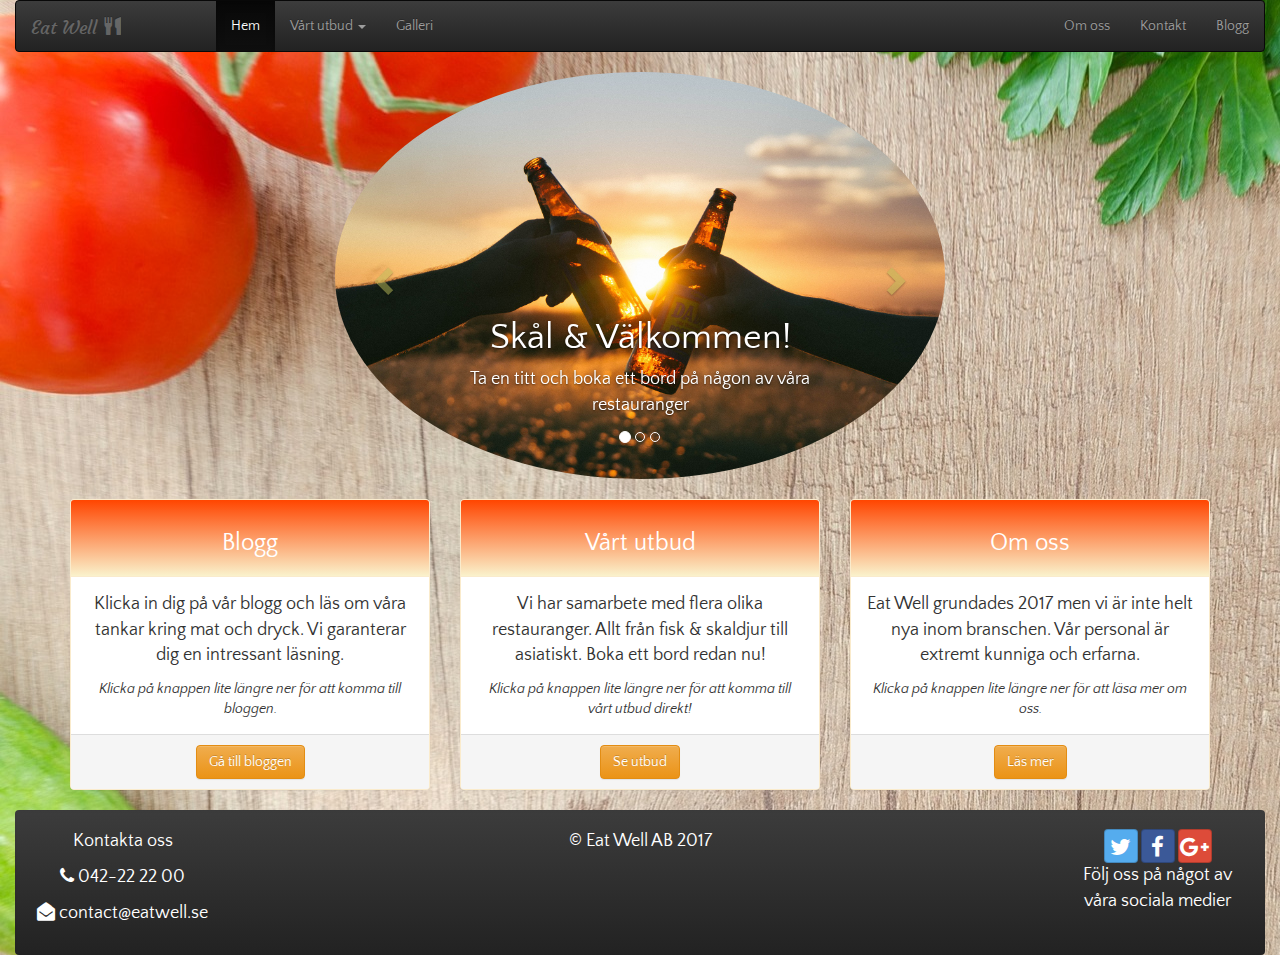
<file: Website/index.html>
<!doctype html>
<html lang="sv">
<head>
    <meta charset="UTF-8">
    <meta name="viewport"
          content="width=device-width, initial-scale=1.0, maximum-scale=1.0, minimum-scale=1.0">
    <meta http-equiv="X-UA-Compatible" content="ie=edge">
    <link rel="stylesheet" href="./css/bootstrap.min.css">
    <link rel="stylesheet" href="./css/bootstrap-theme.min.css">
    <link rel="stylesheet" href="css/font-awesome.css">
    <link rel="stylesheet" href="css/boostrap-social.css">
    <link rel="stylesheet" href="https://cdnjs.cloudflare.com/ajax/libs/font-awesome/4.7.0/css/font-awesome.min.css">
    <link href="https://fonts.googleapis.com/css?family=Courgette|Quattrocento+Sans" rel="stylesheet">
    <link rel="stylesheet" href="./css/style.css">
    <script src="./js/jquery-3.2.1.min.js"></script>
    <script src="./js/bootstrap.min.js"></script>
    <meta name="description" content="Välkomna till Eat Well. En hemsida som hjälper dig att hitta den bästa maten i Helsingborg">
    <meta name="keywords" content="Eat Well, Blogg, Utbud, Om oss">
    <meta name="author" content="Hilda, Marcus, Hamed">
    <title>Home - Eat Well</title>
</head>
<body>

<div class="container-fluid">
    <nav class="navbar navbar-inverse">
        <div class="navbar-header">
                <button type="button" class="navbar-toggle collapsed"
                        data-toggle="collapse"
                        data-target="#navbar-collapse-container"
                        aria-expanded="false">
                    <span class="sr-only">Toggle navigation</span>
                    <span class="icon-bar"></span>
                    <span class="icon-bar"></span>
                    <span class="icon-bar"></span>
                </button>
                <a href="index.html" class="navbar-brand resizing">Eat Well <span class="glyphicon glyphicon-cutlery"></span></a>
            </div>
            <div class="collapse navbar-collapse" id="navbar-collapse-container">
                <ul class="nav navbar-nav">
                    <li class="active"><a href="index.html">Hem<span class="sr-only">(current)</span></a></li>
                    <li>
                        <a href="#" type="button" data-toggle="dropdown">Vårt utbud <span class="caret"></span></a>
                        <ul class="dropdown-menu">
                            <li class="dropdown-header">Visa hela utbudet</li>
                            <li><a href="services.html">Alla restauranger</a></li>
                            <li class="divider"></li>
                            <li class="dropdown-header">Gå till specifik restaurang</li>
                            <li><a href="pizza.html">Pizza - Prego</a></li>
                            <li><a href="asian.html">Asiatiskt - Big Buddha</a></li>
                            <li><a href="bbq.html">BBQ - Holy Smoke</a></li>
                            <li><a href="kebab.html">Kebab - Kebabkungen</a></li>
                            <li><a href="veg.html">Vegetariskt - Vegeriet</a></li>
                            <li><a href="fish.html">Fisk & Skaldjur - Sillen & Makrillen</a></li>
                        </ul>
                    </li>
                    <li><a href="gallery.html">Galleri</a></li>
                </ul>
                <ul class="nav navbar-nav navbar-right">
                    <li><a href="about.html">Om oss</a></li>
                    <li><a href="contact.html">Kontakt</a></li>
                    <li><a href="blog.html">Blogg</a></li>
                </ul>
            </div>

    </nav>
    <div class="row">
        <div class="col-sm-6 col-sm-offset-3 hidden-xs">
            <div id="carouselId" class="carousel slide" data-ride="carousel" data-interval="6000">
                <div class="carousel-inner">
                    <div class="item active">
                        <img class="img-responsive img-circle" src="../Images/carousel3.jpg" alt="Skål bild" title="Skål">
                        <div class="carousel-caption">
                            <h1>Skål & Välkommen!</h1>
                            <p>Ta en titt och boka ett bord på någon av våra restauranger</p>
                        </div>
                    </div>
                    <div class="item">
                        <img class="img-responsive img-circle" src="../Images/carousel2.jpg" alt="Charmiga restauranger bild" title="Charmiga restauranger">
                        <div class="carousel-caption">
                            <h1>Charmiga restauranger</h1>
                            <p>Var restaurang har sin charm</p>
                        </div>
                    </div>
                    <div class="item">
                        <img class="img-responsive img-circle" src="../Images/carousel1.jpg" alt="Sillen & Makrillen restaurang bild" title="Sillen & Makrillen restaurang ">
                        <div class="carousel-caption">
                            <h1>Sillen & Makrillen</h1>
                            <p>Fisk & skaldjur till ett bra pris och i en trevlig miljö!</p>
                        </div>
                    </div>
                </div>
                <a class="carousel-control left" href="#carouselId" data-slide="prev">
                    <span class="glyphicon glyphicon-chevron-left text-success"></span>
                    <span class="sr-only">Previous</span>
                </a>
                <a class="carousel-control right" href="#carouselId" data-slide="next">
                    <span class="glyphicon glyphicon-chevron-right"></span>
                    <span class="sr-only">Next</span>
                </a>
                <ol class="carousel-indicators">
                    <li data-target="#carouselId" data-slide-to="0" class="active"></li>
                    <li data-target="#carouselId" data-slide-to="1"></li>
                    <li data-target="#carouselId" data-slide-to="2"></li>
                </ol>
            </div>
        </div>
        <div class="col-xs-12 visible-xs">
            <img class="img-responsive img-rounded" src="../Images/carousel1.jpg" alt="Sillen & Makrillen restaurang bild" title="Sillen & Makrillen restaurang">
        </div>
    </div>
    <div class="container">
        <div class="row">
            <div class="col-sm-4">
                <div class="panel panel-warning">
                    <div class="panel-heading">
                        <div class="panel-title text-center">
                            <h3>Blogg</h3>
                        </div>
                    </div>
                    <div class="panel-body text-center">
                        <p>Klicka in dig på vår blogg och läs om våra tankar kring mat och dryck. Vi garanterar dig en intressant läsning.</p>
                        <em>Klicka på knappen lite längre ner för att komma till bloggen.</em>
                    </div>
                    <div class="panel-footer text-center">
                        <a class="btn btn-warning" href="blog.html">Gå till bloggen</a>
                    </div>
                </div>
            </div>
            <div class="col-sm-4">
                <div class="panel panel-warning">
                    <div class="panel-heading">
                        <div class="panel-title text-center">
                            <h3>Vårt utbud</h3>
                        </div>
                    </div>
                    <div class="panel-body text-center">
                        <p>Vi har samarbete med flera olika restauranger. Allt från fisk & skaldjur till asiatiskt. Boka ett bord redan nu!</p>
                        <em>Klicka på knappen lite längre ner för att komma till vårt utbud direkt!</em>
                    </div>
                    <div class="panel-footer text-center">
                        <a class="btn btn-warning" href="services.html">Se utbud</a>
                    </div>
                </div>
            </div>
            <div class="col-sm-4">
                <div class="panel panel-warning">
                    <div class="panel-heading">
                        <div class="panel-title text-center">
                            <h3>Om oss</h3>
                        </div>
                    </div>
                    <div class="panel-body text-center">
                        <p>Eat Well grundades 2017 men vi är inte helt nya inom branschen. Vår personal är extremt kunniga och erfarna.</p>
                        <em>Klicka på knappen lite längre ner för att läsa mer om oss.</em>
                    </div>
                    <div class="panel-footer text-center">
                        <a class="btn btn-warning" href="about.html">Läs mer</a>
                    </div>
                </div>
            </div>
        </div>
    </div>


    <footer class="well">
            <div class="row">
                <div class="col-sm-2 text-center hidden-xs">
                    <p>Kontakta oss</p>
                    <p><span class="fa fa-phone"></span> 042-22 22 00</p>
                    <p><span class="fa fa-envelope-open"></span> contact@eatwell.se</p>
                </div>
                <div class="col-sm-8 text-center">
                    <p>&copy; Eat Well AB 2017</p>
                </div>
                <div class="col-sm-2 text-center">
                    <a class="btn btn-social-icon btn-twitter">
                        <span class="fa fa-twitter"></span>
                    </a>
                    <a class="btn btn-social-icon btn-facebook">
                        <span class="fa fa-facebook"></span>
                    </a>
                    <a class="btn btn-social-icon btn-google">
                        <span class="fa fa-google-plus"></span>
                    </a>
                    <p>Följ oss på något av våra sociala medier</p>
                </div>
            </div>
    </footer>
</div>
</body>
</html>
</file>
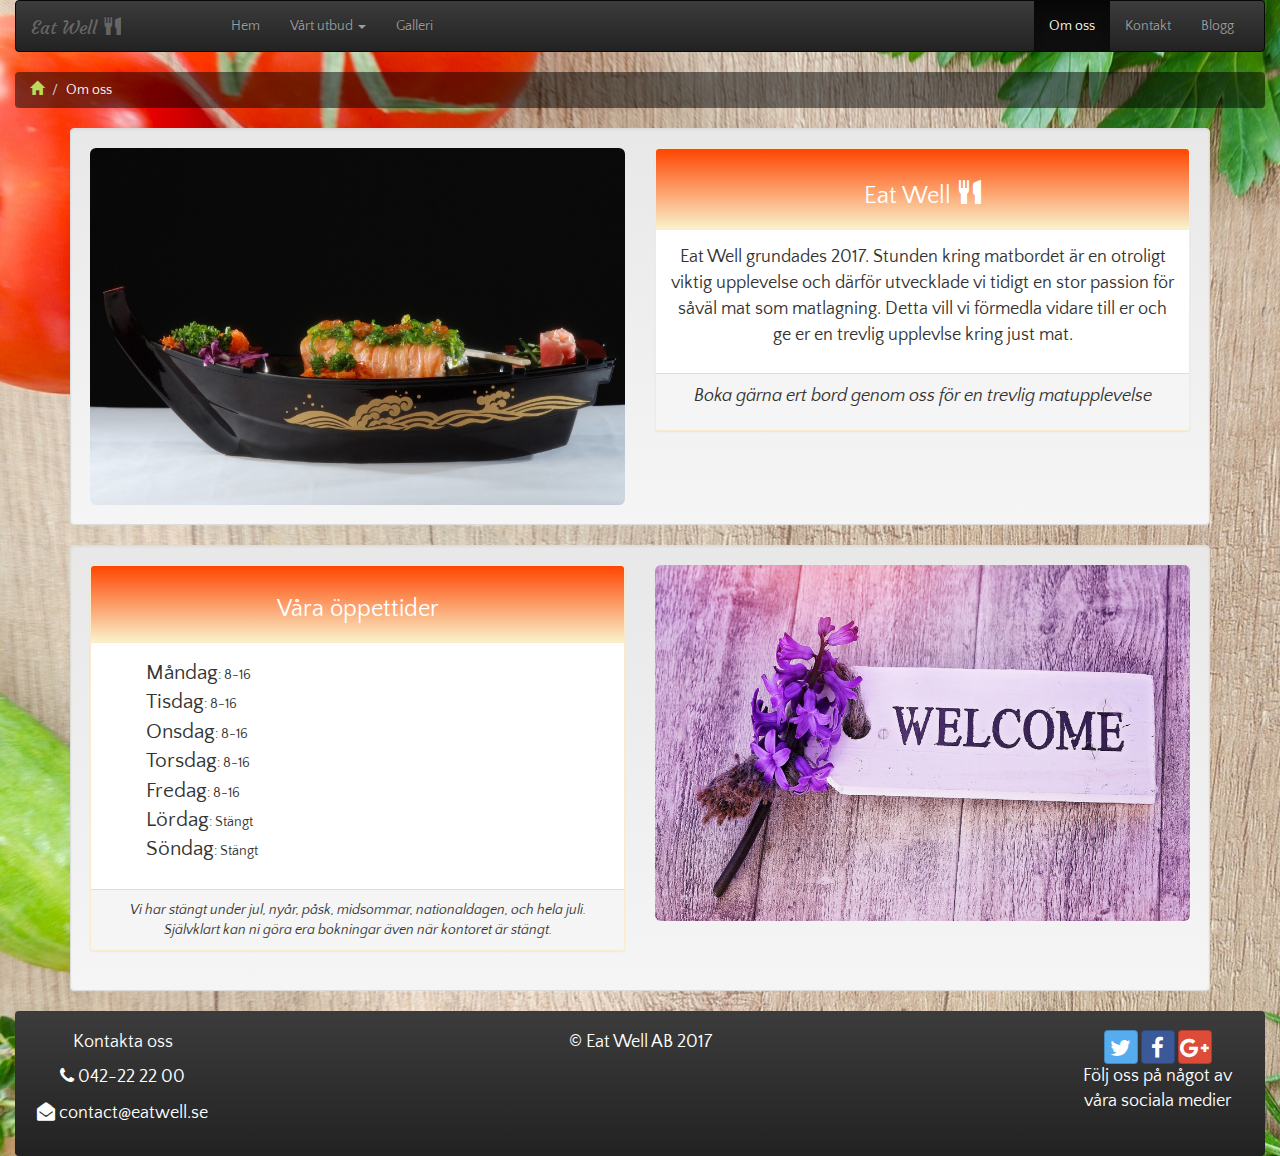
<file: Website/about.html>
<!doctype html>
<html lang="sv" xmlns="http://www.w3.org/1999/html">
<head>
    <meta charset="UTF-8">
    <meta name="viewport"
          content="width=device-width, initial-scale=1.0, maximum-scale=1.0, minimum-scale=1.0">
    <meta http-equiv="X-UA-Compatible" content="ie=edge">
    <script src="./js/jquery-3.2.1.min.js"></script>
    <link rel="stylesheet" href="./css/bootstrap.min.css">
    <link rel="stylesheet" href="./css/bootstrap-theme.min.css">
    <link rel="stylesheet" href="css/font-awesome.css">
    <link rel="stylesheet" href="css/boostrap-social.css">
    <link rel="stylesheet" href="https://cdnjs.cloudflare.com/ajax/libs/font-awesome/4.7.0/css/font-awesome.min.css">
    <link href="https://fonts.googleapis.com/css?family=Courgette|Quattrocento+Sans" rel="stylesheet">
    <link rel="stylesheet" href="./css/style.css">
    <script src="./js/bootstrap.min.js"></script>
    <meta name="description" content="Information om vårt företag och öppettider">
    <meta name="keywords" content="Eat Well, matbordet, grundades, 2017">
    <meta name="author" content="Hilda, Marcus, Hamed">
    <title>Om oss - Eat Well</title>
</head>

<body>
<div class="container-fluid">
    <nav class="navbar navbar-inverse">
        <div class="container-fluid">
            <div class="navbar-header">
                <button type="button" class="navbar-toggle collapsed"
                        data-toggle="collapse"
                        data-target="#navbar-collapse-container"
                        aria-expanded="false">
                    <span class="sr-only">Toggle navigation</span>
                    <span class="icon-bar"></span>
                    <span class="icon-bar"></span>
                    <span class="icon-bar"></span>
                </button>
                <a href="index.html" class="navbar-brand resizing">Eat Well <span class="glyphicon glyphicon-cutlery"></span></a>
            </div>
            <div class="collapse navbar-collapse" id="navbar-collapse-container">
                <ul class="nav navbar-nav">
                    <li><a href="index.html">Hem</a></li>
                    <li>
                        <a href="#" type="button" data-toggle="dropdown">Vårt utbud <span class="caret"></span></a>
                        <ul class="dropdown-menu">
                            <li class="dropdown-header">Visa hela utbudet</li>
                            <li><a href="services.html">Alla restauranger</a></li>
                            <li class="divider"></li>
                            <li class="dropdown-header">Gå till specifik restaurang</li>
                            <li><a href="pizza.html">Pizza - Prego</a></li>
                            <li><a href="asian.html">Asiatiskt - Big Buddha</a></li>
                            <li><a href="bbq.html">BBQ - Holy Smoke</a></li>
                            <li><a href="kebab.html">Kebab - Kebabkungen</a></li>
                            <li><a href="veg.html">Vegetariskt - Vegeriet</a></li>
                            <li><a href="fish.html">Fisk & Skaldjur - Sillen & Makrillen</a></li>
                        </ul>
                    </li>
                    <li><a href="gallery.html">Galleri</a></li>
                </ul>
                <ul class="nav navbar-nav navbar-right">
                    <li class="active"><a href="about.html">Om oss <span class="sr-only">(Current)</span></a></li>
                    <li><a href="contact.html">Kontakt</a></li>
                    <li><a href="blog.html">Blogg</a></li>
                </ul>
            </div>
        </div>
    </nav>
    <ol class="breadcrumb">
        <li><a href="index.html"><span class="glyphicon glyphicon-home"></span></a></li>
        <li class="active">Om oss</li>
    </ol>

<div class="container">
    <div class="well">
        <div class="row">
           <div class="col-sm-6">
                <img class="img-responsive img-rounded" src="../Images/about1.jpg" alt="Thaibåt" title="Thaibåt">
            </div>
            <div class="col-sm-6">
                <div class="panel panel-warning">
                    <div class="panel-heading">
                        <div class="panel-title">
                            <h3 class="text-center">Eat Well <span class="glyphicon glyphicon-cutlery"></span></h3>
                        </div>
            </div>
                    <div class="panel-body">
                        <p class="text-center">Eat Well grundades 2017. Stunden kring matbordet är en otroligt viktig upplevelse och därför
                            utvecklade vi tidigt en stor passion för såväl mat som matlagning. Detta vill vi förmedla vidare till er och ge
                            er en trevlig upplevlse kring just mat.
                            </p>
                    </div>
                    <div class="panel-footer text-center">
                       <p> <em class="text-center">Boka gärna ert bord genom oss för en trevlig matupplevelse</em> </p>
                    </div>
                </div>
            </div>
        </div>
    </div>





<div class="well">
   <div class="row">
      <div class="col-sm-6 col-sm-push-6">
         <img class="img-responsive img-rounded" src="../Images/about2.jpg" alt="välkomna" title="Välkomna">
      </div>
         <div class="col-sm-6 col-sm-pull-6">
                <div class="panel panel-warning">
                    <div class="panel-heading">
                        <div class="panel-title">
                            <h3 class="text-center">Våra öppettider</h3>
                        </div>
                    </div>
                    <div class="panel-body">
                        <ul style="list-style-type: none;">
                            <li><span class="lead">Måndag</span>: 8-16</li>
                            <li><span class="lead">Tisdag</span>: 8-16</li>
                            <li><span class="lead">Onsdag</span>: 8-16</li>
                            <li><span class="lead">Torsdag</span>: 8-16</li>
                            <li><span class="lead">Fredag</span>: 8-16</li>
                            <li><span class="lead">Lördag</span>: Stängt</li>
                            <li><span class="lead">Söndag</span>: Stängt</li>
                        </ul>
                    </div>
                    <div class="panel-footer text-center">
                        <em class="text-center">Vi har stängt under jul, nyår, påsk, midsommar, nationaldagen, och hela juli.
                            Självklart kan ni göra era bokningar även när kontoret är stängt.</em>
                    </div>
                </div>
            </div>
        </div>
    </div>
    </div>

    <footer class="well">
        <div class="row">
            <div class="col-sm-2 text-center hidden-xs">
                <p>Kontakta oss</p>
                <p><span class="fa fa-phone"></span> 042-22 22 00</p>
                <p><span class="fa fa-envelope-open"></span> contact@eatwell.se</p>
            </div>
            <div class="col-sm-8 text-center">
                <p>&copy; Eat Well AB 2017</p>
            </div>
            <div class="col-sm-2 text-center">
                <a class="btn btn-social-icon btn-twitter">
                    <span class="fa fa-twitter"></span>
                </a>
                <a class="btn btn-social-icon btn-facebook">
                    <span class="fa fa-facebook"></span>
                </a>
                <a class="btn btn-social-icon btn-google">
                    <span class="fa fa-google-plus"></span>
                </a>
                <p>Följ oss på något av våra sociala medier</p>
            </div>
        </div>
    </footer>
</div>
</body>

</html>
</file>
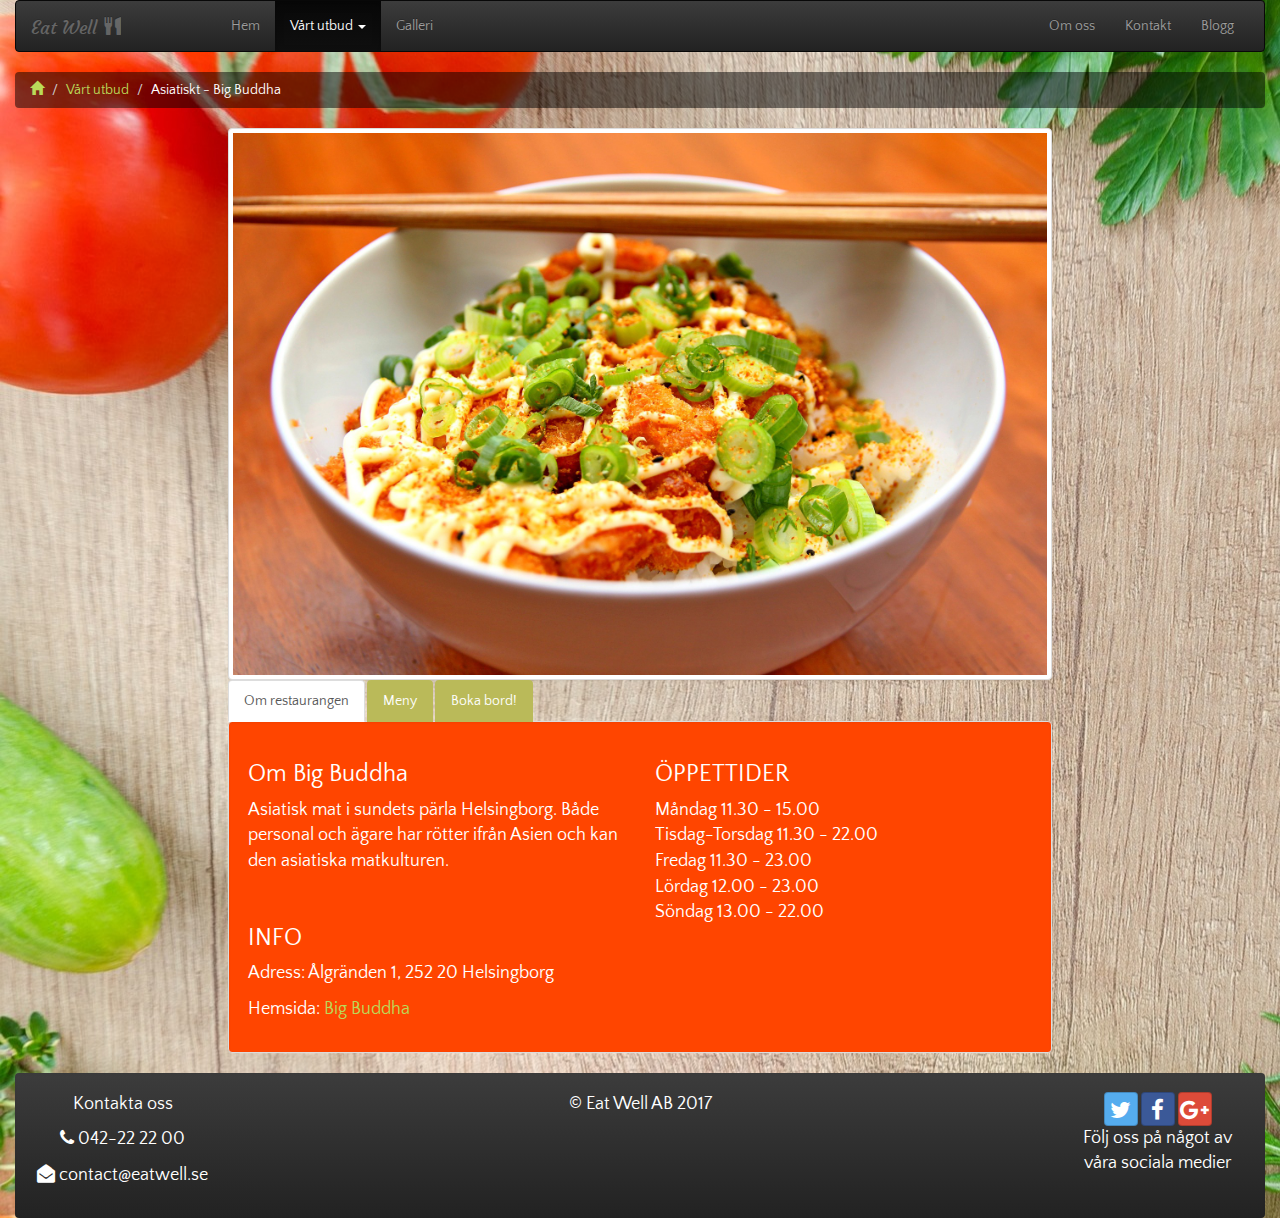
<file: Website/asian.html>
<!doctype html>
<html lang="sv">
<head>
    <meta charset="UTF-8">
    <meta name="viewport"
          content="width=device-width, initial-scale=1.0, maximum-scale=1.0, minimum-scale=1.0">
    <meta http-equiv="X-UA-Compatible" content="ie=edge">
    <script src="./js/jquery-3.2.1.min.js"></script>
    <link rel="stylesheet" href="./css/bootstrap.min.css">
    <link rel="stylesheet" href="./css/bootstrap-theme.min.css">
    <link rel="stylesheet" href="css/font-awesome.css">
    <link rel="stylesheet" href="css/boostrap-social.css">
    <link rel="stylesheet" href="https://cdnjs.cloudflare.com/ajax/libs/font-awesome/4.7.0/css/font-awesome.min.css">
    <link href="https://fonts.googleapis.com/css?family=Courgette|Quattrocento+Sans" rel="stylesheet">
    <link rel="stylesheet" href="./css/style.css">
    <script src="./js/bootstrap.min.js"></script>
    <meta name="description" content="Här finns den bästa asiatiska maten i Helsingborg">
    <meta name="keywords" content="Eat Well, Bid Buddha, boka bord, meny">
    <meta name="author" content="Hilda, Marcus, Hamed">
    <title>Asiatiskt - Eat Well</title>
</head>
<body>
<div class="container-fluid">
    <nav class="navbar navbar-inverse">
        <div class="container-fluid">
            <div class="navbar-header">
                <button type="button" class="navbar-toggle collapsed"
                        data-toggle="collapse"
                        data-target="#navbar-collapse-container"
                        aria-expanded="false">
                    <span class="sr-only">Toggle navigation</span>
                    <span class="icon-bar"></span>
                    <span class="icon-bar"></span>
                    <span class="icon-bar"></span>
                </button>
                <a href="index.html" class="navbar-brand resizing">Eat Well <span class="glyphicon glyphicon-cutlery"></span></a>
            </div>
            <div class="collapse navbar-collapse" id="navbar-collapse-container">
                <ul class="nav navbar-nav">
                    <li><a href="index.html">Hem</a></li>
                    <li class="active">
                        <a href="#" type="button" data-toggle="dropdown">Vårt utbud <span class="caret"></span><span class="sr-only">(current)</span></a>
                        <ul class="dropdown-menu">
                            <li class="dropdown-header">Visa hela utbudet</li>
                            <li><a href="services.html">Alla restauranger</a></li>
                            <li class="divider"></li>
                            <li class="dropdown-header">Gå till specifik restaurang</li>
                            <li><a href="pizza.html">Pizza - Prego</a></li>
                            <li class="active"><a href="asian.html">Asiatiskt - Big Buddha <span class="sr-only">(current)</span></a></li>
                            <li><a href="bbq.html">BBQ - Holy Smoke</a></li>
                            <li><a href="kebab.html">Kebab - Kebabkungen</a></li>
                            <li><a href="veg.html">Vegetariskt - Vegeriet</a></li>
                            <li><a href="fish.html">Fisk & Skaldjur - Sillen & Makrillen</a></li>
                        </ul>
                    </li>
                    <li><a href="gallery.html">Galleri</a></li>
                </ul>
                <ul class="nav navbar-nav navbar-right">
                    <li><a href="about.html">Om oss</a></li>
                    <li><a href="contact.html">Kontakt</a></li>
                    <li><a href="blog.html">Blogg</a></li>
                </ul>
            </div>
        </div>
    </nav>
    <ol class="breadcrumb">
        <li><a href="index.html"><span class="glyphicon glyphicon-home"></span></a></li>
        <li><a href="services.html">Vårt utbud</a></li>
        <li class="active">Asiatiskt - Big Buddha</li>
    </ol>
    <div class="row">
        <div class="col-sm-8 col-sm-offset-2">
            <img class="img-responsive img-thumbnail" src="../Images/thai.jpg" alt="Thailändsk mat" title="Big Buddha - Asiatisk mat">
        </div>
    </div>
    <div class="row">
        <div class="col-sm-8 col-sm-offset-2">
            <ul class="nav nav-tabs">
                <li class="active"><a href="#about" data-toggle="tab">Om restaurangen</a></li>
                <li><a href="#menu" data-toggle="tab">Meny</a></li>
                <li><a href="#reservation" data-toggle="tab">Boka bord!</a></li>
            </ul>

            <div class="tab-content">
                <div class="tab-pane active" id="about">
                            <div class="well">
                                <div class="row">
                                    <div class="col-xs-12 col-sm-6">
                                        <h3>Om Big Buddha</h3>
                                        <p>Asiatisk mat i sundets pärla Helsingborg. Både personal och ägare har rötter ifrån Asien och kan den asiatiska matkulturen.</p>
                                        <br>
                                        <h3>INFO</h3>
                                        <p>Adress: Ålgränden 1, 252 20 Helsingborg</p>
                                        <p>Hemsida: <a href="http://bigbuddha.se/">Big Buddha</a></p>
                                    </div>
                                    <div class="col-xs-12 col-sm-6">
                                        <h3>ÖPPETTIDER</h3>
                                        <p>Måndag 11.30 - 15.00 <br>
                                            Tisdag-Torsdag 11.30 - 22.00<br>
                                            Fredag 11.30 - 23.00<br>
                                            Lördag 12.00 - 23.00<br>
                                            Söndag 13.00 - 22.00</p>
                                    </div>
                                </div>
                            </div>
                </div>
                <div class="tab-pane" id="menu">
                            <div class="well">
                                <div class="row">
                                    <div class="col-xs-12">
                                        <h3 class="text-uppercase">Utdrag ur meny</h3>
                                        <dl>
                                            <dt>FÖRRÄTTER</dt>
                                            <dt>Pohpiah	65:-</dt>
                                            <dd><em>- Vårrullar med sweet chilisås (fläskkött eller veg.)</em></dd>
                                            <dt>Gai/Goong Chup Pang Tod	65:-</dt>
                                            <dd><em>- Friterad kycklingfilé (eller räkor) med sweet chilisås.</em></dd>
                                        </dl>
                                        <dl>
                                            <dt>HUVUDRÄTTER</dt>
                                            <dd><em>Kan fås med Kyckling, biff, fläsk (120:-), jätteräkor (135:-) eller vegetariskt (105:-)</em></dd>
                                            <dt>Gaeng Ped</dt>
                                            <dd><em>- Röd curry. Söt basilika, bambuskott, grönsaker i kokosmjölk.</em></dd>
                                            <dt>Pad Sos Thoa</dt>
                                            <dd><em>- Wokade grönsaker med ananas i jordnötssås.</em></dd>
                                        </dl>
                                        <dl>
                                            <dt>DESSERTER</dt>
                                            <dt>Friterad banan 49:-</dt>
                                            <dd><em>- Friterad banan med vaniljglass, nötter och kokos.</em></dd>
                                            <dt>Khao Tom Mad 55:-</dt>
                                            <dd><em>- Thailändsk riskaka med tarofyllning. Serveras med vaniljglass, nötter och kokos.</em></dd>
                                        </dl>
                                    </div>
                                </div>
                            </div>
                </div>
                <div class="tab-pane" id="reservation">
                            <div class="well">
                                <div class="row">
                                    <div class="col-sm-4">
                                        <h3 class="text-uppercase">Boka bord</h3>
                                        <em>Bordsbokning måste ske senast 24 timmar innan önskad tid annars kan vi inte garantera att er bokning bekräftas av restaurangen</em>
                                    </div>
                                    <div class="col-sm-8">
                                        <div class="panel panel-warning">
                                            <div class="panel-heading">
                                                <div class="panel-title">
                                                    <h3 class="text-center text-uppercase">Bokningsformulär</h3>
                                                </div>
                                            </div>
                                            <div class="panel-body">
                                                <form action="#">
                                                    <div class="form-group">
                                                        <label for="name">Namn</label>
                                                        <input type="text" id="name" placeholder="För- & Efternamn" class="form-control" required>
                                                    </div>
                                                    <div class="form-group">
                                                        <label for="email">E-post</label>
                                                        <input type="email" id="email" placeholder="ex. fornamn.efternamn@hotmail.com" class="form-control" required>
                                                    </div>
                                                    <div class="form-group">
                                                        <label for="phone">Telefon</label>
                                                        <input type="number" id="phone" placeholder="Endast siffror, inga andra tecken..." class="form-control" required>
                                                    </div>
                                                    <div class="form-group">
                                                        <label for="date">Datum</label>
                                                        <div class="input-group">
                                                            <input type="date" id="date" class="form-control" required>
                                                            <div class="input-group-addon"><span class="glyphicon glyphicon-th"></span>
                                                            </div>
                                                        </div>
                                                    </div>
                                                    <div class="form-group">
                                                        <label for="time">Tid</label>
                                                        <div class="input-group">
                                                            <input type="time" id="time" class="form-control" required>
                                                            <div class="input-group-addon"><span class="glyphicon glyphicon-time"></span></div>
                                                        </div>
                                                    </div>
                                                    <div class="form-group">
                                                        <label for="amountpers">Antal personer</label>
                                                        <div class="input-group">
                                                            <input type="number" id="amountpers" class="form-control" placeholder="Endast siffror, inga andra tecken..." required>
                                                            <div class="input-group-addon"><span class="glyphicon glyphicon-user"></span></div>
                                                        </div>
                                                    </div>
                                                    <div class="form-group">
                                                        <label for="msg">Meddelande</label>
                                                        <textarea class="form-control" name="msg" id="msg" cols="30" rows="5" placeholder="Meddela om ni har några särskilda önskemål, även bra om ni meddelar eventuella allergier."></textarea>
                                                    </div>
                                                    <div class="form-group">
                                                        <input type="button" value="Boka mitt bord!" class="btn btn-warning center-block" data-toggle="modal" data-target="#confirmModal">
                                                    </div>
                                                    <div class="modal fade" id="confirmModal">
                                                        <div class="modal-dialog">
                                                            <div class="modal-content">
                                                                <div class="modal-header">
                                                                    <button type="button" class="close" data-dismiss="modal"><span aria-hidden="true">&times;</span></button>
                                                                    <h2 class="lead text-uppercase">Bekräfta bokning</h2>
                                                                </div>
                                                                <div class="modal-body">
                                                                    <p class="lead">Innan du bekräftar din bokning vänligen läs nedan!</p>
                                                                    <p>När bokning är gjord kommer ni att få en bekräftelse på er bokning till e-postadressen ni angivit i formuläret.</p>
                                                                    <em>Om ni inte har mottagit en bekräftelse inom 20 minuter efter att ni lagt bokningen vänligen kontakta oss.</em>
                                                                </div>
                                                                <div class="modal-footer">
                                                                    <button type="button" class="btn btn-danger" data-dismiss="modal">Gå tillbaka</button>
                                                                    <input type="submit" class="btn btn-success" value="Bekräfta bokning">
                                                                </div>
                                                            </div>
                                                        </div>
                                                    </div>
                                                </form>
                                            </div>
                                        </div>
                                    </div>
                                </div>
                            </div>
                </div>
            </div>
        </div>
    </div>
    <footer class="well">
        <div class="row">
            <div class="col-sm-2 text-center hidden-xs">
                <p>Kontakta oss</p>
                <p><span class="fa fa-phone"></span> 042-22 22 00</p>
                <p><span class="fa fa-envelope-open"></span> contact@eatwell.se</p>
            </div>
            <div class="col-sm-8 text-center">
                <p>&copy; Eat Well AB 2017</p>
            </div>
            <div class="col-sm-2 text-center">
                <a class="btn btn-social-icon btn-twitter">
                    <span class="fa fa-twitter"></span>
                </a>
                <a class="btn btn-social-icon btn-facebook">
                    <span class="fa fa-facebook"></span>
                </a>
                <a class="btn btn-social-icon btn-google">
                    <span class="fa fa-google-plus"></span>
                </a>
                <p>Följ oss på något av våra sociala medier</p>
            </div>
        </div>
    </footer>
</div>
</body>
</html>
</file>
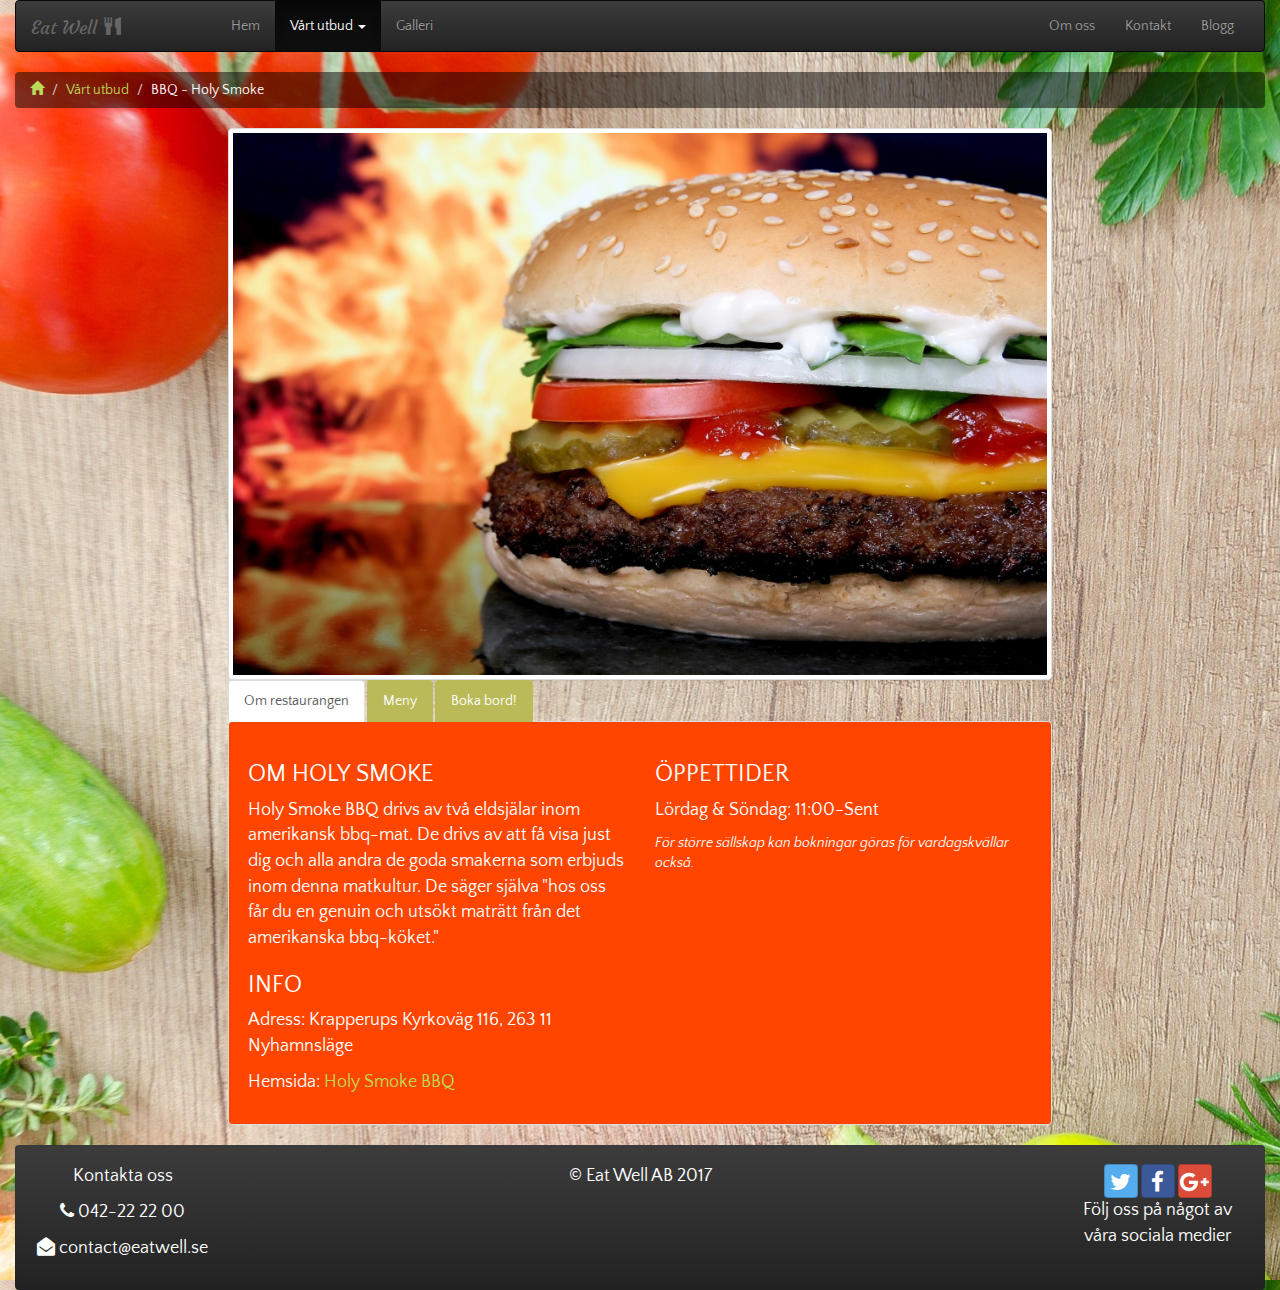
<file: Website/bbq.html>
<!doctype html>
<html lang="sv">
<head>
    <meta charset="UTF-8">
    <meta name="viewport"
          content="width=device-width, initial-scale=1.0, maximum-scale=1.0, minimum-scale=1.0">
    <meta http-equiv="X-UA-Compatible" content="ie=edge">
    <script src="./js/jquery-3.2.1.min.js"></script>
    <link rel="stylesheet" href="./css/bootstrap.min.css">
    <link rel="stylesheet" href="./css/bootstrap-theme.min.css">
    <link rel="stylesheet" href="css/font-awesome.css">
    <link rel="stylesheet" href="css/boostrap-social.css">
    <link rel="stylesheet" href="https://cdnjs.cloudflare.com/ajax/libs/font-awesome/4.7.0/css/font-awesome.min.css">
    <link href="https://fonts.googleapis.com/css?family=Courgette|Quattrocento+Sans" rel="stylesheet">
    <link rel="stylesheet" href="./css/style.css">
    <script src="./js/bootstrap.min.js"></script>
    <meta name="description" content="Här finns den bästa BBQ maten i Skåne">
    <meta name="keywords" content="Eat Well, Holy Smoke, boka bord, meny">
    <meta name="author" content="Hilda, Marcus, Hamed">
    <title>Holy Smoke - Eat Well</title>
</head>
<body>
<div class="container-fluid">
    <nav class="navbar navbar-inverse">
        <div class="container-fluid">
            <div class="navbar-header">
                <button type="button" class="navbar-toggle collapsed"
                        data-toggle="collapse"
                        data-target="#navbar-collapse-container"
                        aria-expanded="false">
                    <span class="sr-only">Toggle navigation</span>
                    <span class="icon-bar"></span>
                    <span class="icon-bar"></span>
                    <span class="icon-bar"></span>
                </button>
                <a href="index.html" class="navbar-brand resizing">Eat Well <span class="glyphicon glyphicon-cutlery"></span></a>
            </div>
            <div class="collapse navbar-collapse" id="navbar-collapse-container">
                <ul class="nav navbar-nav">
                    <li><a href="index.html">Hem</a></li>
                    <li class="active">
                        <a href="#" type="button" data-toggle="dropdown">Vårt utbud <span class="caret"></span><span class="sr-only">(current)</span></a>
                        <ul class="dropdown-menu">
                            <li class="dropdown-header">Visa hela utbudet</li>
                            <li><a href="services.html">Alla restauranger</a></li>
                            <li class="divider"></li>
                            <li class="dropdown-header">Gå till specifik restaurang</li>
                            <li><a href="pizza.html">Pizza - Prego</a></li>
                            <li><a href="asian.html">Asiatiskt - Big Buddha</a></li>
                            <li class="active"><a href="bbq.html">BBQ - Holy Smoke <span class="sr-only">(current)</span></a></li>
                            <li><a href="kebab.html">Kebab - Kebabkungen</a></li>
                            <li><a href="veg.html">Vegetariskt - Vegeriet</a></li>
                            <li><a href="fish.html">Fisk & Skaldjur - Sillen & Makrillen</a></li>
                        </ul>
                    </li>
                    <li><a href="gallery.html">Galleri</a></li>
                </ul>
                <ul class="nav navbar-nav navbar-right">
                    <li><a href="about.html">Om oss</a></li>
                    <li><a href="contact.html">Kontakt</a></li>
                    <li><a href="blog.html">Blogg</a></li>
                </ul>
            </div>
        </div>
    </nav>
    <ol class="breadcrumb">
        <li><a href="index.html"><span class="glyphicon glyphicon-home"></span></a></li>
        <li><a href="services.html">Vårt utbud</a></li>
        <li class="active">BBQ - Holy Smoke</li>
    </ol>
    <div class="row">
        <div class="col-sm-8 col-sm-offset-2">
            <img class="img-responsive img-thumbnail" src="../Images/bbq.jpg" alt="Hamburgare" title="Hamburgare">
        </div>
    </div>
    <div class="row">
        <div class="col-sm-8 col-sm-offset-2">
            <ul class="nav nav-tabs">
                <li class="active"><a href="#about" data-toggle="tab">Om restaurangen</a></li>
                <li><a href="#menu" data-toggle="tab">Meny</a></li>
                <li><a href="#reservation" data-toggle="tab">Boka bord!</a></li>
            </ul>

            <div class="tab-content">
                <div class="tab-pane active" id="about">
                            <div class="well">
                                <div class="row">
                                    <div class="col-xs-12 col-sm-6">
                                        <h3>OM HOLY SMOKE</h3>
                                        <p>Holy Smoke BBQ drivs av två eldsjälar inom amerikansk bbq-mat. De drivs av att få visa just dig och alla andra de goda smakerna som erbjuds inom denna matkultur. De säger själva "hos oss får du en genuin och utsökt maträtt från det amerikanska bbq-köket."</p>
                                        <h3>INFO</h3>
                                        <p>Adress: Krapperups Kyrkoväg 116, 263 11 Nyhamnsläge</p>
                                        <p>Hemsida: <a href="http://www.holysmokebbq.se/">Holy Smoke BBQ</a></p>
                                    </div>
                                    <div class="col-xs-12 col-sm-6">
                                        <h3>ÖPPETTIDER</h3>
                                        <p>Lördag & Söndag: 11:00-Sent</p>
                                        <em>För större sällskap kan bokningar göras för vardagskvällar också.</em>
                                    </div>
                                </div>
                            </div>
                </div>
                <div class="tab-pane" id="menu">
                            <div class="well">
                                <div class="row">
                                    <div class="col-xs-12">
                                        <h3>MENY</h3>
                                        <p>Här finns ingen fast meny utan man tillagar just det kött ni vill ha och sedan använder man säsongens rotfrukter och allt kryddas med en god BBQ-sås!</p>
                                        <em>Därför viktigt att man om man bokar bord uppger vilket kött man önskar.</em>
                                        <h3>KÖTT DU KAN VÄLJA PÅ:</h3>
                                        <ul>
                                            <li>Black Angus</li>
                                            <li>Lamm</li>
                                            <li>Fläsk</li>
                                            <li>Nöt</li>
                                        </ul>
                                    </div>
                                </div>
                            </div>
                </div>
                <div class="tab-pane" id="reservation">
                            <div class="well">
                                <div class="row">
                                    <div class="col-sm-4">
                                        <h3 class="text-uppercase">Boka bord</h3>
                                        <p>Glöm inte att skriva i meddelande vilket kött ni önskar!</p>
                                        <em>Bordsbokning måste ske senast 24 timmar innan önskad tid annars kan vi inte garantera att er bokning bekräftas av restaurangen</em>
                                    </div>
                                    <div class="col-sm-8">
                                        <div class="panel panel-warning">
                                            <div class="panel-heading">
                                                <div class="panel-title">
                                                    <h3 class="text-center">Bokningsformulär</h3>
                                                </div>
                                            </div>
                                            <div class="panel-body">
                                                <form action="#">
                                                    <div class="form-group">
                                                        <label for="name">Namn</label>
                                                        <input type="text" id="name" placeholder="För- & Efternamn" class="form-control" required>
                                                    </div>
                                                    <div class="form-group">
                                                        <label for="email">E-post</label>
                                                        <input type="email" id="email" placeholder="ex. fornamn.efternamn@hotmail.com" class="form-control" required>
                                                    </div>
                                                    <div class="form-group">
                                                        <label for="phone">Telefon</label>
                                                        <input type="number" id="phone" placeholder="Endast siffror, inga andra tecken..." class="form-control" required>
                                                    </div>
                                                    <div class="form-group">
                                                        <label for="date">Datum</label>
                                                        <div class="input-group">
                                                            <input type="date" id="date" class="form-control" required>
                                                            <div class="input-group-addon"><span class="glyphicon glyphicon-th"></span>
                                                            </div>
                                                        </div>
                                                    </div>
                                                    <div class="form-group">
                                                        <label for="time">Tid</label>
                                                        <div class="input-group">
                                                            <input type="time" id="time" class="form-control" required>
                                                            <div class="input-group-addon"><span class="glyphicon glyphicon-time"></span></div>
                                                        </div>
                                                    </div>
                                                    <div class="form-group">
                                                        <label for="amountpers">Antal personer</label>
                                                        <div class="input-group">
                                                            <input type="number" id="amountpers" class="form-control" placeholder="Endast siffror, inga andra tecken..." required>
                                                            <div class="input-group-addon"><span class="glyphicon glyphicon-user"></span></div>
                                                        </div>
                                                    </div>
                                                    <div class="form-group">
                                                        <label for="msg">Meddelande</label>
                                                        <textarea class="form-control" name="msg" id="msg" cols="30" rows="5" placeholder="Meddela här vilket kött ni önskar och om ni har några särskilda önskemål, även bra om ni meddelar eventuella allergier."></textarea>
                                                    </div>
                                                    <div class="form-group">
                                                        <input type="button" value="Boka mitt bord!" class="btn btn-warning center-block" data-toggle="modal" data-target="#confirmModal">
                                                    </div>
                                                    <div class="modal fade" id="confirmModal">
                                                        <div class="modal-dialog">
                                                            <div class="modal-content">
                                                                <div class="modal-header">
                                                                    <button type="button" class="close" data-dismiss="modal"><span aria-hidden="true">&times;</span></button>
                                                                    <h2 class="lead text-uppercase">Bekräfta bokning</h2>
                                                                </div>
                                                                <div class="modal-body">
                                                                    <p class="lead">Innan du bekräftar din bokning vänligen läs nedan!</p>
                                                                    <p>När bokning är gjord kommer ni att få en bekräftelse på er bokning till e-postadressen ni angivit i formuläret.</p>
                                                                    <em>Om ni inte har mottagit en bekräftelse inom 20 minuter efter att ni lagt bokningen vänligen kontakta oss.</em>
                                                                </div>
                                                                <div class="modal-footer">
                                                                    <button type="button" class="btn btn-danger" data-dismiss="modal">Gå tillbaka</button>
                                                                    <input type="submit" class="btn btn-success" value="Bekräfta bokning">
                                                                </div>
                                                            </div>
                                                        </div>
                                                    </div>
                                                </form>
                                            </div>
                                        </div>
                                    </div>
                                </div>
                            </div>
                </div>
            </div>
        </div>
    </div>
    <footer class="well">
        <div class="row">
            <div class="col-sm-2 text-center hidden-xs">
                <p>Kontakta oss</p>
                <p><span class="fa fa-phone"></span> 042-22 22 00</p>
                <p><span class="fa fa-envelope-open"></span> contact@eatwell.se</p>
            </div>
            <div class="col-sm-8 text-center">
                <p>&copy; Eat Well AB 2017</p>
            </div>
            <div class="col-sm-2 text-center">
                <a class="btn btn-social-icon btn-twitter">
                    <span class="fa fa-twitter"></span>
                </a>
                <a class="btn btn-social-icon btn-facebook">
                    <span class="fa fa-facebook"></span>
                </a>
                <a class="btn btn-social-icon btn-google">
                    <span class="fa fa-google-plus"></span>
                </a>
                <p>Följ oss på något av våra sociala medier</p>
            </div>
        </div>
    </footer>
</div>
</body>
</html>
</file>
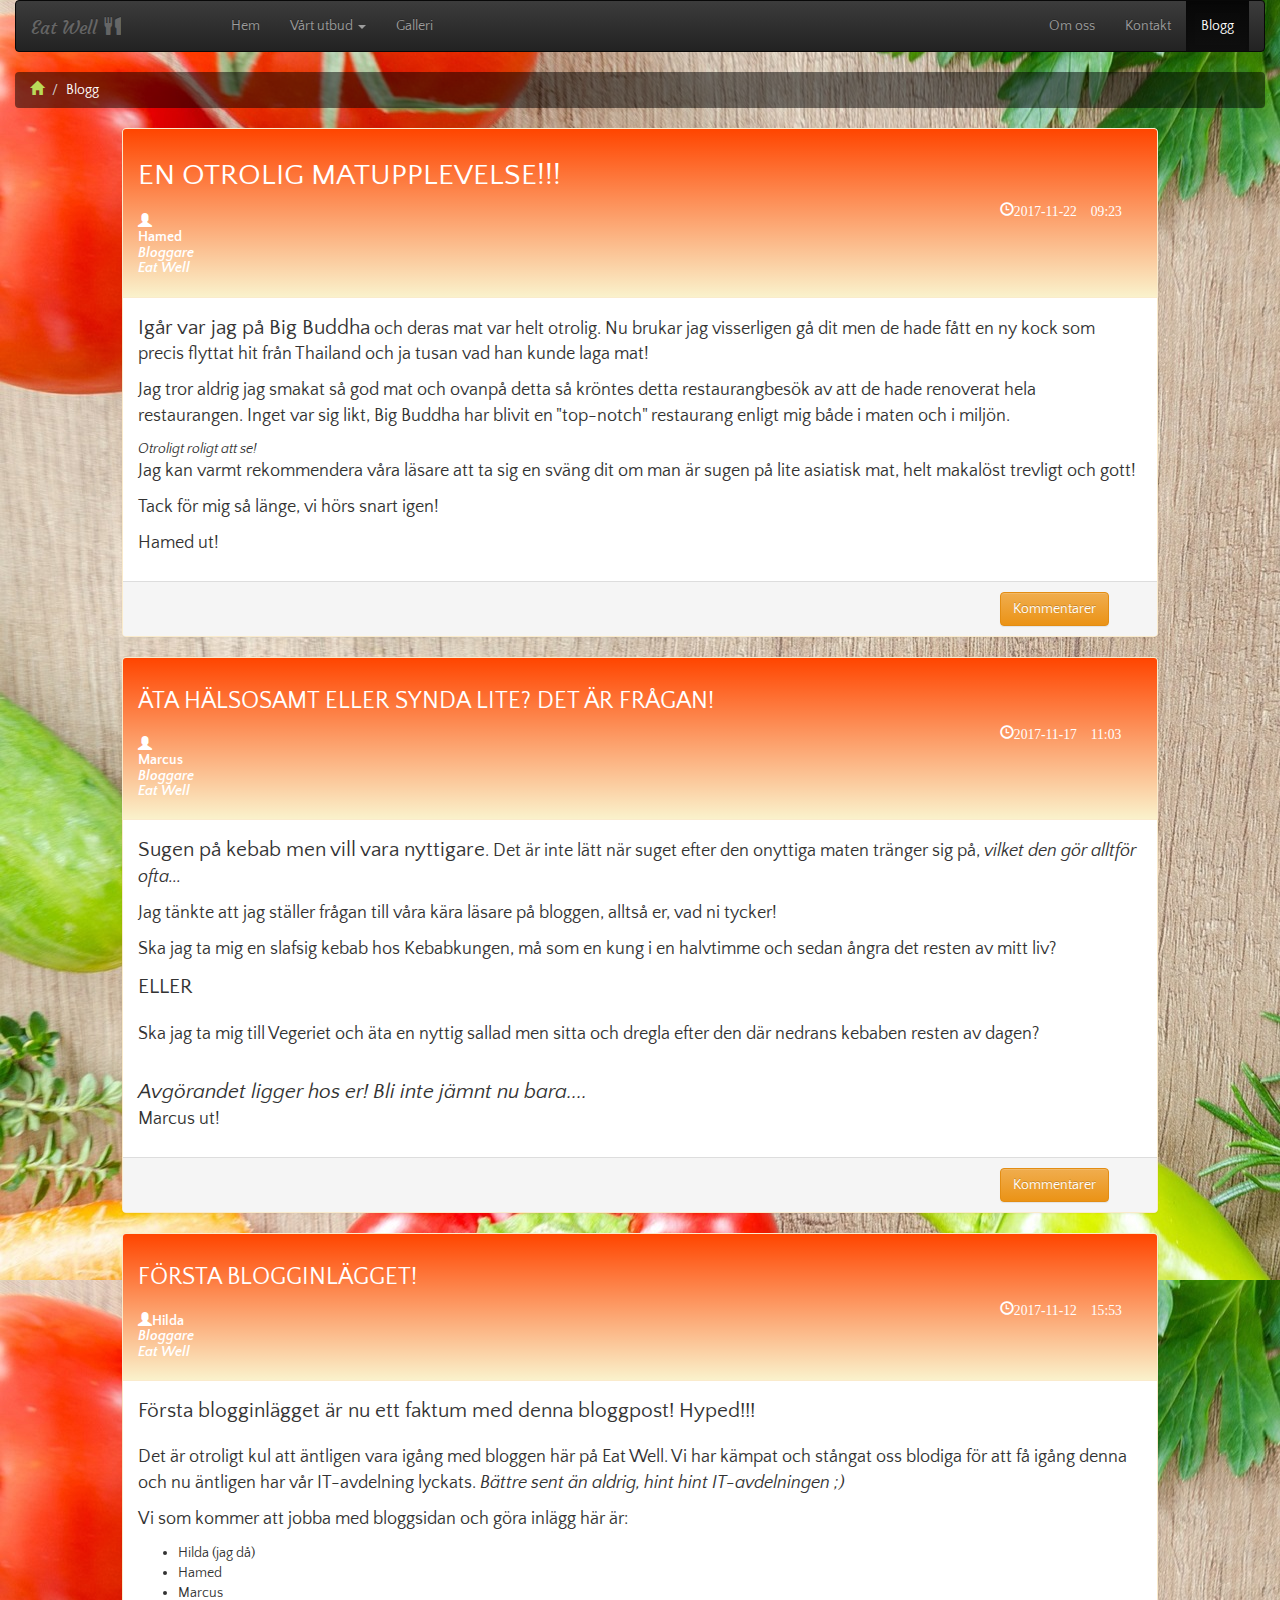
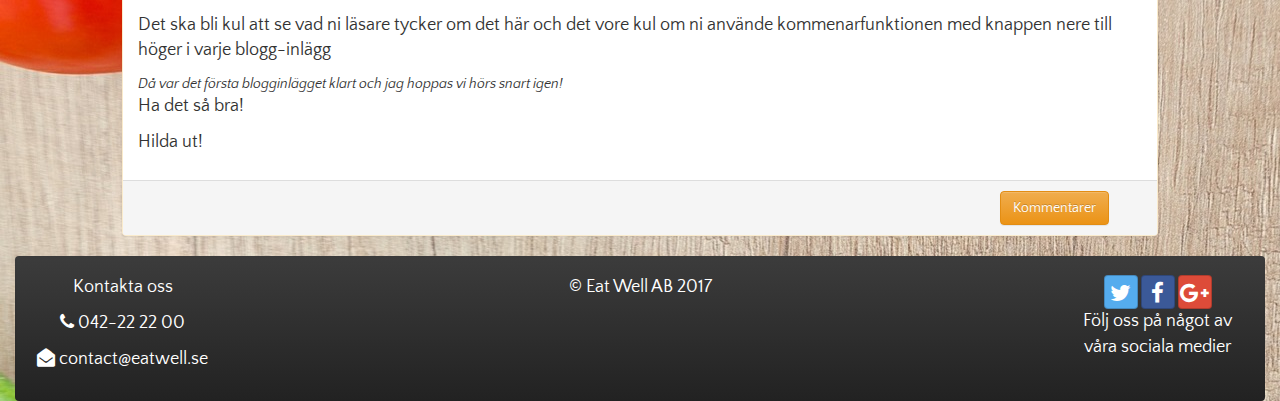
<file: Website/blog.html>
<!doctype html>
<html lang="sv">
<head>
    <meta charset="UTF-8">
    <meta name="viewport"
          content="width=device-width, initial-scale=1.0, maximum-scale=1.0, minimum-scale=1.0">
    <meta http-equiv="X-UA-Compatible" content="ie=edge">
    <script src="./js/jquery-3.2.1.min.js"></script>
    <link rel="stylesheet" href="./css/bootstrap.min.css">
    <link rel="stylesheet" href="./css/bootstrap-theme.min.css">
    <link rel="stylesheet" href="css/font-awesome.css">
    <link rel="stylesheet" href="css/boostrap-social.css">
    <link rel="stylesheet" href="https://cdnjs.cloudflare.com/ajax/libs/font-awesome/4.7.0/css/font-awesome.min.css">
    <link href="https://fonts.googleapis.com/css?family=Courgette|Quattrocento+Sans" rel="stylesheet">
    <link rel="stylesheet" href="./css/style.css">
    <script src="./js/bootstrap.min.js"></script>
    <meta name="description" content="En blogg om mat och dryck">
    <meta name="keywords" content="Eat Well, Blogg, reommendera">
    <meta name="author" content="Hilda, Marcus, Hamed">
    <title>Blogg - Eat Well</title>
</head>
<body>
<div class="container-fluid">
    <nav class="navbar navbar-inverse">
        <div class="container-fluid">
            <div class="navbar-header">
                <button type="button" class="navbar-toggle collapsed"
                        data-toggle="collapse"
                        data-target="#navbar-collapse-container"
                        aria-expanded="false">
                    <span class="sr-only">Toggle navigation</span>
                    <span class="icon-bar"></span>
                    <span class="icon-bar"></span>
                    <span class="icon-bar"></span>
                </button>
                <a href="index.html" class="navbar-brand resizing">Eat Well <span class="glyphicon glyphicon-cutlery"></span></a>
            </div>
            <div class="collapse navbar-collapse" id="navbar-collapse-container">
                <ul class="nav navbar-nav">
                    <li><a href="index.html">Hem</a></li>
                    <li>
                        <a href="#" type="button" data-toggle="dropdown">Vårt utbud <span class="caret"></span></a>
                        <ul class="dropdown-menu">
                            <li class="dropdown-header">Visa hela utbudet</li>
                            <li><a href="services.html">Alla restauranger</a></li>
                            <li class="divider"></li>
                            <li class="dropdown-header">Gå till specifik restaurang</li>
                            <li><a href="pizza.html">Pizza - Prego</a></li>
                            <li><a href="asian.html">Asiatiskt - Big Buddha</a></li>
                            <li><a href="bbq.html">BBQ - Holy Smoke</a></li>
                            <li><a href="kebab.html">Kebab - Kebabkungen</a></li>
                            <li><a href="veg.html">Vegetariskt - Vegeriet</a></li>
                            <li><a href="fish.html">Fisk & Skaldjur - Sillen & Makrillen</a></li>
                        </ul>
                    </li>
                    <li><a href="gallery.html">Galleri</a></li>
                </ul>
                <ul class="nav navbar-nav navbar-right">
                    <li><a href="about.html">Om oss</a></li>
                    <li><a href="contact.html">Kontakt</a></li>
                    <li class="active"><a href="blog.html">Blogg <span class="sr-only">(current)</span></a></li>
                </ul>
            </div>
        </div>
    </nav>
    <ol class="breadcrumb">
        <li><a href="index.html"><span class="glyphicon glyphicon-home"></span></a></li>
        <li class="active">Blogg</li>
    </ol>
    <div class="row">
        <div class="col-sm-10 col-sm-offset-1">
            <div class="panel panel-warning">
                <div class="panel-heading">
                    <div class="panel-title">
                        <h2 class="text-uppercase">En otrolig matupplevelse!!!</h2>
                        <div class="row">
                            <div class="col-sm-1">
                                <h5><span class="glyphicon glyphicon-user"></span><b>Hamed <span><em>Bloggare Eat Well</em></span></b></h5>
                            </div>
                            <div class="col-sm-2 col-sm-offset-9">
                                <p class="small"><span class="glyphicon glyphicon-time">2017-11-22 09:23</span></p>
                            </div>
                        </div>
                    </div>
                </div>
                <div class="panel-body">
                   <p><span class="lead">Igår var jag på Big Buddha</span> och deras mat var helt otrolig. Nu brukar jag visserligen gå dit men de hade fått en ny kock som precis flyttat hit från Thailand och ja tusan vad han kunde laga mat!</p>
                    <p>Jag tror aldrig jag smakat så god mat och ovanpå detta så kröntes detta restaurangbesök av att de hade renoverat hela restaurangen. Inget var sig likt, Big Buddha har blivit en "top-notch" restaurang enligt mig både i maten och i miljön.</p>
                    <em>Otroligt roligt att se!</em>
                    <p>Jag kan varmt rekommendera våra läsare att ta sig en sväng dit om man är sugen på lite asiatisk mat, helt makalöst trevligt och gott!</p>
                    <p>Tack för mig så länge, vi hörs snart igen!</p>
                    <p>Hamed ut!</p>
                </div>
                <div class="panel-footer">
                    <div class="row">
                        <div class="col-sm-2 pull-right">
                            <button class="btn btn-warning" data-toggle="collapse" data-target="#commentsPost1">Kommentarer</button>

                            </div>
                        </div>
                    <div id="commentsPost1" class="collapse">
                        <hr>
                        <div class="row">
                            <div class="col-sm-5 col-sm-offset-1">
                                <form action="#">
                                    <div class="form-group">
                                        <label for="name">Namn</label>
                                        <input type="text" class="form-control" id="name" required>
                                    </div>
                                    <div class="form-group">
                                        <label for="msg">Kommentar</label>
                                        <textarea class="form-control" name="msg" id="msg" cols="30" rows="5" minlength="2" maxlength="255" required></textarea>
                                    </div>
                                    <div class="form-group">
                                        <input type="submit" class="btn btn-warning btn-sm" value="Skicka kommentar">
                                    </div>
                                </form>
                            </div>
                        </div>
                        <hr>
                        <div class="row">
                            <div class="col-sm-10 col-sm-offset-1">
                                <div class="well">
                                    <div class="row">
                                        <div class="col-sm-4">
                                            <h5><span class="glyphicon glyphicon-user"></span><b>Snygge Ove</b></h5>
                                            <p class="small"><span class="glyphicon glyphicon-time"></span> 2017-11-22 15:45</p>
                                        </div>
                                        <div class="col-sm-5">
                                          <p>Grymt! Tack för tipset, var där idag på lunchen och kan inget annat än instämma med dig i hyllningen till Big Buddha! :)</p>
                                        </div>
                                    </div>
                                </div>
                            </div>
                        </div>

                        <div class="row">
                            <div class="col-sm-10 col-sm-offset-1">
                                <div class="well">
                                    <div class="row">
                                        <div class="col-sm-4">
                                            <h5><span class="glyphicon glyphicon-user"></span><b>Yusef</b></h5>
                                            <p class="small"><span class="glyphicon glyphicon-time"></span> 2017-11-22 14:12</p>
                                        </div>
                                        <div class="col-sm-5">
                                            <p>Trevlig miljö och maten var god men tycker nog att du överdriver lite i din hyllning till Big Buddha. Klart godkänd men inte "top-notch" som du skriver enligt mig.</p>
                                        </div>
                                    </div>
                                </div>
                            </div>
                        </div>

                        <div class="row">
                            <div class="col-sm-10 col-sm-offset-1">
                                <div class="well">
                                    <div class="row">
                                        <div class="col-sm-4">
                                            <h5><span class="glyphicon glyphicon-user"></span><b>Henrik</b></h5>
                                            <p class="small"><span class="glyphicon glyphicon-time"></span> 2017-11-22 11:22</p>
                                        </div>
                                        <div class="col-sm-5">
                                            <p>Där finns ingen asiatisk restaurang som klår Rak Thai på söder. Punkt slut!</p>
                                        </div>
                                    </div>
                                </div>
                            </div>
                        </div>

                        <div class="row">
                            <div class="col-sm-10 col-sm-offset-1">
                                <div class="well">
                                    <div class="row">
                                        <div class="col-sm-4">
                                            <h5><span class="glyphicon glyphicon-user"></span><b>RödhökenMIF</b></h5>
                                            <p class="small"><span class="glyphicon glyphicon-time"></span> 2017-11-22 10:30</p>
                                        </div>
                                        <div class="col-sm-5">
                                            <p>Ähh, kom till Malmö och gå in på vilken restaurang som helst, mycket bättre än ert skit uppe i Helsingborg... Skämta bara. jobbar i HBG och kan varmt rekommendera Big Buddha för den som har vägarna förbi Helsingborg.</p>
                                        </div>
                                    </div>
                                </div>
                            </div>
                        </div>
                    </div>
                </div>
            </div>
        </div>
    </div>
    <div class="row">
        <div class="col-sm-10 col-sm-offset-1">
            <div class="panel panel-warning">
                <div class="panel-heading">
                    <div class="panel-title">
                        <h3 class="text-uppercase">Äta hälsosamt eller synda lite? Det är frågan!</h3>
                        <div class="row">
                            <div class="col-sm-1">
                                <h5><span class="glyphicon glyphicon-user"></span><b>Marcus <span><em>Bloggare Eat Well</em></span></b></h5>
                            </div>
                            <div class="col-sm-2 col-sm-offset-9">
                                <p class="small"><span class="glyphicon glyphicon-time">2017-11-17 11:03</span></p>
                            </div>
                        </div>
                    </div>
                </div>
                <div class="panel-body">
                    <p><span class="lead">Sugen på kebab men vill vara nyttigare</span>. Det är inte lätt när suget efter den onyttiga maten tränger sig på, <span><em>vilket den gör alltför ofta...</em></span></p>
                    <p>Jag tänkte att jag ställer frågan till våra kära läsare på bloggen, alltså er, vad ni tycker!</p>
                    <p>Ska jag ta mig en slafsig kebab hos Kebabkungen, må som en kung i en halvtimme och sedan ångra det resten av mitt liv?</p>
                    <p class="lead text-uppercase">eller</p>
                    <p>Ska jag ta mig till Vegeriet och äta en nyttig sallad men sitta och dregla efter den där nedrans kebaben resten av dagen?</p>
                    <br>
                    <em class="lead">Avgörandet ligger hos er! Bli inte jämnt nu bara....</em>
                    <p>Marcus ut!</p>
                </div>
                <div class="panel-footer">
                    <div class="row">
                        <div class="col-sm-2 col-sm-offset-10">
                            <button class="btn btn-warning" data-toggle="collapse" data-target="#commentsPost2">Kommentarer</button>

                        </div>
                    </div>
                    <div id="commentsPost2" class="collapse">
                        <hr>
                        <div class="row">
                            <div class="col-sm-5 col-sm-offset-1">
                                <form action="#">
                                    <div class="form-group">
                                        <label for="name2">Namn</label>
                                        <input type="text" class="form-control" id="name2" required>
                                    </div>
                                    <div class="form-group">
                                        <label for="msg2">Kommentar</label>
                                        <textarea class="form-control" name="msg" id="msg2" cols="30" rows="5" minlength="2" maxlength="255" required></textarea>
                                    </div>
                                    <div class="form-group">
                                        <input type="submit" class="btn btn-warning btn-sm" value="Skicka kommentar">
                                    </div>
                                </form>
                            </div>
                        </div>
                        <hr>
                        <div class="row">
                            <div class="col-sm-10 col-sm-offset-1">
                                <div class="well">
                                    <div class="row">
                                        <div class="col-sm-4">
                                            <h5><span class="glyphicon glyphicon-user"></span><b>Kebabkungen</b></h5>
                                            <p class="small"><span class="glyphicon glyphicon-time"></span> 2017-11-17 11:49</p>
                                        </div>
                                        <div class="col-sm-5">
                                            <p>Klart du ska till Kebabkungen! Finns inga andra alternativ ;)</p>
                                        </div>
                                    </div>
                                </div>
                            </div>
                        </div>

                        <div class="row">
                            <div class="col-sm-10 col-sm-offset-1">
                                <div class="well">
                                    <div class="row">
                                        <div class="col-sm-4">
                                            <h5><span class="glyphicon glyphicon-user"></span><b>Djurvän63</b></h5>
                                            <p class="small"><span class="glyphicon glyphicon-time"></span> 2017-11-17 11:43</p>
                                        </div>
                                        <div class="col-sm-5">
                                            <p>Ta sallad och spara på djuren. Kött är mord!</p>
                                        </div>
                                    </div>
                                </div>
                            </div>
                        </div>

                        <div class="row">
                            <div class="col-sm-10 col-sm-offset-1">
                                <div class="well">
                                    <div class="row">
                                        <div class="col-sm-4">
                                            <h5><span class="glyphicon glyphicon-user"></span><b>Underbarnet</b></h5>
                                            <p class="small"><span class="glyphicon glyphicon-time"></span> 2017-11-17 11:27</p>
                                        </div>
                                        <div class="col-sm-5">
                                            <p>Kebab!!!!!!!!!! :D:D:D</p>
                                        </div>
                                    </div>
                                </div>
                            </div>
                        </div>

                        <div class="row">
                            <div class="col-sm-10 col-sm-offset-1">
                                <div class="well">
                                    <div class="row">
                                        <div class="col-sm-4">
                                            <h5><span class="glyphicon glyphicon-user"></span><b>Rut</b></h5>
                                            <p class="small"><span class="glyphicon glyphicon-time"></span> 2017-11-17 11:11</p>
                                        </div>
                                        <div class="col-sm-5">
                                            <p>Ta kebaben vännen och må som en kung, du ångrar dig inte resten av ditt liv bara i några minuter.</p>
                                        </div>
                                    </div>
                                </div>
                            </div>
                        </div>
                    </div>
                </div>
            </div>
        </div>
    </div>
    <div class="row">
        <div class="col-sm-10 col-sm-offset-1">
            <div class="panel panel-warning">
                <div class="panel-heading">
                    <div class="panel-title">
                        <h3 class="text-uppercase">Första blogginlägget!</h3>
                        <div class="row">
                            <div class="col-sm-1">
                                <h5><span class="glyphicon glyphicon-user"></span><b>Hilda <span><em>Bloggare Eat Well</em></span></b></h5>
                            </div>
                            <div class="col-sm-2 col-sm-offset-9">
                                <p class="small"><span class="glyphicon glyphicon-time">2017-11-12 15:53</span></p>
                            </div>
                        </div>
                    </div>
                </div>
                <div class="panel-body">
                    <p class="lead">Första blogginlägget är nu ett faktum med denna bloggpost! Hyped!!!</p>
                    <p>Det är otroligt kul att äntligen vara igång med bloggen här på Eat Well. Vi har kämpat och stångat oss blodiga för att få igång denna och nu äntligen har vår IT-avdelning lyckats. <span><em>Bättre sent än aldrig, hint hint IT-avdelningen ;)</em></span></p>
                    <p>Vi som kommer att jobba med bloggsidan och göra inlägg här är:</p>
                    <ul>
                        <li>Hilda (jag då)</li>
                        <li>Hamed</li>
                        <li>Marcus</li>
                    </ul>
                    <p>Det ska bli kul att se vad ni läsare tycker om det här och det vore kul om ni använde kommenarfunktionen med knappen nere till höger i varje blogg-inlägg</p>
                    <em>Då var det första blogginlägget klart och jag hoppas vi hörs snart igen!</em>
                    <p>Ha det så bra!</p>
                    <p>Hilda ut!</p>
                </div>
                <div class="panel-footer">
                    <div class="row">
                        <div class="col-sm-2 col-sm-offset-10">
                            <button class="btn btn-warning" data-toggle="collapse" data-target="#commentsPost3">Kommentarer</button>

                        </div>
                    </div>
                    <div id="commentsPost3" class="collapse">
                        <hr>
                        <div class="row">
                            <div class="col-sm-5 col-sm-offset-1">
                                <form action="#">
                                    <div class="form-group">
                                        <label for="name3">Namn</label>
                                        <input type="text" class="form-control" id="name3" required>
                                    </div>
                                    <div class="form-group">
                                        <label for="msg3">Kommentar</label>
                                        <textarea class="form-control" name="msg" id="msg3" cols="30" rows="5" minlength="2" maxlength="255" required></textarea>
                                    </div>
                                    <div class="form-group">
                                        <input type="submit" class="btn btn-warning btn-sm" value="Skicka kommentar">
                                    </div>
                                </form>
                            </div>
                        </div>
                        <hr>
                        <div class="row">
                            <div class="col-sm-10 col-sm-offset-1">
                                <div class="well">
                                    <div class="row">
                                        <div class="col-sm-4">
                                            <h5><span class="glyphicon glyphicon-user"></span><b>NyAnvändare</b></h5>
                                            <p class="small"><span class="glyphicon glyphicon-time"></span> 2017-11-13 12:23</p>
                                        </div>
                                        <div class="col-sm-5">
                                            <p>Äntligen, har stått hur länge som helst att denna sidan är "under construction". Grymt kul och spännande att få se vad ni kommer att skriva om.</p>
                                        </div>
                                    </div>
                                </div>
                            </div>
                        </div>

                        <div class="row">
                            <div class="col-sm-10 col-sm-offset-1">
                                <div class="well">
                                    <div class="row">
                                        <div class="col-sm-4">
                                            <h5><span class="glyphicon glyphicon-user"></span><b>BrittaIUllared</b></h5>
                                            <p class="small"><span class="glyphicon glyphicon-time"></span> 2017-11-13 07:03</p>
                                        </div>
                                        <div class="col-sm-5">
                                            <p>Jag hoppas att ni kommer att skriva om restaurangerna ni samarbetar med och att ni kanske kan tipsa om lite recept också.</p>
                                        </div>
                                    </div>
                                </div>
                            </div>
                        </div>

                        <div class="row">
                            <div class="col-sm-10 col-sm-offset-1">
                                <div class="well">
                                    <div class="row">
                                        <div class="col-sm-4">
                                            <h5><span class="glyphicon glyphicon-user"></span><b>Kungen</b></h5>
                                            <p class="small"><span class="glyphicon glyphicon-time"></span> 2017-11-12 22:17</p>
                                        </div>
                                        <div class="col-sm-5">
                                            <p>Grymt!!!!</p>
                                        </div>
                                    </div>
                                </div>
                            </div>
                        </div>

                        <div class="row">
                            <div class="col-sm-10 col-sm-offset-1">
                                <div class="well">
                                    <div class="row">
                                        <div class="col-sm-4">
                                            <h5><span class="glyphicon glyphicon-user"></span><b>Marcus</b></h5>
                                            <p class="small"><span class="glyphicon glyphicon-time"></span> 2017-11-12 16:03</p>
                                        </div>
                                        <div class="col-sm-5">
                                            <p>Ha! Första kommentaren någonsin på denna sidan =)</p>
                                        </div>
                                    </div>
                                </div>
                            </div>
                        </div>
                    </div>
                </div>
            </div>
        </div>
    </div>
    <footer class="well">
        <div class="row">
            <div class="col-sm-2 text-center hidden-xs">
                <p>Kontakta oss</p>
                <p><span class="fa fa-phone"></span> 042-22 22 00</p>
                <p><span class="fa fa-envelope-open"></span> contact@eatwell.se</p>
            </div>
            <div class="col-sm-8 text-center">
                <p>&copy; Eat Well AB 2017</p>
            </div>
            <div class="col-sm-2 text-center">
                <a class="btn btn-social-icon btn-twitter">
                    <span class="fa fa-twitter"></span>
                </a>
                <a class="btn btn-social-icon btn-facebook">
                    <span class="fa fa-facebook"></span>
                </a>
                <a class="btn btn-social-icon btn-google">
                    <span class="fa fa-google-plus"></span>
                </a>
                <p>Följ oss på något av våra sociala medier</p>
            </div>
        </div>
    </footer>
</div>
</body>
</html>
</file>
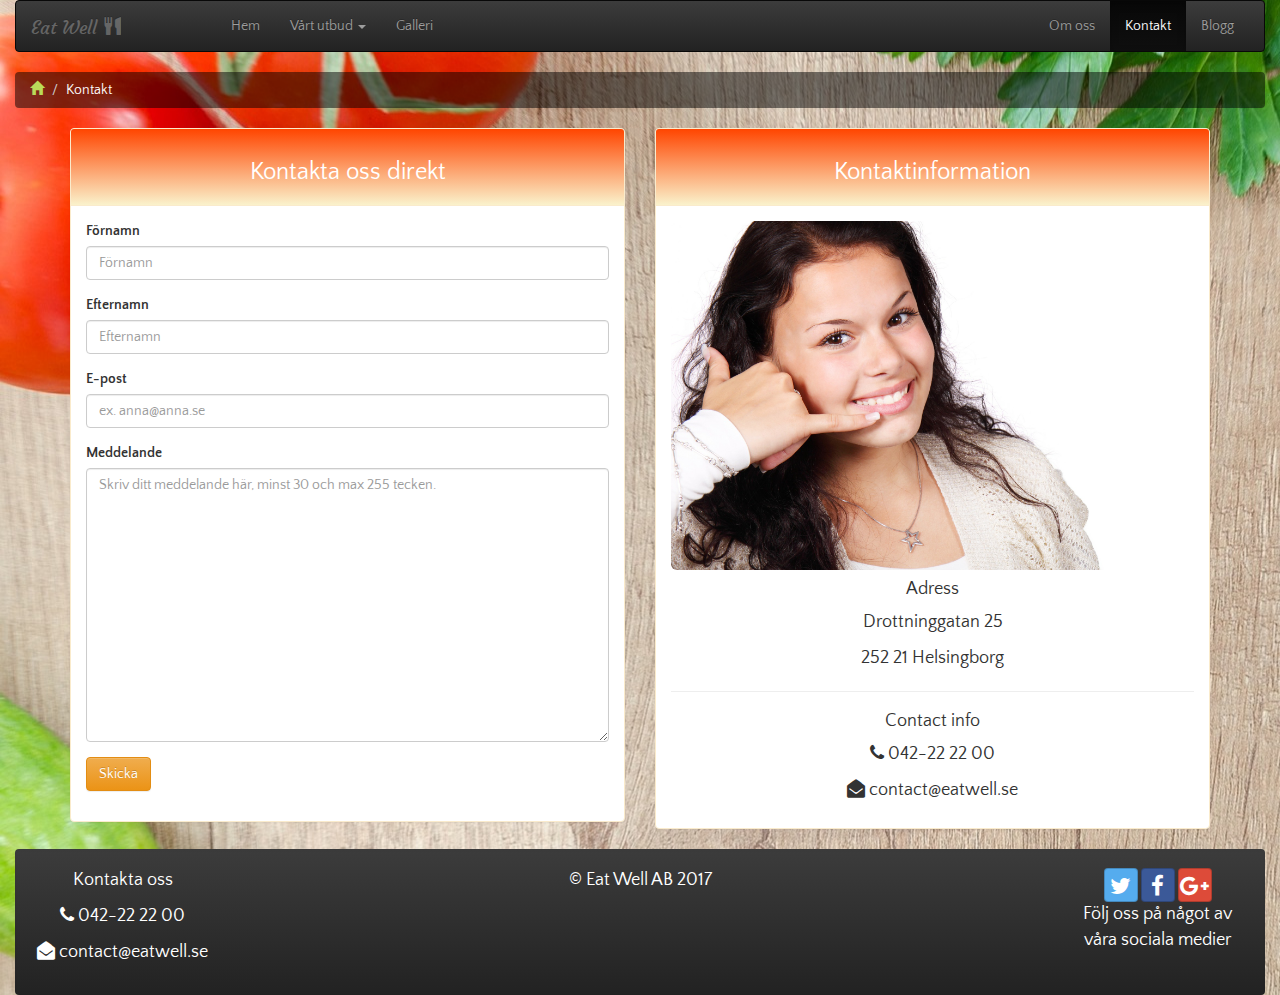
<file: Website/contact.html>
<!doctype html>
<html lang="sv">
<head>
    <meta charset="UTF-8">
    <meta name="viewport"
          content="width=device-width, initial-scale=1.0, maximum-scale=1.0, minimum-scale=1.0">
    <meta http-equiv="X-UA-Compatible" content="ie=edge">
    <script src="./js/jquery-3.2.1.min.js"></script>
    <link rel="stylesheet" href="./css/bootstrap.min.css">
    <link rel="stylesheet" href="./css/bootstrap-theme.min.css">
    <link rel="stylesheet" href="css/font-awesome.css">
    <link rel="stylesheet" href="css/boostrap-social.css">
    <link rel="stylesheet" href="https://cdnjs.cloudflare.com/ajax/libs/font-awesome/4.7.0/css/font-awesome.min.css">
    <link href="https://fonts.googleapis.com/css?family=Courgette|Quattrocento+Sans" rel="stylesheet">
    <link rel="stylesheet" href="./css/style.css">
    <script src="./js/bootstrap.min.js"></script>
    <meta name="description" content="Här kommer ni i kontakt med oss på företaget">
    <meta name="keywords" content="Eat Well, kontakt, contact@eatwell.se, 042-22 22 00">
    <meta name="author" content="Hilda, Marcus, Hamed">
    <title>Kontakt - Eat Well</title>
</head>
<body>
<div class="container-fluid">
    <nav class="navbar navbar-inverse">
        <div class="container-fluid">
            <div class="navbar-header">
                <button type="button" class="navbar-toggle collapsed"
                        data-toggle="collapse"
                        data-target="#navbar-collapse-container"
                        aria-expanded="false">
                    <span class="sr-only">Toggle navigation</span>
                    <span class="icon-bar"></span>
                    <span class="icon-bar"></span>
                    <span class="icon-bar"></span>
                </button>
                <a href="index.html" class="navbar-brand resizing">Eat Well <span class="glyphicon glyphicon-cutlery"></span></a>
            </div>
            <div class="collapse navbar-collapse" id="navbar-collapse-container">
                <ul class="nav navbar-nav">
                    <li><a href="index.html">Hem</a></li>
                    <li>
                        <a href="#" type="button" data-toggle="dropdown">Vårt utbud <span class="caret"></span></a>
                        <ul class="dropdown-menu">
                            <li class="dropdown-header">Visa hela utbudet</li>
                            <li><a href="services.html">Alla restauranger</a></li>
                            <li class="divider"></li>
                            <li class="dropdown-header">Gå till specifik restaurang</li>
                            <li><a href="pizza.html">Pizza - Prego</a></li>
                            <li><a href="asian.html">Asiatiskt - Big Buddha</a></li>
                            <li><a href="bbq.html">BBQ - Holy Smoke</a></li>
                            <li><a href="kebab.html">Kebab - Kebabkungen</a></li>
                            <li><a href="veg.html">Vegetariskt - Vegeriet</a></li>
                            <li><a href="fish.html">Fisk & Skaldjur - Sillen & Makrillen</a></li>
                        </ul>
                    </li>
                    <li><a href="gallery.html">Galleri</a></li>
                </ul>
                <ul class="nav navbar-nav navbar-right">
                    <li><a href="about.html">Om oss</a></li>
                    <li class="active"><a href="contact.html">Kontakt <span class="sr-only">(current)</span></a></li>
                    <li><a href="blog.html">Blogg</a></li>
                </ul>
            </div>
        </div>
    </nav>
    <ol class="breadcrumb">
        <li><a href="index.html"><span class="glyphicon glyphicon-home"></span></a></li>
        <li class="active">Kontakt</li>
    </ol>

   <div class="container">
    <div class="row">

        <div class="col-sm-6">

            <div class="panel panel-warning">
                <div class="panel-heading">
                    <div class="panel-title text-center">
                        <h3>Kontakta oss direkt</h3>
                    </div>
                </div>
                <div class="panel-body">
            <form action="#">
                <div class="form-group">
                    <label for="fname">Förnamn</label>
                    <input class="form-control" type="text" id="fname" placeholder="Förnamn" required>
                </div>
                <div class="form-group">
                    <label for="lname">Efternamn</label>
                    <input class="form-control" type="text" id="lname" placeholder="Efternamn" required>
                </div>
                <div class="form-group">
                    <label for="email">E-post</label>
                    <input class="form-control" type="email" id="email" placeholder="ex. anna@anna.se" required>
                </div>
                <div class="form-group">
                    <label for="msg">Meddelande</label>
                    <textarea class="form-control" name="msg" id="msg" cols="30" rows="13" minlength="30" maxlength="255" placeholder="Skriv ditt meddelande här, minst 30 och max 255 tecken." required></textarea>
                </div>
                <div class="form-group">
                    <input type="submit" class="btn btn-warning" value="Skicka">
                </div>
            </form>
                </div>
            </div>
        </div>



        <div class="col-sm-6" >

            <div class="panel panel-warning">
                <div class="panel-heading">
                    <div class="panel-title">
                        <h3 class="text-center">Kontaktinformation</h3>
                    </div>
                </div>
                <div class="panel-body">
                    <img class="img-responsive img-rounded" src="../Images/contact1.jpg" alt="kontakta oss" title="Kontakta oss">
                    <h4 class="text-center">Adress</h4>
                    <p class="text-center">Drottninggatan 25</p>
                    <p class="text-center">252 21 Helsingborg</p>

                    <hr>
                    <h4 class="text-center">Contact info</h4>
                    <p class="text-center"><span class="fa fa-phone"></span> 042-22 22 00</p>
                    <p class="text-center"><span class="fa fa-envelope-open"></span> contact@eatwell.se</p>
                </div>
            </div>
        </div>
        </div>
   </div>
    <footer class="well">
        <div class="row">
            <div class="col-sm-2 text-center hidden-xs">
                <p>Kontakta oss</p>
                <p><span class="fa fa-phone"></span> 042-22 22 00</p>
                <p><span class="fa fa-envelope-open"></span> contact@eatwell.se</p>
            </div>
            <div class="col-sm-8 text-center">
                <p>&copy; Eat Well AB 2017</p>
            </div>
            <div class="col-sm-2 text-center">
                <a class="btn btn-social-icon btn-twitter">
                    <span class="fa fa-twitter"></span>
                </a>
                <a class="btn btn-social-icon btn-facebook">
                    <span class="fa fa-facebook"></span>
                </a>
                <a class="btn btn-social-icon btn-google">
                    <span class="fa fa-google-plus"></span>
                </a>
                <p>Följ oss på något av våra sociala medier</p>
            </div>
        </div>
    </footer>
</div>
</body>
</html>
</file>
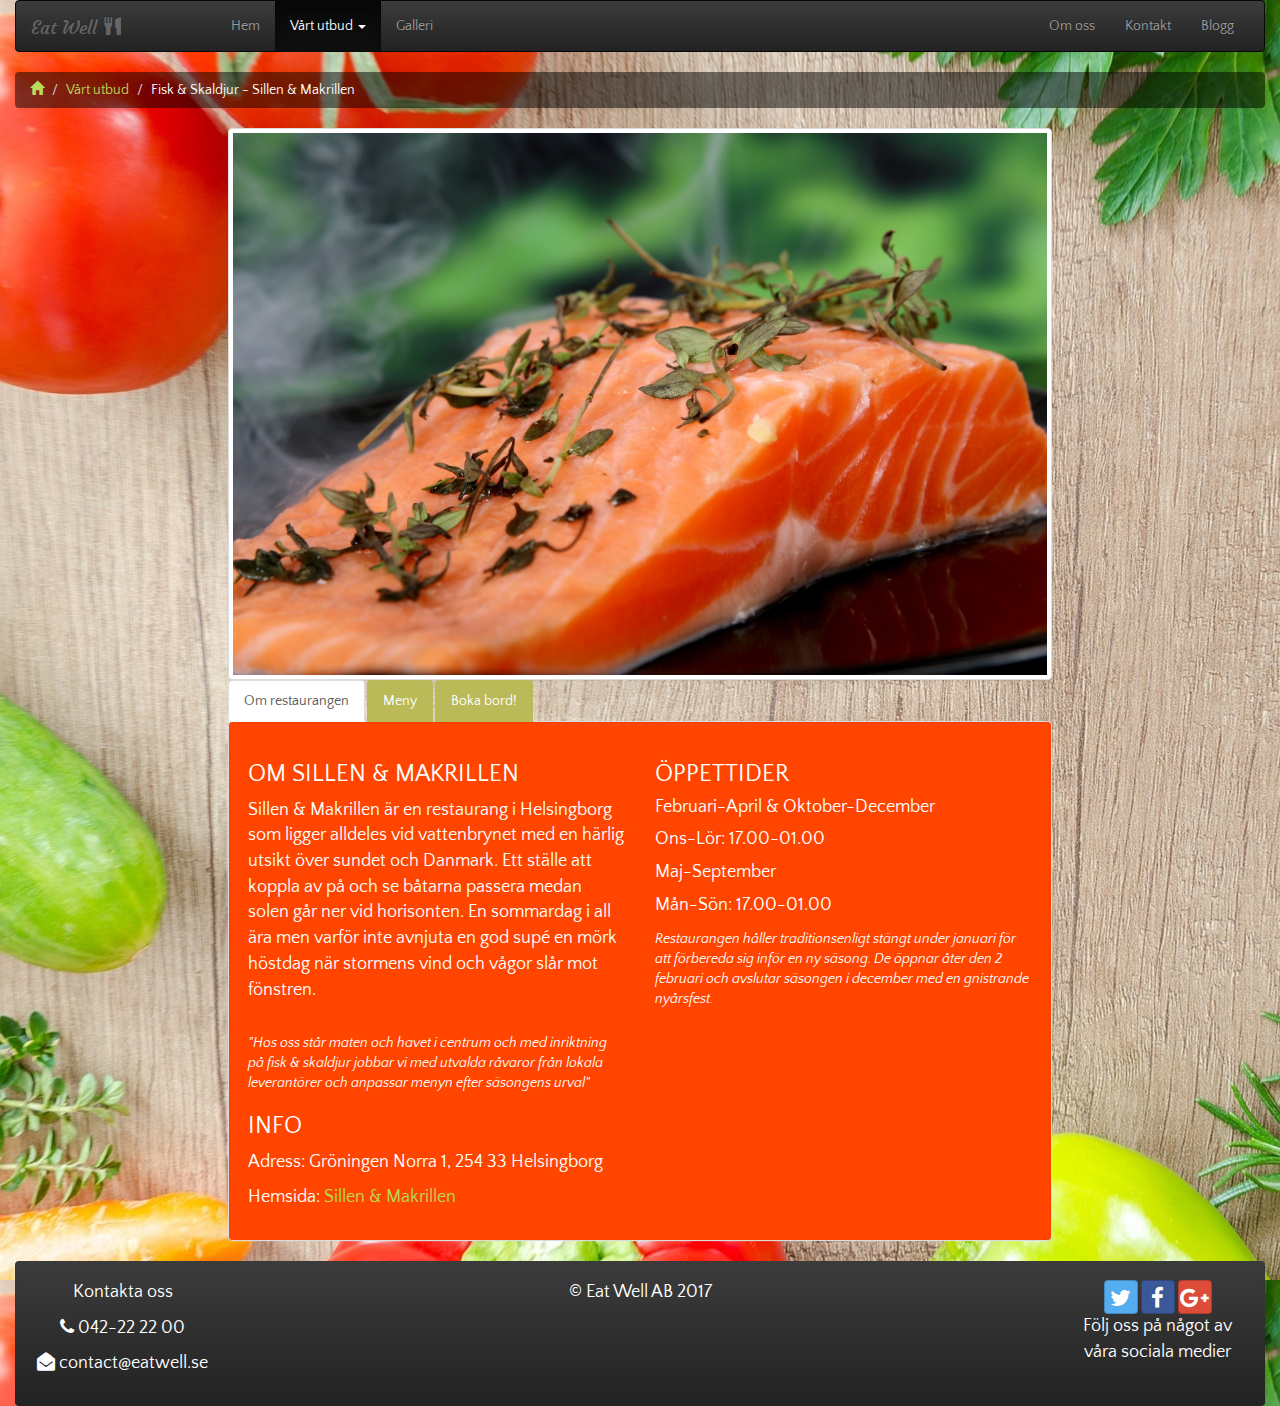
<file: Website/fish.html>
<!doctype html>
<html lang="sv">
<head>
    <meta charset="UTF-8">
    <meta name="viewport"
          content="width=device-width, initial-scale=1.0, maximum-scale=1.0, minimum-scale=1.0">
    <meta http-equiv="X-UA-Compatible" content="ie=edge">
    <script src="./js/jquery-3.2.1.min.js"></script>
    <link rel="stylesheet" href="./css/bootstrap.min.css">
    <link rel="stylesheet" href="./css/bootstrap-theme.min.css">
    <link rel="stylesheet" href="css/font-awesome.css">
    <link rel="stylesheet" href="css/boostrap-social.css">
    <link rel="stylesheet" href="https://cdnjs.cloudflare.com/ajax/libs/font-awesome/4.7.0/css/font-awesome.min.css">
    <link href="https://fonts.googleapis.com/css?family=Courgette|Quattrocento+Sans" rel="stylesheet">
    <link rel="stylesheet" href="./css/style.css">
    <script src="./js/bootstrap.min.js"></script>
    <meta name="description" content="Här finns det bästa från havet med en utmärkt utsikt">
    <meta name="keywords" content="Eat Well, Sillen & Makrillen, boka bord, meny">
    <meta name="author" content="Hilda, Marcus, Hamed">
    <title>Sillen & Makrillen - Eat Well</title>
</head>
<body>
<div class="container-fluid">
    <nav class="navbar navbar-inverse">
        <div class="container-fluid">
            <div class="navbar-header">
                <button type="button" class="navbar-toggle collapsed"
                        data-toggle="collapse"
                        data-target="#navbar-collapse-container"
                        aria-expanded="false">
                    <span class="sr-only">Toggle navigation</span>
                    <span class="icon-bar"></span>
                    <span class="icon-bar"></span>
                    <span class="icon-bar"></span>
                </button>
                <a href="index.html" class="navbar-brand resizing">Eat Well <span class="glyphicon glyphicon-cutlery"></span></a>
            </div>
            <div class="collapse navbar-collapse" id="navbar-collapse-container">
                <ul class="nav navbar-nav">
                    <li><a href="index.html">Hem</a></li>
                    <li class="active">
                        <a href="#" type="button" data-toggle="dropdown">Vårt utbud <span class="caret"></span><span class="sr-only">(current)</span></a>
                        <ul class="dropdown-menu">
                            <li class="dropdown-header">Visa hela utbudet</li>
                            <li><a href="services.html">Alla restauranger</a></li>
                            <li class="divider"></li>
                            <li class="dropdown-header">Gå till specifik restaurang</li>
                            <li><a href="pizza.html">Pizza - Prego</a></li>
                            <li><a href="asian.html">Asiatiskt - Big Buddha</a></li>
                            <li><a href="bbq.html">BBQ - Holy Smoke</a></li>
                            <li><a href="kebab.html">Kebab - Kebabkungen</a></li>
                            <li><a href="veg.html">Vegetariskt - Vegeriet</a></li>
                            <li class="active"><a href="fish.html">Fisk & Skaldjur - Sillen & Makrillen <span class="sr-only">(current)</span></a></li>
                        </ul>
                    </li>
                    <li><a href="gallery.html">Galleri</a></li>
                </ul>
                <ul class="nav navbar-nav navbar-right">
                    <li><a href="about.html">Om oss</a></li>
                    <li><a href="contact.html">Kontakt</a></li>
                    <li><a href="blog.html">Blogg</a></li>
                </ul>
            </div>
        </div>
    </nav>
    <ol class="breadcrumb">
        <li><a href="index.html"><span class="glyphicon glyphicon-home"></span></a></li>
        <li><a href="services.html">Vårt utbud</a></li>
        <li class="active">Fisk & Skaldjur - Sillen & Makrillen</li>
    </ol>
    <div class="row">
        <div class="col-sm-8 col-sm-offset-2">
            <img class="img-responsive img-thumbnail" src="../Images/fish.jpg" alt="lax" title="S&M goda lax">
        </div>
    </div>
    <div class="row">
        <div class="col-sm-8 col-sm-offset-2">
            <ul class="nav nav-tabs">
                <li class="active"><a href="#about" data-toggle="tab">Om restaurangen</a></li>
                <li><a href="#menu" data-toggle="tab">Meny</a></li>
                <li><a href="#reservation" data-toggle="tab">Boka bord!</a></li>
            </ul>

            <div class="tab-content">
                <div class="tab-pane active" id="about">
                            <div class="well">
                                <div class="row">
                                    <div class="col-xs-12 col-sm-6">
                                        <h3 class="text-uppercase">Om Sillen & Makrillen</h3>
                                        <p>Sillen & Makrillen är en restaurang i Helsingborg som ligger alldeles vid vattenbrynet med en härlig utsikt över sundet och Danmark. Ett ställe att koppla av på och se båtarna passera medan solen går ner vid horisonten. En sommardag i all ära men varför inte avnjuta en god supé en mörk höstdag när stormens vind och vågor slår mot fönstren.</p>
                                        <br>
                                        <em>"Hos oss står maten och havet i centrum och med inriktning på fisk & skaldjur jobbar vi med utvalda råvaror från lokala leverantörer och anpassar menyn efter säsongens urval"</em>
                                        <h3 class="text-uppercase">Info</h3>
                                        <p>Adress: Gröningen Norra 1, 254 33 Helsingborg</p>
                                        <p>Hemsida: <a href="http://www.sillenmakrillen.se/">Sillen & Makrillen</a></p>
                                    </div>
                                    <div class="col-xs-12 col-sm-6">
                                        <h3 class="text-uppercase">Öppettider</h3>
                                        <h4>Februari-April & Oktober-December</h4>
                                        <p>Ons-Lör: 17.00-01.00</p>
                                        <h4>Maj-September</h4>
                                        <p>Mån-Sön: 17.00-01.00</p>
                                        <em>Restaurangen håller traditionsenligt stängt under januari för att förbereda sig inför en ny säsong. De öppnar åter den 2 februari och avslutar säsongen i december med en gnistrande nyårsfest.</em>
                                    </div>
                                </div>
                            </div>
                </div>
                <div class="tab-pane" id="menu">
                            <div class="well">
                                <div class="row">
                                    <div class="col-xs-12">
                                        <h3 class="text-uppercase">Utdrag ur menyn</h3>
                                        <dl>
                                            <dt>FÖRRÄTTER</dt>
                                            <dt>Vildfångad Rödräka 155:-</dt>
                                            <dd><em>Serveras medtempurafriterad broccoli, sumak, krispig svartkål, jalapenoemulsion och inlagd tomat</em></dd>
                                            <dt>Rökt Hälleflundra 169:-</dt>
                                            <dd><em>Serveras med råhyvlad gulbeta, brynt smörskum, Carelian kaviar, krondillspicklad potatis och körvel</em></dd>
                                            <dt>VARMRÄTTER</dt>
                                            <dt>Smörstekt Gös 325:-</dt>
                                            <dd><em>Serveras med betor, sockertång, vilda svampar, krispig svartrot samt vitvinssås smaksatt med pickleslag</em></dd>
                                            <dt>Dykfångad Pilgrimsmussla 295:-</dt>
                                            <dd><em>Serveras med krabbkaka, råstekt blomkål, citronglaserad spetskål, bottarga samt dashiemulsion</em></dd>
                                            <dt>Rödvinsbrässerad Svensk Oxkind 279:-</dt>
                                            <dd><em>Serveras med färsk riven tryffel, sotade lökar, smörstekt ekskivling, kålrot, potatispuré samt bordelaisesås</em></dd>
                                            <dt>DESSERTER</dt>
                                            <dt>Glass du Sillen & Makrillen 119:-</dt>
                                            <dd><em>Havtornsglass, hjortronmousse, myltade hjortron, Earl Grey-maräng och karamelliserad smördeg</em></dd>
                                            <dt>Mille-feuille 119:-</dt>
                                            <dd><em>med vanilj, äpple, sorbet på grönt äpple med citronverbena och karamelliserad mjölk</em></dd>
                                            <dt>Osttallrik 139:-</dt>
                                            <dd><em>Ostar från Ålgrändens Ost med tillbehör</em></dd>
                                        </dl>
                                    </div>
                                </div>
                            </div>
                </div>
                <div class="tab-pane" id="reservation">
                            <div class="well">
                                <div class="row">
                                    <div class="col-sm-4">
                                        <h3 class="text-uppercase">Boka bord</h3>
                                        <em>Bordsbokning måste ske senast 24 timmar innan önskad tid annars kan vi inte garantera att er bokning bekräftas av restaurangen</em>
                                    </div>
                                    <div class="col-sm-8">
                                        <div class="panel panel-warning">
                                            <div class="panel-heading">
                                                <div class="panel-title">
                                                    <h3 class="text-center text-uppercase">Bokningsformulär</h3>
                                                </div>
                                            </div>
                                            <div class="panel-body">
                                                <form action="#">
                                                    <div class="form-group">
                                                        <label for="name">Namn</label>
                                                        <input type="text" id="name" placeholder="För- & Efternamn" class="form-control" required>
                                                    </div>
                                                    <div class="form-group">
                                                        <label for="email">E-post</label>
                                                        <input type="email" id="email" placeholder="ex. fornamn.efternamn@hotmail.com" class="form-control" required>
                                                    </div>
                                                    <div class="form-group">
                                                        <label for="phone">Telefon</label>
                                                        <input type="number" id="phone" placeholder="Endast siffror, inga andra tecken..." class="form-control" required>
                                                    </div>
                                                    <div class="form-group">
                                                        <label for="date">Datum</label>
                                                        <div class="input-group">
                                                            <input type="date" id="date" class="form-control" required>
                                                            <div class="input-group-addon"><span class="glyphicon glyphicon-th"></span>
                                                            </div>
                                                        </div>
                                                    </div>
                                                    <div class="form-group">
                                                        <label for="time">Tid</label>
                                                        <div class="input-group">
                                                            <input type="time" id="time" class="form-control" required>
                                                            <div class="input-group-addon"><span class="glyphicon glyphicon-time"></span></div>
                                                        </div>
                                                    </div>
                                                    <div class="form-group">
                                                        <label for="amountpers">Antal personer</label>
                                                        <div class="input-group">
                                                            <input type="number" id="amountpers" class="form-control" placeholder="Endast siffror, inga andra tecken..." required>
                                                            <div class="input-group-addon"><span class="glyphicon glyphicon-user"></span></div>
                                                        </div>
                                                    </div>
                                                    <div class="form-group">
                                                        <label for="msg">Meddelande</label>
                                                        <textarea class="form-control" name="msg" id="msg" cols="30" rows="5" placeholder="Meddela här om ni har några särskilda önskemål, även bra om ni meddelar eventuella allergier."></textarea>
                                                    </div>
                                                    <div class="form-group">
                                                        <input type="button" value="Boka mitt bord!" class="btn btn-warning center-block" data-toggle="modal" data-target="#confirmModal">
                                                    </div>
                                                    <div class="modal fade" id="confirmModal">
                                                        <div class="modal-dialog">
                                                            <div class="modal-content">
                                                                <div class="modal-header">
                                                                    <button type="button" class="close" data-dismiss="modal"><span aria-hidden="true">&times;</span></button>
                                                                    <h2 class="lead text-uppercase">Bekräfta bokning</h2>
                                                                </div>
                                                                <div class="modal-body">
                                                                    <p class="lead">Innan du bekräftar din bokning vänligen läs nedan!</p>
                                                                    <p>När bokning är gjord kommer ni att få en bekräftelse på er bokning till e-postadressen ni angivit i formuläret.</p>
                                                                    <em>Om ni inte har mottagit en bekräftelse inom 20 minuter efter att ni lagt bokningen vänligen kontakta oss.</em>
                                                                </div>
                                                                <div class="modal-footer">
                                                                    <button type="button" class="btn btn-danger" data-dismiss="modal">Gå tillbaka</button>
                                                                    <input type="submit" class="btn btn-success" value="Bekräfta bokning">
                                                                </div>
                                                            </div>
                                                        </div>
                                                    </div>
                                                </form>
                                            </div>
                                        </div>
                                    </div>
                                </div>
                            </div>
                </div>
            </div>
        </div>
    </div>
    <footer class="well">
        <div class="row">
            <div class="col-sm-2 text-center hidden-xs">
                <p>Kontakta oss</p>
                <p><span class="fa fa-phone"></span> 042-22 22 00</p>
                <p><span class="fa fa-envelope-open"></span> contact@eatwell.se</p>
            </div>
            <div class="col-sm-8 text-center">
                <p>&copy; Eat Well AB 2017</p>
            </div>
            <div class="col-sm-2 text-center">
                <a class="btn btn-social-icon btn-twitter">
                    <span class="fa fa-twitter"></span>
                </a>
                <a class="btn btn-social-icon btn-facebook">
                    <span class="fa fa-facebook"></span>
                </a>
                <a class="btn btn-social-icon btn-google">
                    <span class="fa fa-google-plus"></span>
                </a>
                <p>Följ oss på något av våra sociala medier</p>
            </div>
        </div>
    </footer>
</div>
</body>
</html>
</file>
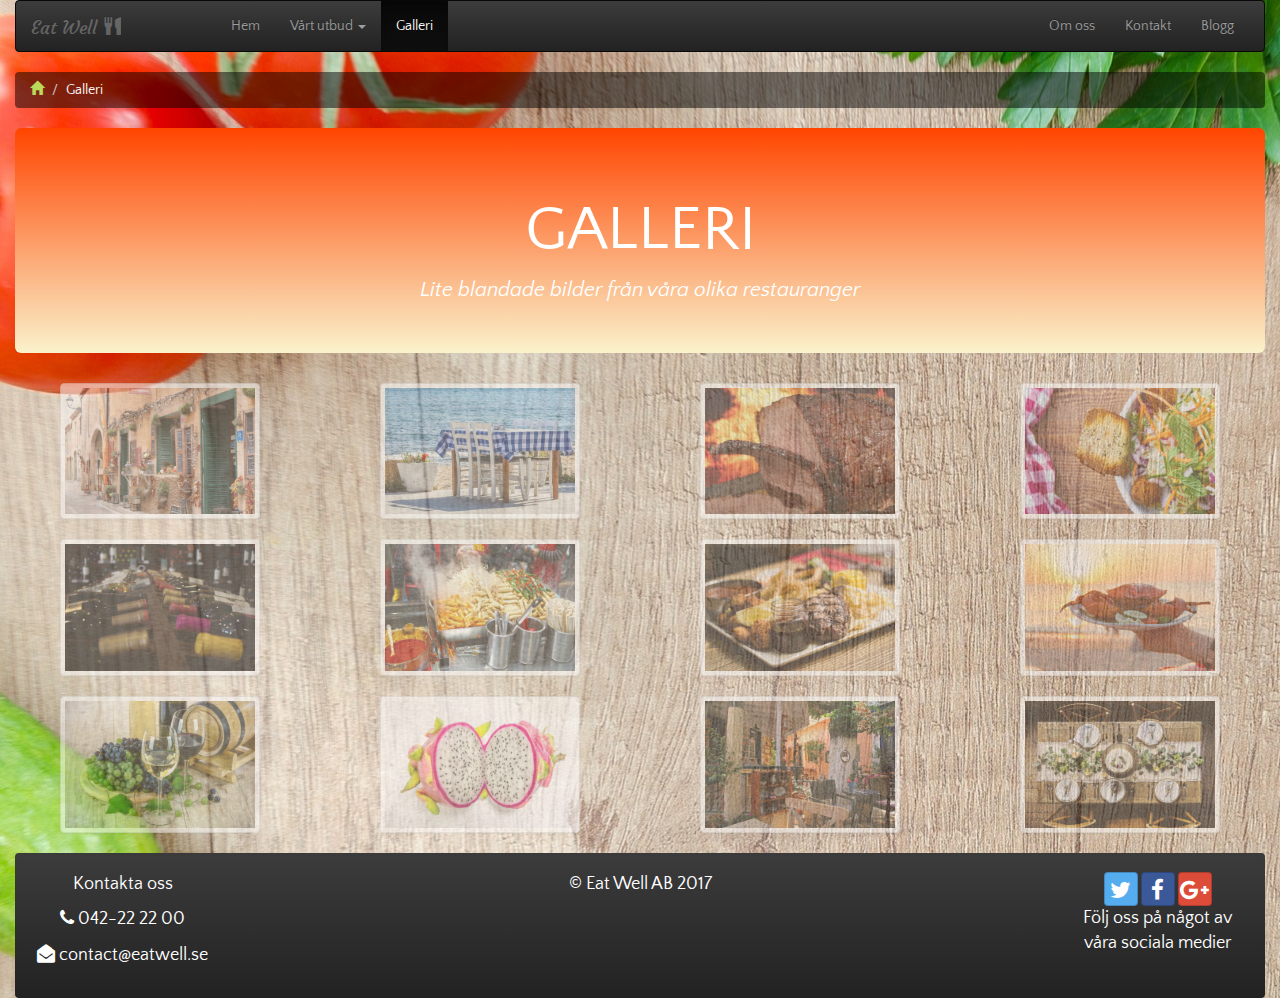
<file: Website/gallery.html>
<!doctype html>
<html lang="sv">
<head>
    <meta charset="UTF-8">
    <meta name="viewport"
          content="width=device-width, initial-scale=1.0, maximum-scale=1.0, minimum-scale=1.0">
    <meta http-equiv="X-UA-Compatible" content="ie=edge">
    <script src="./js/jquery-3.2.1.min.js"></script>
    <link rel="stylesheet" href="./css/bootstrap.min.css">
    <link rel="stylesheet" href="./css/bootstrap-theme.min.css">
    <link rel="stylesheet" href="css/font-awesome.css">
    <link rel="stylesheet" href="css/boostrap-social.css">
    <link rel="stylesheet" href="https://cdnjs.cloudflare.com/ajax/libs/font-awesome/4.7.0/css/font-awesome.min.css">
    <link href="https://fonts.googleapis.com/css?family=Courgette|Quattrocento+Sans" rel="stylesheet">
    <link rel="stylesheet" href="./css/style.css">
    <script src="./js/bootstrap.min.js"></script>
    <meta name="description" content="Här finns blandade bilder från våra restauranger">
    <meta name="keywords" content="Eat Well, galleri, bilder, restauranger">
    <meta name="author" content="Hilda, Marcus, Hamed">
    <title>Galleri - Eat Well</title>
</head>
<body>
<div class="container-fluid">
    <nav class="navbar navbar-inverse">
        <div class="container-fluid">
            <div class="navbar-header">
                <button type="button" class="navbar-toggle collapsed"
                        data-toggle="collapse"
                        data-target="#navbar-collapse-container"
                        aria-expanded="false">
                    <span class="sr-only">Toggle navigation</span>
                    <span class="icon-bar"></span>
                    <span class="icon-bar"></span>
                    <span class="icon-bar"></span>
                </button>
                <a href="index.html" class="navbar-brand resizing">Eat Well <span class="glyphicon glyphicon-cutlery"></span></a>
            </div>
            <div class="collapse navbar-collapse" id="navbar-collapse-container">
                <ul class="nav navbar-nav">
                    <li><a href="index.html">Hem</a></li>
                    <li>
                        <a href="#" type="button" data-toggle="dropdown">Vårt utbud <span class="caret"></span></a>
                        <ul class="dropdown-menu">
                            <li class="dropdown-header">Visa hela utbudet</li>
                            <li><a href="services.html">Alla restauranger</a></li>
                            <li class="divider"></li>
                            <li class="dropdown-header">Gå till specifik restaurang</li>
                            <li><a href="pizza.html">Pizza - Prego</a></li>
                            <li><a href="asian.html">Asiatiskt - Big Buddha</a></li>
                            <li><a href="bbq.html">BBQ - Holy Smoke</a></li>
                            <li><a href="kebab.html">Kebab - Kebabkungen</a></li>
                            <li><a href="veg.html">Vegetariskt - Vegeriet</a></li>
                            <li><a href="fish.html">Fisk & Skaldjur - Sillen & Makrillen</a></li>
                        </ul>
                    </li>
                    <li class="active"><a href="gallery.html">Galleri <span class="sr-only">(current)</span></a></li>
                </ul>
                <ul class="nav navbar-nav navbar-right">
                    <li><a href="about.html">Om oss</a></li>
                    <li><a href="contact.html">Kontakt</a></li>
                    <li><a href="blog.html">Blogg</a></li>
                </ul>
            </div>
        </div>
    </nav>

    <ol class="breadcrumb">
        <li><a href="index.html"><span class="glyphicon glyphicon-home"></span></a></li>
        <li class="active">Galleri</li>
    </ol>

    <div class="jumbotron text-center">
        <h1 class="text-uppercase">Galleri</h1>
        <em class="lead">Lite blandade bilder från våra olika restauranger</em>
    </div>

    <div class="row gallerymargin">
        <div class="col-sm-3">
            <a data-toggle="modal" href="#bild1">
                <img class="resizing center-block img-responsive img-thumbnail" src="../Images/gallery1.jpg" alt="Bild på restauraung" title="Restauraung">
            </a>
        </div>
        <div class=" col-sm-3">
            <a data-toggle="modal" href="#bild2">
                <img class="resizing center-block img-responsive img-thumbnail" src="../Images/gallery2.jpg" alt="Bord vid havet" title="Bord vid havet">
            </a>
        </div>
        <div class="col-sm-3">
            <a data-toggle="modal" href="#bild3">
                <img class="resizing center-block img-responsive img-thumbnail" src="../Images/gallery3.jpg" alt="Grillad kassler" title="Grillad kassler">
            </a>
        </div>
        <div class="col-sm-3">
            <a data-toggle="modal" href="#bild4">
                <img class="resizing center-block img-responsive img-thumbnail" src="../Images/gallery4.jpg" alt="Skål med sallad" title="Skål med sallad">
            </a>
        </div>
    </div>
        <div class="row gallerymargin">
            <div class="col-sm-3">
                <a data-toggle="modal" href="#bild5">
                    <img class="resizing center-block img-responsive img-thumbnail" src="../Images/gallery5.jpg" alt="Vinflaskor" title="Vinflaskor">
                </a>
            </div>
            <div class="col-sm-3">
                <a data-toggle="modal" href="#bild6">
                    <img class="resizing center-block img-responsive img-thumbnail" src="../Images/gallery6.jpg" alt="Thaikök" title="Thaikök">
                </a>
            </div>
            <div class=" col-sm-3 ">
                <a data-toggle="modal" href="#bild7">
                    <img class="resizing center-block img-responsive img-thumbnail" src="../Images/gallery7.jpg" alt="BBQ-tallrik" title="BBQ-tallrik">
                </a>
            </div>
            <div class="col-sm-3">
                <a data-toggle="modal" href="#bild8">
                    <img class="resizing center-block img-responsive img-thumbnail" src="../Images/gallery8.jpg" alt="Krabba på tallrik" title="Krabba på tallrik">
                </a>
            </div>
        </div>
    <div class="row gallerymargin">
        <div class="col-sm-3">
            <a data-toggle="modal" href="#bild9">
                <img class="resizing center-block img-responsive img-thumbnail" src="../Images/gallery9.jpg" alt="Vinglas med druvor" title="Vinglas med druvor">
            </a>
        </div>
        <div class="col-sm-3">
            <a data-toggle="modal" href="#bild10">
                <img class="resizing center-block img-responsive img-thumbnail" src="../Images/gallery10.jpg" alt="Rosa och vit dragon" title="Rosa och vit dragon">
            </a>
        </div>
        <div class="col-sm-3">
            <a data-toggle="modal" href="#bild11">
                <img class="resizing center-block img-responsive img-thumbnail" src="../Images/gallery11.jpg" alt="Restaurangmiljö" title="Restaurangmiljö">
            </a>
        </div>
        <div class="col-sm-3">
            <a data-toggle="modal" href="#bild12">
                <img class="resizing center-block img-responsive img-thumbnail" src="../Images/gallery12.jpg" alt="Bröllopsservering" title="Bröllopsservering">
            </a>
        </div>
    </div>

    <!--Modal for picture-->
    <div class="modal fade" id="bild1">
        <div class="modal-dialog">
            <button type="button" class="close" data-dismiss="modal"><span aria-hidden="true">&times;</span></button>
            <img class="img-responsive" src="../Images/gallery1.jpg" alt="Bild på restauraung" title="Restauraung">
        </div>
    </div>
    <div class="modal fade" id="bild2">
        <div class="modal-dialog">
            <button type="button" class="close" data-dismiss="modal"><span aria-hidden="true">&times;</span></button>
            <img class="img-responsive" src="../Images/gallery2.jpg" alt="Bord vid havet" title="Bord vid havet">
        </div>
    </div>
    <div class="modal fade" id="bild3">
        <div class="modal-dialog">
            <button type="button" class="close" data-dismiss="modal"><span aria-hidden="true">&times;</span></button>
            <img class="img-responsive" src="../Images/gallery3.jpg" alt="Grillad kassler" title="Grillad kassler">
        </div>
    </div>
    <div class="modal fade" id="bild4">
        <div class="modal-dialog">
            <button type="button" class="close" data-dismiss="modal"><span aria-hidden="true">&times;</span></button>
            <img class="img-responsive" src="../Images/gallery4.jpg" alt="Skål med sallad" title="Skål med sallad">
        </div>
    </div>
    <div class="modal fade" id="bild5">
        <div class="modal-dialog">
            <button type="button" class="close" data-dismiss="modal"><span aria-hidden="true">&times;</span></button>
            <img class="img-responsive" src="../Images/gallery5.jpg" alt="Vinflaskor" title="Vinflaskor">
        </div>
    </div>
    <div class="modal fade" id="bild6">
        <div class="modal-dialog">
            <button type="button" class="close" data-dismiss="modal"><span aria-hidden="true">&times;</span></button>
            <img class="img-responsive" src="../Images/gallery6.jpg" alt="Thaikök" title="Thaikök">
        </div>
    </div>
    <div class="modal fade" id="bild7">
        <div class="modal-dialog">
            <button type="button" class="close" data-dismiss="modal"><span aria-hidden="true">&times;</span></button>
            <img class="img-responsive" src="../Images/gallery7.jpg" alt="BBQ-tallrik" title="BBQ-tallrik">
        </div>
    </div>
    <div class="modal fade" id="bild8">
        <div class="modal-dialog">
            <button type="button" class="close" data-dismiss="modal"><span aria-hidden="true">&times;</span></button>
            <img class="img-responsive" src="../Images/gallery8.jpg" alt="Krabba på tallrik" title="Krabba på tallrik">
        </div>
    </div>
    <div class="modal fade" id="bild9">
        <div class="modal-dialog">
            <button type="button" class="close" data-dismiss="modal"><span aria-hidden="true">&times;</span></button>
            <img class="img-responsive" src="../Images/gallery9.jpg" alt="Vinglas med druvor" title="Vinglas med druvor">
        </div>
    </div>
    <div class="modal fade" id="bild10">
        <div class="modal-dialog">
            <button type="button" class="close" data-dismiss="modal"><span aria-hidden="true">&times;</span></button>
            <img class="img-responsive" src="../Images/gallery10.jpg" alt="Rosa och vit dragon" title="Rosa och vit dragon">
        </div>
    </div>
    <div class="modal fade" id="bild11">
        <div class="modal-dialog">
            <button type="button" class="close" data-dismiss="modal"><span aria-hidden="true">&times;</span></button>
            <img class="img-responsive" src="../Images/gallery11.jpg" alt="Restaurangmiljö" title="Restaurangmiljö">
        </div>
    </div>
    <div class="modal fade" id="bild12">
        <div class="modal-dialog">
            <button type="button" class="close" data-dismiss="modal"><span aria-hidden="true">&times;</span></button>
            <img class="img-responsive" src="../Images/gallery12.jpg" alt="Bröllopsservering" title="Bröllopsservering">
        </div>
    </div>


    <!--End modal-->

    <footer class="well">
        <div class="row">
            <div class="col-sm-2 text-center hidden-xs">
                <p>Kontakta oss</p>
                <p><span class="fa fa-phone"></span> 042-22 22 00</p>
                <p><span class="fa fa-envelope-open"></span> contact@eatwell.se</p>
            </div>
            <div class="col-sm-8 text-center">
                <p>&copy; Eat Well AB 2017</p>
            </div>
            <div class="col-sm-2 text-center">
                <a class="btn btn-social-icon btn-twitter">
                    <span class="fa fa-twitter"></span>
                </a>
                <a class="btn btn-social-icon btn-facebook">
                    <span class="fa fa-facebook"></span>
                </a>
                <a class="btn btn-social-icon btn-google">
                    <span class="fa fa-google-plus"></span>
                </a>
                <p>Följ oss på något av våra sociala medier</p>
            </div>
        </div>
    </footer>
</div>
</body>
</html>
</file>
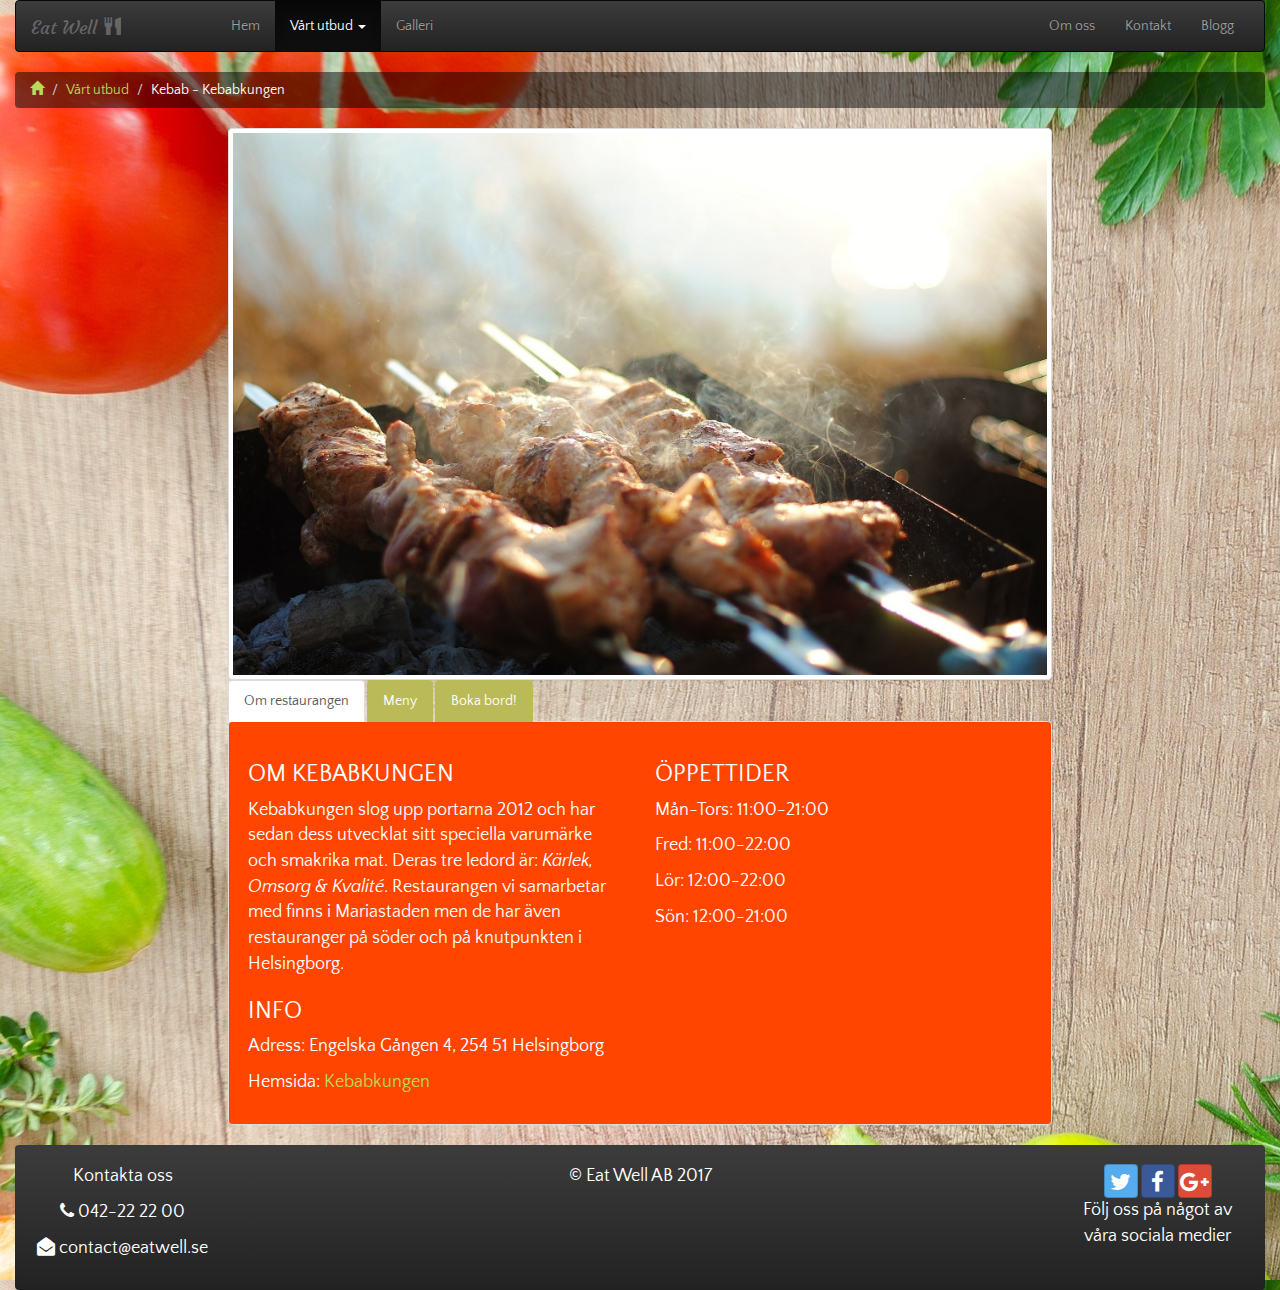
<file: Website/kebab.html>
<!doctype html>
<html lang="sv">
<head>
    <meta charset="UTF-8">
    <meta name="viewport"
          content="width=device-width, initial-scale=1.0, maximum-scale=1.0, minimum-scale=1.0">
    <meta http-equiv="X-UA-Compatible" content="ie=edge">
    <script src="./js/jquery-3.2.1.min.js"></script>
    <link rel="stylesheet" href="./css/bootstrap.min.css">
    <link rel="stylesheet" href="./css/bootstrap-theme.min.css">
    <link rel="stylesheet" href="css/font-awesome.css">
    <link rel="stylesheet" href="css/boostrap-social.css">
    <link rel="stylesheet" href="https://cdnjs.cloudflare.com/ajax/libs/font-awesome/4.7.0/css/font-awesome.min.css">
    <link href="https://fonts.googleapis.com/css?family=Courgette|Quattrocento+Sans" rel="stylesheet">
    <link rel="stylesheet" href="./css/style.css">
    <script src="./js/bootstrap.min.js"></script>
    <title>Kebabkungen - Eat Well</title>
</head>
<body>
<div class="container-fluid">
    <nav class="navbar navbar-inverse">
        <div class="container-fluid">
            <div class="navbar-header">
                <button type="button" class="navbar-toggle collapsed"
                        data-toggle="collapse"
                        data-target="#navbar-collapse-container"
                        aria-expanded="false">
                    <span class="sr-only">Toggle navigation</span>
                    <span class="icon-bar"></span>
                    <span class="icon-bar"></span>
                    <span class="icon-bar"></span>
                </button>
                <a href="index.html" class="navbar-brand resizing">Eat Well <span class="glyphicon glyphicon-cutlery"></span></a>
            </div>
            <div class="collapse navbar-collapse" id="navbar-collapse-container">
                <ul class="nav navbar-nav">
                    <li><a href="index.html">Hem</a></li>
                    <li class="active">
                        <a href="#" type="button" data-toggle="dropdown">Vårt utbud <span class="caret"></span><span class="sr-only">(current)</span></a>
                        <ul class="dropdown-menu">
                            <li class="dropdown-header">Visa hela utbudet</li>
                            <li><a href="services.html">Alla restauranger</a></li>
                            <li class="divider"></li>
                            <li class="dropdown-header">Gå till specifik restaurang</li>
                            <li><a href="pizza.html">Pizza - Prego</a></li>
                            <li><a href="asian.html">Asiatiskt - Big Buddha</a></li>
                            <li><a href="bbq.html">BBQ - Holy Smoke</a></li>
                            <li class="active"><a href="kebab.html">Kebab - Kebabkungen <span class="sr-only">(current)</span></a></li>
                            <li><a href="veg.html">Vegetariskt - Vegeriet</a></li>
                            <li><a href="fish.html">Fisk & Skaldjur - Sillen & Makrillen</a></li>
                        </ul>
                    </li>
                    <li><a href="gallery.html">Galleri</a></li>
                </ul>
                <ul class="nav navbar-nav navbar-right">
                    <li><a href="about.html">Om oss</a></li>
                    <li><a href="contact.html">Kontakt</a></li>
                    <li><a href="blog.html">Blogg</a></li>
                </ul>
            </div>
        </div>
    </nav>
    <ol class="breadcrumb">
        <li><a href="index.html"><span class="glyphicon glyphicon-home"></span></a></li>
        <li><a href="services.html">Vårt utbud</a></li>
        <li class="active">Kebab - Kebabkungen</li>
    </ol>
    <div class="row">
        <div class="col-sm-8 col-sm-offset-2">
            <img class="img-responsive img-thumbnail" src="../Images/kebab.jpg" alt="Kebabspett" title="Kebabspett">
        </div>
    </div>
    <div class="row">
        <div class="col-sm-8 col-sm-offset-2">
            <ul class="nav nav-tabs">
                <li class="active"><a href="#about" data-toggle="tab">Om restaurangen</a></li>
                <li><a href="#menu" data-toggle="tab">Meny</a></li>
                <li><a href="#reservation" data-toggle="tab">Boka bord!</a></li>
            </ul>

            <div class="tab-content">
                <div class="tab-pane active" id="about">
                            <div class="well">
                                <div class="row">
                                    <div class="col-xs-12 col-sm-6">
                                        <h3 class="text-uppercase">Om kebabkungen</h3>
                                        <p>Kebabkungen slog upp portarna 2012 och har sedan dess utvecklat sitt speciella varumärke och smakrika mat. Deras tre ledord är: <span><em>Kärlek, Omsorg & Kvalité</em></span>. Restaurangen vi samarbetar med finns i Mariastaden men de har även restauranger på söder och på knutpunkten i Helsingborg.</p>
                                        <h3 class="text-uppercase">Info</h3>
                                        <p>Adress: Engelska Gången 4, 254 51 Helsingborg</p>
                                        <p>Hemsida: <a href="http://kebab-kungen.com/w/m/">Kebabkungen</a></p>
                                    </div>
                                    <div class="col-xs-12 col-sm-6">
                                        <h3 class="text-uppercase">Öppettider</h3>
                                        <p>Mån-Tors: 11:00-21:00</p>
                                        <p>Fred:  11:00-22:00</p>
                                        <p>Lör: 12:00-22:00</p>
                                        <p>Sön: 12:00-21:00</p>
                                    </div>
                                </div>
                            </div>
                </div>
                <div class="tab-pane" id="menu">
                            <div class="well">
                                <div class="row">
                                    <div class="col-xs-12">
                                        <h3 class="text-uppercase">Utdrag ur menyn</h3>
                                        <dl>
                                            <dt>PIZZA</dt>
                                            <dt>Kebab Pizza 83:-</dt>
                                            <dd><em>Lök, kebabkött, feferoni, mildsås</em></dd>
                                            <dt>Helsingborg Special 83:-</dt>
                                            <dd><em>Skinka,lLök, färska tomater, kebabkött, vitlöksås</em></dd>
                                            <dt>Kanon Pizza</dt>
                                            <dd><em>Köttfärssås, kebabkött, ananas, bearnaisesås</em></dd>
                                            <dt>KEBAB</dt>
                                            <dt>Kebab I Bröd 55:-</dt>
                                            <dd><em>Kebabkött, grönsaker & valfri sås</em></dd>
                                            <dt>Kebabtallrik 75:-</dt>
                                            <dd><em>Kebabkött, pommes, grönsaker & valfri sås</em></dd>
                                            <dt>FALAFEL</dt>
                                            <dt>Falafelrulle 65:-</dt>
                                            <dd><em>Falafel, grönsaker & valfri sås</em></dd>
                                        </dl>
                                    </div>
                                </div>
                            </div>
                </div>
                <div class="tab-pane" id="reservation">
                            <div class="well">
                                <div class="row">
                                    <div class="col-sm-4">
                                        <h3 class="text-uppercase">Boka bord</h3>
                                        <em>Bordsbokning måste ske senast 24 timmar innan önskad tid annars kan vi inte garantera att er bokning bekräftas av restaurangen</em>
                                    </div>
                                    <div class="col-sm-8">
                                        <div class="panel panel-warning">
                                            <div class="panel-heading">
                                                <div class="panel-title">
                                                    <h3 class="text-center text-uppercase">Bokningsformulär</h3>
                                                </div>
                                            </div>
                                            <div class="panel-body">
                                                <form action="#">
                                                    <div class="form-group">
                                                        <label for="name">Namn</label>
                                                        <input type="text" id="name" placeholder="För- & Efternamn" class="form-control" required>
                                                    </div>
                                                    <div class="form-group">
                                                        <label for="email">E-post</label>
                                                        <input type="email" id="email" placeholder="ex. fornamn.efternamn@hotmail.com" class="form-control" required>
                                                    </div>
                                                    <div class="form-group">
                                                        <label for="phone">Telefon</label>
                                                        <input type="number" id="phone" placeholder="Endast siffror, inga andra tecken..." class="form-control" required>
                                                    </div>
                                                    <div class="form-group">
                                                        <label for="date">Datum</label>
                                                        <div class="input-group">
                                                            <input type="date" id="date" class="form-control" required>
                                                            <div class="input-group-addon"><span class="glyphicon glyphicon-th"></span>
                                                            </div>
                                                        </div>
                                                    </div>
                                                    <div class="form-group">
                                                        <label for="time">Tid</label>
                                                        <div class="input-group">
                                                            <input type="time" id="time" class="form-control" required>
                                                            <div class="input-group-addon"><span class="glyphicon glyphicon-time"></span></div>
                                                        </div>
                                                    </div>
                                                    <div class="form-group">
                                                        <label for="amountpers">Antal personer</label>
                                                        <div class="input-group">
                                                            <input type="number" id="amountpers" class="form-control" placeholder="Endast siffror, inga andra tecken..." required>
                                                            <div class="input-group-addon"><span class="glyphicon glyphicon-user"></span></div>
                                                        </div>
                                                    </div>
                                                    <div class="form-group">
                                                        <label for="msg">Meddelande</label>
                                                        <textarea class="form-control" name="msg" id="msg" cols="30" rows="5" placeholder="Meddela här om ni har några särskilda önskemål, även bra om ni meddelar eventuella allergier."></textarea>
                                                    </div>
                                                    <div class="form-group">
                                                        <input type="button" value="Boka mitt bord!" class="btn btn-warning center-block" data-toggle="modal" data-target="#confirmModal">
                                                    </div>
                                                    <div class="modal fade" id="confirmModal">
                                                        <div class="modal-dialog">
                                                            <div class="modal-content">
                                                                <div class="modal-header">
                                                                    <button type="button" class="close" data-dismiss="modal"><span aria-hidden="true">&times;</span></button>
                                                                    <h2 class="lead text-uppercase">Bekräfta bokning</h2>
                                                                </div>
                                                                <div class="modal-body">
                                                                    <p class="lead">Innan du bekräftar din bokning vänligen läs nedan!</p>
                                                                    <p>När bokning är gjord kommer ni att få en bekräftelse på er bokning till e-postadressen ni angivit i formuläret.</p>
                                                                    <em>Om ni inte har mottagit en bekräftelse inom 20 minuter efter att ni lagt bokningen vänligen kontakta oss.</em>
                                                                </div>
                                                                <div class="modal-footer">
                                                                    <button type="button" class="btn btn-danger" data-dismiss="modal">Gå tillbaka</button>
                                                                    <input type="submit" class="btn btn-success" value="Bekräfta bokning">
                                                                </div>
                                                            </div>
                                                        </div>
                                                    </div>
                                                </form>
                                            </div>
                                        </div>
                                    </div>
                                </div>
                            </div>
                </div>
            </div>
        </div>
    </div>
    <footer class="well">
        <div class="row">
            <div class="col-sm-2 text-center hidden-xs">
                <p>Kontakta oss</p>
                <p><span class="fa fa-phone"></span> 042-22 22 00</p>
                <p><span class="fa fa-envelope-open"></span> contact@eatwell.se</p>
            </div>
            <div class="col-sm-8 text-center">
                <p>&copy; Eat Well AB 2017</p>
            </div>
            <div class="col-sm-2 text-center">
                <a class="btn btn-social-icon btn-twitter">
                    <span class="fa fa-twitter"></span>
                </a>
                <a class="btn btn-social-icon btn-facebook">
                    <span class="fa fa-facebook"></span>
                </a>
                <a class="btn btn-social-icon btn-google">
                    <span class="fa fa-google-plus"></span>
                </a>
                <p>Följ oss på något av våra sociala medier</p>
            </div>
        </div>
    </footer>
</div>
</body>
</html>
</file>
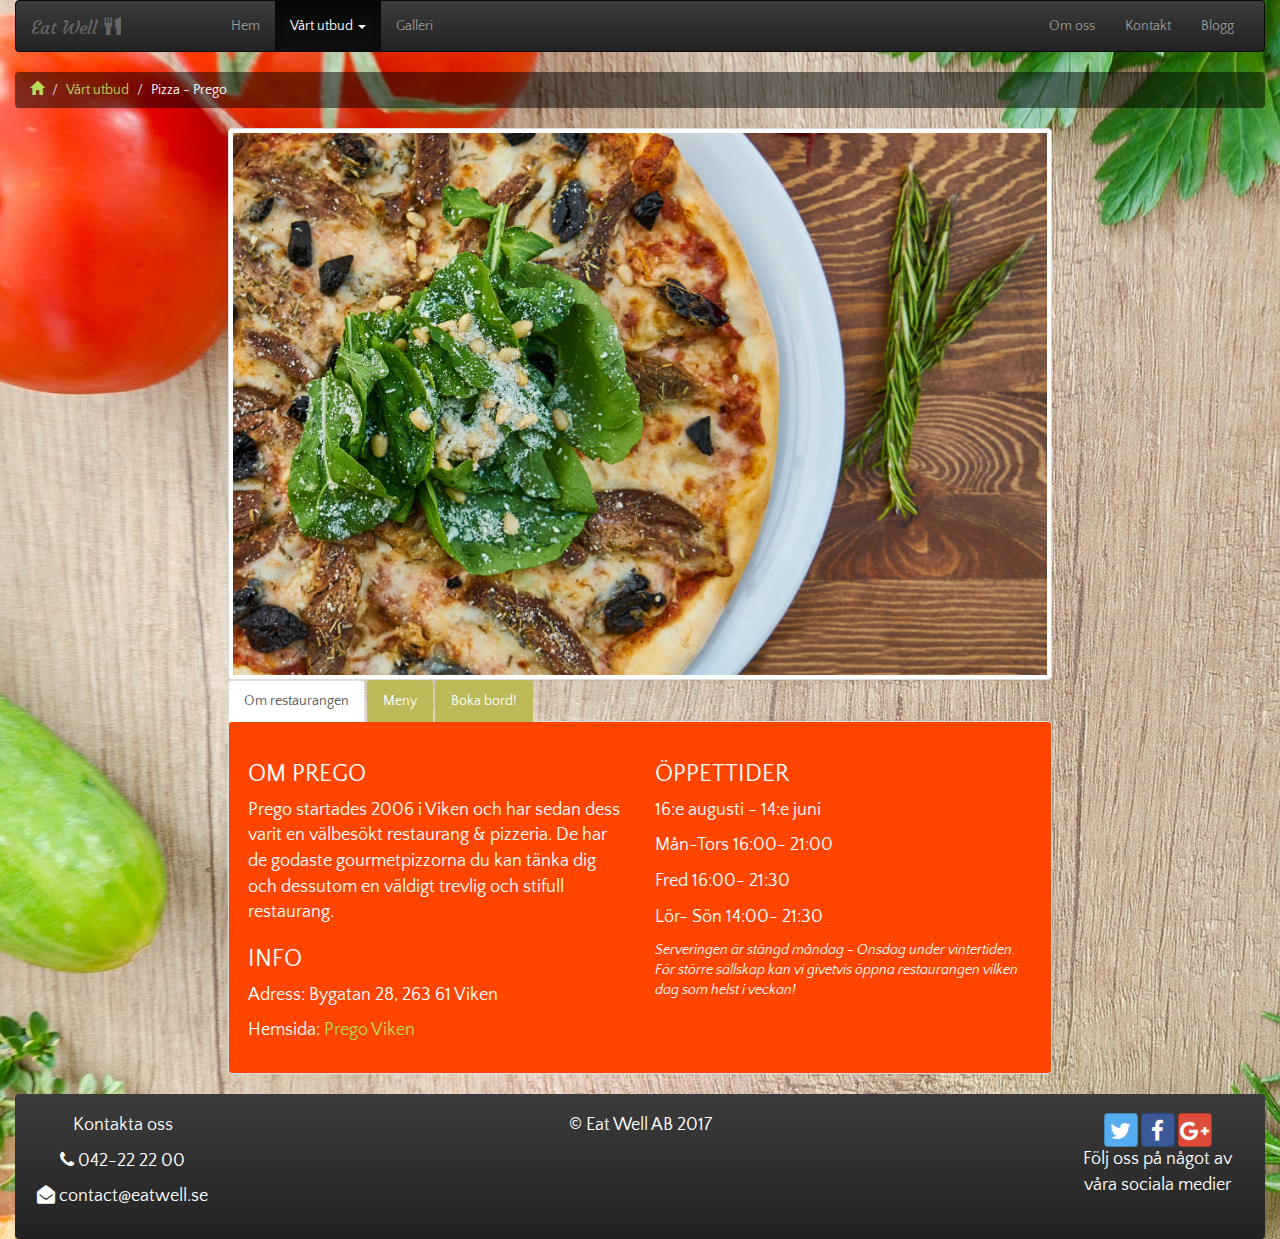
<file: Website/pizza.html>
<!doctype html>
<html lang="sv">
<head>
    <meta charset="UTF-8">
    <meta name="viewport"
          content="width=device-width, initial-scale=1.0, maximum-scale=1.0, minimum-scale=1.0">
    <meta http-equiv="X-UA-Compatible" content="ie=edge">
    <script src="./js/jquery-3.2.1.min.js"></script>
    <link rel="stylesheet" href="./css/bootstrap.min.css">
    <link rel="stylesheet" href="./css/bootstrap-theme.min.css">
    <link rel="stylesheet" href="css/font-awesome.css">
    <link rel="stylesheet" href="css/boostrap-social.css">
    <link rel="stylesheet" href="https://cdnjs.cloudflare.com/ajax/libs/font-awesome/4.7.0/css/font-awesome.min.css">
    <link href="https://fonts.googleapis.com/css?family=Courgette|Quattrocento+Sans" rel="stylesheet">
    <link rel="stylesheet" href="./css/style.css">
    <script src="./js/bootstrap.min.js"></script>
    <meta name="description" content="Här finns den bästa pizzan i Skåne">
    <meta name="keywords" content="Eat Well, Prego, boka bord, meny">
    <meta name="author" content="Hilda, Marcus, Hamed">
    <title>Pizza Prego - Eat Well</title>
</head>
<body>
<div class="container-fluid">
    <nav class="navbar navbar-inverse">
        <div class="container-fluid">
            <div class="navbar-header">
                <button type="button" class="navbar-toggle collapsed"
                        data-toggle="collapse"
                        data-target="#navbar-collapse-container"
                        aria-expanded="false">
                    <span class="sr-only">Toggle navigation</span>
                    <span class="icon-bar"></span>
                    <span class="icon-bar"></span>
                    <span class="icon-bar"></span>
                </button>
                <a href="index.html" class="navbar-brand resizing">Eat Well <span class="glyphicon glyphicon-cutlery"></span></a>
            </div>
            <div class="collapse navbar-collapse" id="navbar-collapse-container">
                <ul class="nav navbar-nav">
                    <li><a href="index.html">Hem</a></li>
                    <li class="active">
                        <a href="#" type="button" data-toggle="dropdown">Vårt utbud <span class="caret"></span><span class="sr-only">(current)</span></a>
                        <ul class="dropdown-menu">
                            <li class="dropdown-header">Visa hela utbudet</li>
                            <li><a href="services.html">Alla restauranger</a></li>
                            <li class="divider"></li>
                            <li class="dropdown-header">Gå till specifik restaurang</li>
                            <li class="active"><a href="pizza.html">Pizza - Prego <span class="sr-only">(current)</span></a></li>
                            <li><a href="asian.html">Asiatiskt - Big Buddha</a></li>
                            <li><a href="bbq.html">BBQ - Holy Smoke</a></li>
                            <li><a href="kebab.html">Kebab - Kebabkungen</a></li>
                            <li><a href="veg.html">Vegetariskt - Vegeriet</a></li>
                            <li><a href="fish.html">Fisk & Skaldjur - Sillen & Makrillen</a></li>
                        </ul>
                    </li>
                    <li><a href="gallery.html">Galleri</a></li>
                </ul>
                <ul class="nav navbar-nav navbar-right">
                    <li><a href="about.html">Om oss</a></li>
                    <li><a href="contact.html">Kontakt</a></li>
                    <li><a href="blog.html">Blogg</a></li>
                </ul>
            </div>
        </div>
    </nav>
    <ol class="breadcrumb">
        <li><a href="index.html"><span class="glyphicon glyphicon-home"></span></a></li>
        <li><a href="services.html">Vårt utbud</a></li>
        <li class="active">Pizza - Prego</li>
    </ol>
    <div class="row">
        <div class="col-sm-8 col-sm-offset-2">
            <img class="img-responsive img-thumbnail" src="../Images/pizza.jpg" alt="Prego Pizza" title="Pregos goda pizza!">
        </div>
    </div>
    <div class="row">
        <div class="col-sm-8 col-sm-offset-2">
            <ul class="nav nav-tabs">
                <li class="active"><a href="#about" data-toggle="tab">Om restaurangen</a></li>
                <li><a href="#menu" data-toggle="tab">Meny</a></li>
                <li><a href="#reservation" data-toggle="tab">Boka bord!</a></li>
            </ul>

            <div class="tab-content">
                <div class="tab-pane active" id="about">
                            <div class="well">
                                <div class="row">
                                    <div class="col-sm-6">
                                        <h3>OM PREGO</h3>
                                        <p>Prego startades 2006 i Viken och har sedan dess varit en välbesökt restaurang & pizzeria. De har de godaste gourmetpizzorna du kan tänka dig och dessutom en väldigt trevlig och stifull restaurang.</p>
                                        <h3>INFO</h3>
                                        <p>Adress: Bygatan 28, 263 61 Viken</p>
                                        <p>Hemsida: <a href="http://pregoviken.se/">Prego Viken</a></p>
                                    </div>
                                    <div class="col-sm-6">
                                        <h3>ÖPPETTIDER</h3>
                                        <p>16:e augusti - 14:e juni</p>
                                        <p>Mån-Tors 16:00- 21:00</p>
                                        <p>Fred  16:00- 21:30</p>
                                        <p>Lör- Sön 14:00- 21:30</p>
                                        <em>Serveringen är stängd måndag - Onsdag under vintertiden.</em>
                                        <em>För större sällskap kan vi givetvis öppna restaurangen vilken dag som helst i veckan!</em>
                                    </div>
                                </div>
                            </div>
                </div>
                <div class="tab-pane" id="menu">
                        <div class="well">
                            <div class="row">
                                <div class="col-xs-12">
                                    <h3 class="text-uppercase">Utdrag ur menyn</h3>
                                    <dl>
                                        <dt>PIZZA</dt>
                                        <dt>Vesuvio 83:-</dt>
                                        <dd><em>Mozzarella, hemlagad tomatsås, kokt skinka</em></dd>
                                        <dt>Hawaii 90:-</dt>
                                        <dd><em>Mozarella, hemlagad tomatsås, kokt skinka, ananasbitar</em></dd>
                                        <dt>Q Stagioni 105:-</dt>
                                        <dd><em>Mozarella, hemlagad tomatsås, kokt skinka, räkor, gröna musslor, skogssvamp, marinerad kronärtskocka, kalmataoliver</em></dd>
                                        <dt>Pizza con kebab 105:-</dt>
                                        <dd><em>Mozarella, hemlagad tomatsås, kebabkött, rödlök, marinerade körsbärstomater och vitlöksdressing vid sidan om (valfri dressing)</em></dd>
                                        <dt>Lo Chef 111:-</dt>
                                        <dd><em>Mozarella, hemlagad tomatsås, parmaskinka, soltorkade tomater, kalamataoliver, färskbasilika</em></dd>
                                        <dt>"Viken" Båt 104:-</dt>
                                        <dd><em>Mozarella, hemlagad tomatsås, kebabkött, ruccola och vitlöksdressing vid sidan om (valfri dressing)</em></dd>
                                    </dl>
                                </div>
                            </div>
                        </div>
                </div>
                <div class="tab-pane" id="reservation">
                            <div class="well">
                                <div class="row">
                                    <div class="col-sm-4">
                                        <h3 class="text-uppercase">Boka bord</h3>
                                        <em>Bordsbokning måste ske senast 24 timmar innan önskad tid annars kan vi inte garantera att er bokning bekräftas av restaurangen</em>
                                    </div>
                                    <div class="col-sm-8">
                                        <div class="panel panel-warning">
                                            <div class="panel-heading">
                                                <div class="panel-title">
                                                    <h3 class="text-center text-uppercase">Bokningsformulär</h3>
                                                </div>
                                            </div>
                                            <div class="panel-body">
                                                <form action="#">
                                                    <div class="form-group">
                                                        <label for="name">Namn</label>
                                                        <input type="text" id="name" placeholder="För- & Efternamn" class="form-control" required>
                                                    </div>
                                                    <div class="form-group">
                                                        <label for="email">E-post</label>
                                                        <input type="email" id="email" placeholder="ex. fornamn.efternamn@hotmail.com" class="form-control" required>
                                                    </div>
                                                    <div class="form-group">
                                                        <label for="phone">Telefon</label>
                                                        <input type="number" id="phone" placeholder="Endast siffror, inga andra tecken..." class="form-control" required>
                                                    </div>
                                                    <div class="form-group">
                                                        <label for="date">Datum</label>
                                                        <div class="input-group">
                                                            <input type="date" id="date" class="form-control" required>
                                                            <div class="input-group-addon"><span class="glyphicon glyphicon-th"></span></div>
                                                        </div>
                                                    </div>
                                                    <div class="form-group">
                                                        <label for="time">Tid</label>
                                                        <div class="input-group">
                                                            <input type="time" id="time" class="form-control" required>
                                                            <div class="input-group-addon"><span class="glyphicon glyphicon-time"></span></div>
                                                        </div>
                                                    </div>
                                                    <div class="form-group">
                                                        <label for="amountpers">Antal personer</label>
                                                        <div class="input-group">
                                                            <input type="number" id="amountpers" class="form-control" placeholder="Endast siffror, inga andra tecken..." required>
                                                            <div class="input-group-addon"><span class="glyphicon glyphicon-user"></span></div>
                                                        </div>
                                                    </div>
                                                    <div class="form-group">
                                                        <label for="msg">Meddelande</label>
                                                        <textarea class="form-control" name="msg" id="msg" cols="30" rows="5" placeholder="Meddela här om ni har några särskilda önskemål, även bra om ni meddelar eventuella allergier."></textarea>
                                                    </div>
                                                    <div class="form-group">
                                                        <input type="button" value="Boka mitt bord!" class="btn btn-warning center-block" data-toggle="modal" data-target="#confirmModal">
                                                    </div>
                                                    <!--confirmModal börjar här!-->
                                                    <div class="modal fade" id="confirmModal">
                                                        <div class="modal-dialog">
                                                            <div class="modal-content">
                                                                <div class="modal-header">
                                                                    <button type="button" class="close" data-dismiss="modal"><span aria-hidden="true">&times;</span></button>
                                                                    <h2 class="lead text-uppercase">Bekräfta bokning</h2>
                                                                </div>
                                                                <div class="modal-body">
                                                                    <p class="lead">Innan du bekräftar din bokning vänligen läs nedan!</p>
                                                                    <p>När bokning är gjord kommer ni att få en bekräftelse på er bokning till e-postadressen ni angivit i formuläret.</p>
                                                                    <em>Om ni inte har mottagit en bekräftelse inom 20 minuter efter att ni lagt bokningen vänligen kontakta oss.</em>
                                                                </div>
                                                                <div class="modal-footer">
                                                                    <button type="button" class="btn btn-danger" data-dismiss="modal">Gå tillbaka</button>
                                                                    <input type="submit" class="btn btn-success" value="Bekräfta bokning">
                                                                </div>
                                                            </div>
                                                        </div>
                                                    </div>
                                                </form>
                                            </div>
                                        </div>
                                    </div>
                                </div>
                            </div>
                </div>
            </div>
        </div>
    </div>
    <footer class="well">
        <div class="row">
            <div class="col-sm-2 text-center hidden-xs">
                <p>Kontakta oss</p>
                <p><span class="fa fa-phone"></span> 042-22 22 00</p>
                <p><span class="fa fa-envelope-open"></span> contact@eatwell.se</p>
            </div>
            <div class="col-sm-8 text-center">
                <p>&copy; Eat Well AB 2017</p>
            </div>
            <div class="col-sm-2 text-center">
                <a class="btn btn-social-icon btn-twitter">
                    <span class="fa fa-twitter"></span>
                </a>
                <a class="btn btn-social-icon btn-facebook">
                    <span class="fa fa-facebook"></span>
                </a>
                <a class="btn btn-social-icon btn-google">
                    <span class="fa fa-google-plus"></span>
                </a>
                <p>Följ oss på något av våra sociala medier</p>
            </div>
        </div>
    </footer>
</div>
</body>
</html>
</file>
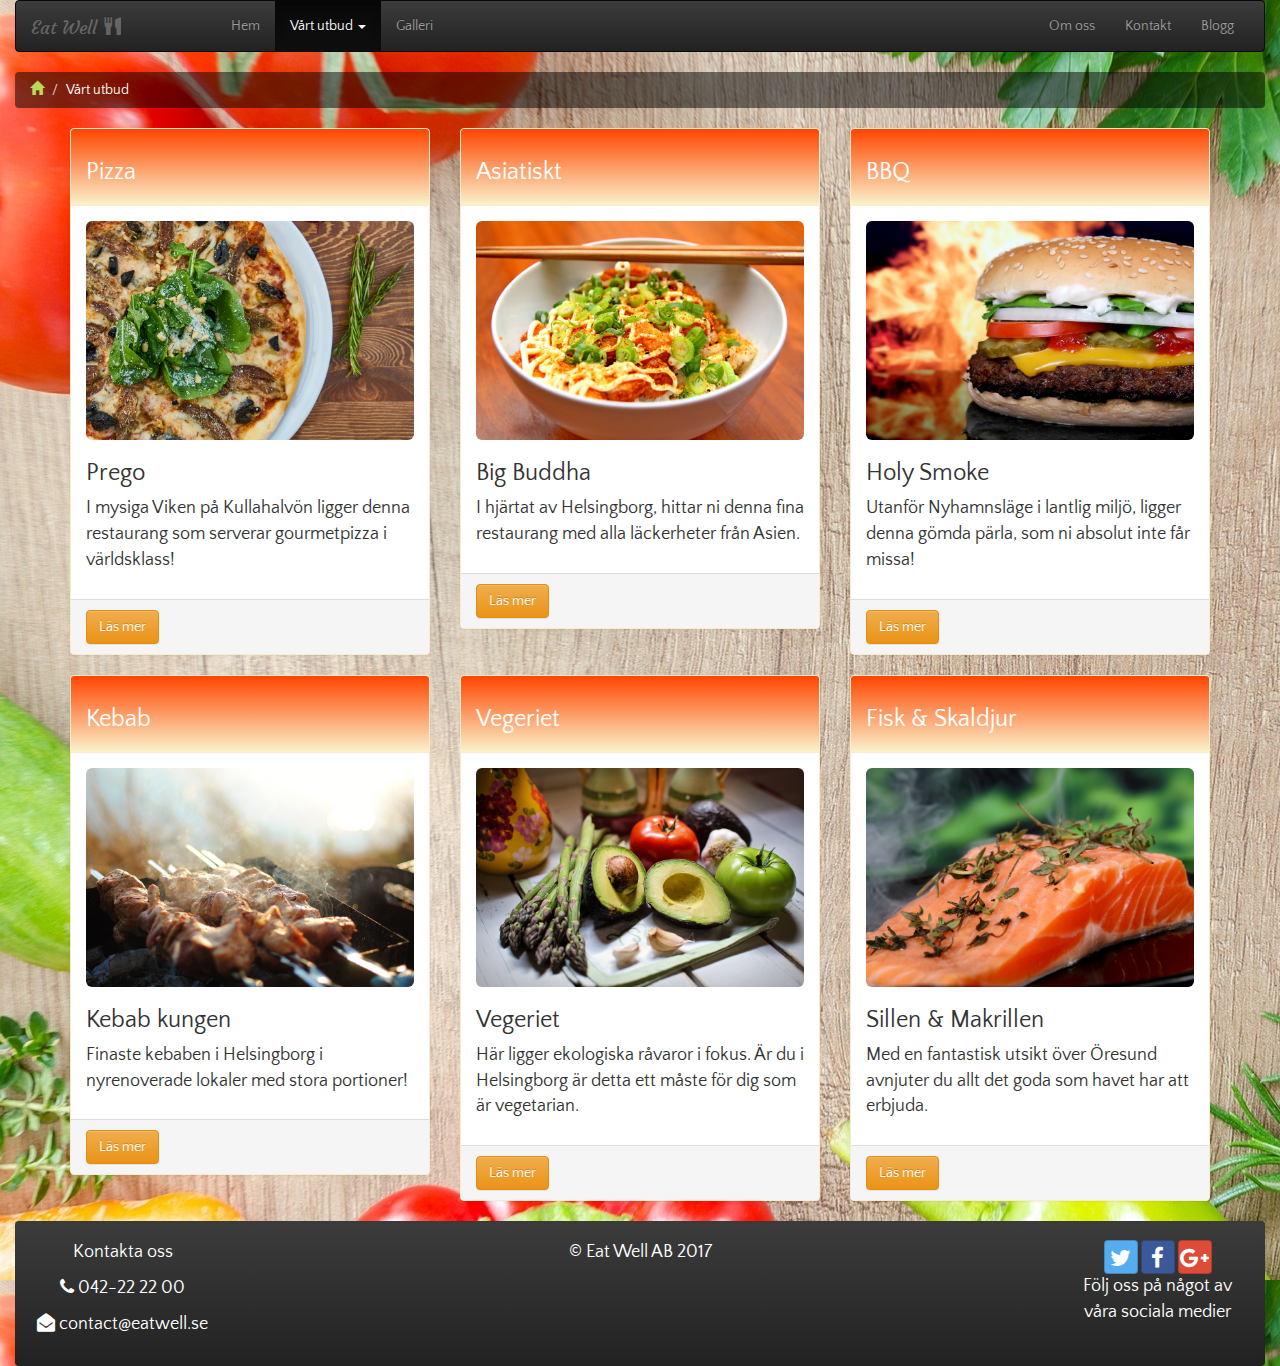
<file: Website/services.html>
<!doctype html>
<html lang="sv">
<head>
    <meta charset="UTF-8">
    <meta name="viewport"
          content="width=device-width, initial-scale=1.0, maximum-scale=1.0, minimum-scale=1.0">
    <meta http-equiv="X-UA-Compatible" content="ie=edge">
    <script src="./js/jquery-3.2.1.min.js"></script>
    <link rel="stylesheet" href="./css/bootstrap.min.css">
    <link rel="stylesheet" href="./css/bootstrap-theme.min.css">
    <link rel="stylesheet" href="css/font-awesome.css">
    <link rel="stylesheet" href="css/boostrap-social.css">
    <link rel="stylesheet" href="https://cdnjs.cloudflare.com/ajax/libs/font-awesome/4.7.0/css/font-awesome.min.css">
    <link href="https://fonts.googleapis.com/css?family=Courgette|Quattrocento+Sans" rel="stylesheet">
    <link rel="stylesheet" href="./css/style.css">
    <script src="./js/bootstrap.min.js"></script>
    <meta name="description" content="Här hitar du informartion om våra restauranger.">
    <meta name="keywords" content="Eat Well, läs mer, restaurang">
    <meta name="author" content="Hilda, Marcus, Hamed">
    <title>Vårt utbud - Eat Well</title>
</head>
<body>
<div class="container-fluid">
    <nav class="navbar navbar-inverse">
        <div class="container-fluid">
            <div class="navbar-header">
                <button type="button" class="navbar-toggle collapsed"
                        data-toggle="collapse"
                        data-target="#navbar-collapse-container"
                        aria-expanded="false">
                    <span class="sr-only">Toggle navigation</span>
                    <span class="icon-bar"></span>
                    <span class="icon-bar"></span>
                    <span class="icon-bar"></span>
                </button>
                <a href="index.html" class="navbar-brand resizing">Eat Well <span class="glyphicon glyphicon-cutlery"></span></a>
            </div>
            <div class="collapse navbar-collapse" id="navbar-collapse-container">
                <ul class="nav navbar-nav">
                    <li><a href="index.html">Hem</a></li>
                    <li class="active">
                        <a href="#" type="button" data-toggle="dropdown">Vårt utbud <span class="caret"></span><span class="sr-only">(current)</span></a>
                        <ul class="dropdown-menu">
                            <li class="dropdown-header">Visa hela utbudet</li>
                            <li class="active"><a href="services.html">Alla restauranger <span class="sr-only">(current)</span></a></li>
                            <li class="divider"></li>
                            <li class="dropdown-header">Gå till specifik restaurang</li>
                            <li><a href="pizza.html">Pizza - Prego</a></li>
                            <li><a href="asian.html">Asiatiskt - Big Buddha</a></li>
                            <li><a href="bbq.html">BBQ - Holy Smoke</a></li>
                            <li><a href="kebab.html">Kebab - Kebabkungen</a></li>
                            <li><a href="veg.html">Vegetariskt - Vegeriet</a></li>
                            <li><a href="fish.html">Fisk & Skaldjur - Sillen & Makrillen</a></li>
                        </ul>
                    </li>
                    <li><a href="gallery.html">Galleri</a></li>
                </ul>
                <ul class="nav navbar-nav navbar-right">
                    <li><a href="about.html">Om oss</a></li>
                    <li><a href="contact.html">Kontakt</a></li>
                    <li><a href="blog.html">Blogg</a></li>
                </ul>
            </div>
        </div>
    </nav>
    <ol class="breadcrumb">
        <li><a href="index.html"><span class="glyphicon glyphicon-home"></span></a></li>
        <li class="active">Vårt utbud</li>
    </ol>

    <div class="container">

    <div class="row">
        <div class="col-sm-4">
            <div class="panel panel-warning">
                <div class="panel-heading">
                    <div class="panel-title">
                        <h3>Pizza</h3>
                    </div>
                </div>
                <div class="panel-body">
                            <img class="img-responsive img-rounded" src="../Images/pizza.jpg" alt="Prego Pizza" title="Pregos goda pizza!">
                            <h3>Prego</h3>
                            <p>I mysiga Viken på Kullahalvön ligger denna restaurang som serverar gourmetpizza i världsklass!</p>
                </div>

                <div class="panel-footer">
                    <a class="btn btn-warning" href="pizza.html">Läs mer</a>
                </div>
            </div>
        </div>
        <div class="col-sm-4">
            <div class="panel panel-warning">
                <div class="panel-heading">
                    <div class="panel-title">
                        <h3>Asiatiskt</h3>
                    </div>
                </div>
                    <div class="panel-body">
                            <img class="img-responsive img-rounded" src="../Images/thai.jpg" alt="Big Buddha" title="Nudlar med skaldjur">
                            <h3>Big Buddha</h3>
                            <p>I hjärtat av Helsingborg, hittar ni denna fina restaurang med alla läckerheter från Asien.</p>
                    </div>
                <div class="panel-footer">
                    <a class="btn btn-warning" href="asian.html">Läs mer</a>
                </div>
            </div>
        </div>
        <div class="col-sm-4">
            <div class="panel panel-warning">
                <div class="panel-heading">
                    <div class="panel-title">
                        <h3>BBQ</h3>
                    </div>
                </div>
                    <div class="panel-body">
                            <img class="img-responsive img-rounded" src="../Images/bbq.jpg" alt="Hamburgare" title="Hamburgare">
                            <h3>Holy Smoke</h3>
                            <p>Utanför Nyhamnsläge i lantlig miljö, ligger denna gömda pärla, som ni absolut inte får missa!</p>

                    </div>
                <div class="panel-footer">
                    <a class="btn btn-warning" href="bbq.html">Läs mer</a>
                </div>
            </div>
        </div>
    </div>


    <div class="row">
        <div class="col-sm-4">
            <div class="panel panel-warning">
                <div class="panel-heading">
                    <div class="panel-title">
                        <h3>Kebab</h3>
                    </div>
                </div>
                <div class="panel-body">
                            <img class="img-responsive img-rounded" src="../Images/kebab.jpg" alt="Kebabspett" title="Kebabspett">
                            <h3>Kebab kungen</h3>
                            <p>Finaste kebaben i Helsingborg i nyrenoverade lokaler med stora portioner!</p>
                </div>
                <div class="panel-footer">
                    <a class="btn btn-warning" href="kebab.html">Läs mer</a>
                </div>
            </div>
        </div>
        <div class="col-sm-4">
            <div class="panel panel-warning">
                <div class="panel-heading">
                    <div class="panel-title">
                        <h3>Vegeriet</h3>
                    </div>
                </div>
                <div class="panel-body">
                            <img class="img-responsive img-rounded" src="../Images/veg.jpg" alt="Grönsaker" title="Grönsaker">
                            <h3>Vegeriet</h3>
                            <p>Här ligger ekologiska råvaror i fokus. Är du i Helsingborg är detta ett måste för dig som är vegetarian.</p>
                </div>
                <div class="panel-footer">
                    <a class="btn btn-warning" href="veg.html">Läs mer</a>
                </div>
            </div>
        </div>

        <div class="col-sm-4">
            <div class="panel panel-warning">
                <div class="panel-heading">
                    <div class="panel-title">
                        <h3>Fisk & Skaldjur</h3>
                    </div>
                </div>
                <div class="panel-body">
                            <img class="img-responsive img-rounded" src="../Images/fish.jpg" alt="lax" title="S&M goda lax">
                            <h3>Sillen & Makrillen</h3>
                            <p>Med en fantastisk utsikt över Öresund avnjuter du allt det goda som havet har att erbjuda.</p>
                </div>
                <div class="panel-footer">
                    <a class="btn btn-warning" href="fish.html">Läs mer</a>
                </div>
            </div>
        </div>
    </div>
    </div>

    <footer class="well">
        <div class="row">
            <div class="col-sm-2 text-center hidden-xs">
                <p>Kontakta oss</p>
                <p><span class="fa fa-phone"></span> 042-22 22 00</p>
                <p><span class="fa fa-envelope-open"></span> contact@eatwell.se</p>
            </div>
            <div class="col-sm-8 text-center">
                <p>&copy; Eat Well AB 2017</p>
            </div>
            <div class="col-sm-2 text-center">
                <a class="btn btn-social-icon btn-twitter">
                    <span class="fa fa-twitter"></span>
                </a>
                <a class="btn btn-social-icon btn-facebook">
                    <span class="fa fa-facebook"></span>
                </a>
                <a class="btn btn-social-icon btn-google">
                    <span class="fa fa-google-plus"></span>
                </a>
                <p>Följ oss på något av våra sociala medier</p>
            </div>
        </div>
    </footer>
</div>
</body>
</html>
</file>
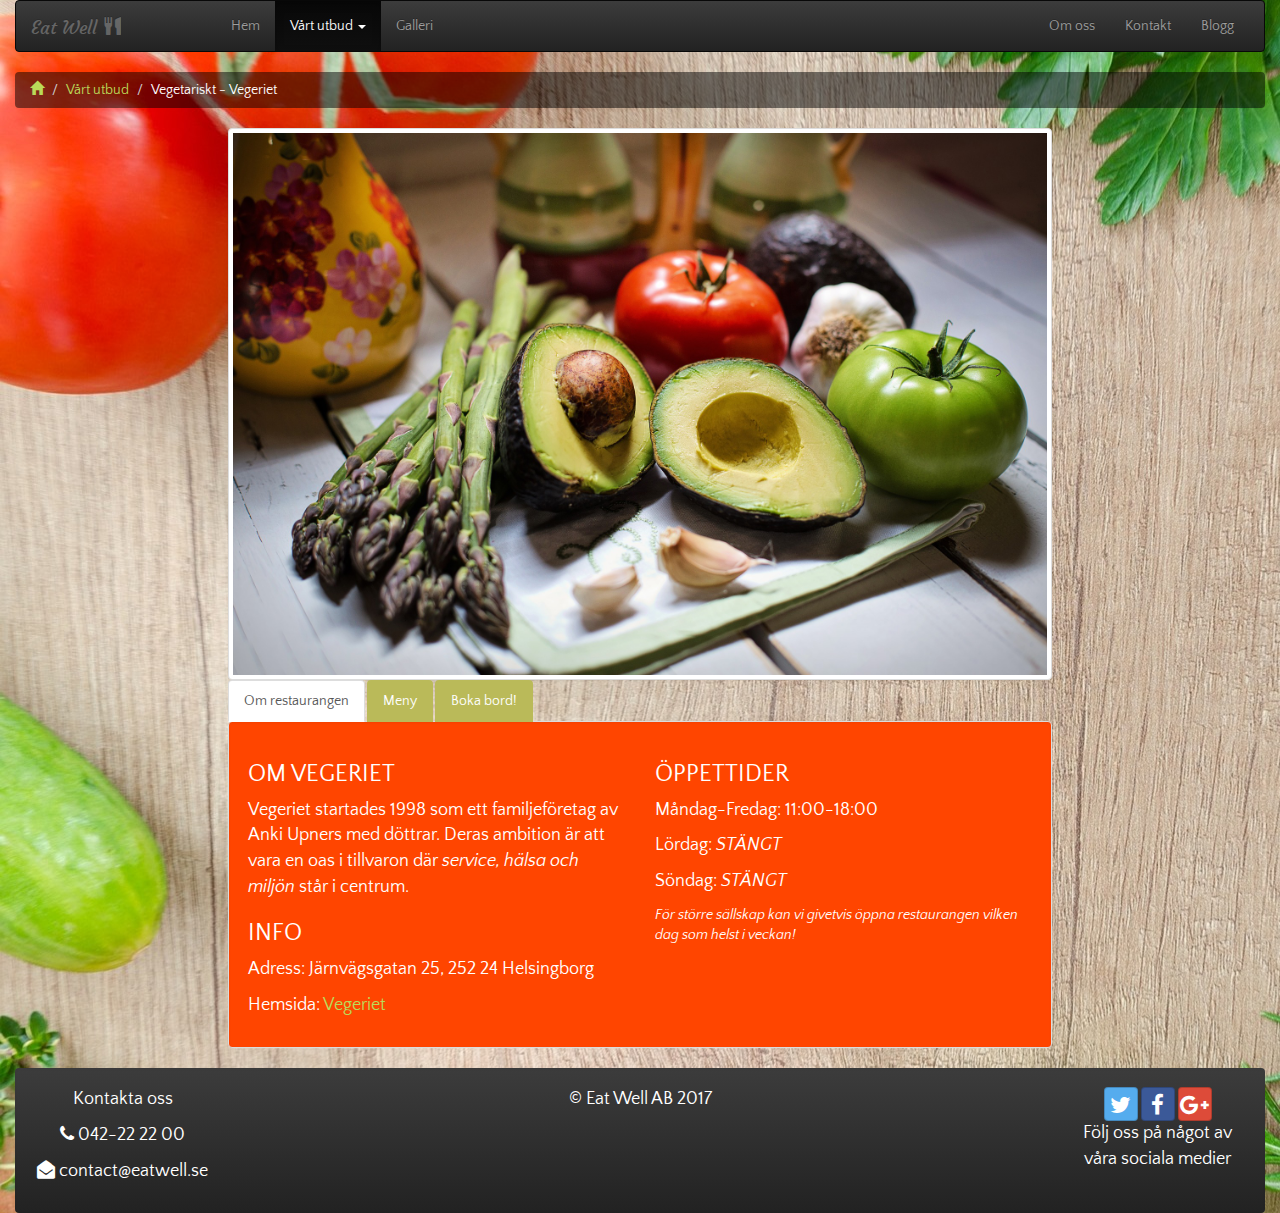
<file: Website/veg.html>
<!doctype html>
<html lang="sv">
<head>
    <meta charset="UTF-8">
    <meta name="viewport"
          content="width=device-width, initial-scale=1.0, maximum-scale=1.0, minimum-scale=1.0">
    <meta http-equiv="X-UA-Compatible" content="ie=edge">
    <script src="./js/jquery-3.2.1.min.js"></script>
    <link rel="stylesheet" href="./css/bootstrap.min.css">
    <link rel="stylesheet" href="./css/bootstrap-theme.min.css">
    <link rel="stylesheet" href="css/font-awesome.css">
    <link rel="stylesheet" href="css/boostrap-social.css">
    <link rel="stylesheet" href="https://cdnjs.cloudflare.com/ajax/libs/font-awesome/4.7.0/css/font-awesome.min.css">
    <link href="https://fonts.googleapis.com/css?family=Courgette|Quattrocento+Sans" rel="stylesheet">
    <link rel="stylesheet" href="./css/style.css">
    <script src="./js/bootstrap.min.js"></script>
    <meta name="description" content="Här finns den bästa vegetariska maten i Helsingborg">
    <meta name="keywords" content="Eat Well, Vegeriet, boka bord, meny">
    <meta name="author" content="Hilda, Marcus, Hamed">
    <title>Vegeriet - Eat Well</title>
</head>
<body>
<div class="container-fluid">
    <nav class="navbar navbar-inverse">
        <div class="container-fluid">
            <div class="navbar-header">
                <button type="button" class="navbar-toggle collapsed"
                        data-toggle="collapse"
                        data-target="#navbar-collapse-container"
                        aria-expanded="false">
                    <span class="sr-only">Toggle navigation</span>
                    <span class="icon-bar"></span>
                    <span class="icon-bar"></span>
                    <span class="icon-bar"></span>
                </button>
                <a href="index.html" class="navbar-brand resizing">Eat Well <span class="glyphicon glyphicon-cutlery"></span></a>
            </div>
            <div class="collapse navbar-collapse" id="navbar-collapse-container">
                <ul class="nav navbar-nav">
                    <li><a href="index.html">Hem</a></li>
                    <li class="active">
                        <a href="#" type="button" data-toggle="dropdown">Vårt utbud <span class="caret"></span><span class="sr-only">(current)</span></a>
                        <ul class="dropdown-menu">
                            <li class="dropdown-header">Visa hela utbudet</li>
                            <li><a href="services.html">Alla restauranger</a></li>
                            <li class="divider"></li>
                            <li class="dropdown-header">Gå till specifik restaurang</li>
                            <li><a href="pizza.html">Pizza - Prego</a></li>
                            <li><a href="asian.html">Asiatiskt - Big Buddha</a></li>
                            <li><a href="bbq.html">BBQ - Holy Smoke</a></li>
                            <li><a href="kebab.html">Kebab - Kebabkungen</a></li>
                            <li class="active"><a href="veg.html">Vegetariskt - Vegeriet <span class="sr-only">(current)</span></a></li>
                            <li><a href="fish.html">Fisk & Skaldjur - Sillen & Makrillen</a></li>
                        </ul>
                    </li>
                    <li><a href="gallery.html">Galleri</a></li>
                </ul>
                <ul class="nav navbar-nav navbar-right">
                    <li><a href="about.html">Om oss</a></li>
                    <li><a href="contact.html">Kontakt</a></li>
                    <li><a href="blog.html">Blogg</a></li>
                </ul>
            </div>
        </div>
    </nav>
    <ol class="breadcrumb">
        <li><a href="index.html"><span class="glyphicon glyphicon-home"></span></a></li>
        <li><a href="services.html">Vårt utbud</a></li>
        <li class="active">Vegetariskt - Vegeriet</li>
    </ol>
    <div class="row">
        <div class="col-sm-8 col-sm-offset-2">
            <img class="img-responsive img-thumbnail" src="../Images/veg.jpg" alt="Grönsaker" title="Grönsaker">
        </div>
    </div>
    <div class="row">
        <div class="col-sm-8 col-sm-offset-2">
            <ul class="nav nav-tabs">
                <li class="active"><a href="#about" data-toggle="tab">Om restaurangen</a></li>
                <li><a href="#menu" data-toggle="tab">Meny</a></li>
                <li><a href="#reservation" data-toggle="tab">Boka bord!</a></li>
            </ul>

            <div class="tab-content">
                <div class="tab-pane active" id="about">
                            <div class="well">
                                <div class="row">
                                    <div class="col-xs-12 col-sm-6">
                                        <h3 class="text-uppercase">Om Vegeriet</h3>
                                        <p>Vegeriet startades 1998 som ett familjeföretag av Anki Upners med döttrar. Deras ambition är att vara en oas i tillvaron där <span><em>service, hälsa och miljön</em></span> står i centrum.</p>
                                        <h3 class="text-uppercase">Info</h3>
                                        <p>Adress: Järnvägsgatan 25, 252 24 Helsingborg</p>
                                        <p>Hemsida: <a href="http://www.vegeriet.se/">Vegeriet</a></p>
                                    </div>
                                    <div class="col-xs-12 col-sm-6">
                                        <h3 class="text-uppercase">Öppettider</h3>
                                        <p>Måndag-Fredag: 11:00-18:00</p>
                                        <p>Lördag: <em class="text-uppercase">stängt</em></p>
                                        <p>Söndag: <em class="text-uppercase">stängt</em></p>
                                        <em>För större sällskap kan vi givetvis öppna restaurangen vilken dag som helst i veckan!</em>
                                    </div>
                                </div>
                            </div>
                </div>
                <div class="tab-pane" id="menu">
                            <div class="well">
                                <div class="row">
                                    <div class="col-xs-12">
                                        <h3 class="text-uppercase">Utdrag ur menyn</h3>
                                        <dl>
                                            <dt>ENDAST VEGETARISKT</dt>
                                            <dt>Matig Sallad 110:-</dt>
                                            <dd><em>Med Tzayspett eller biffar, kall sås eller hommus</em></dd>
                                            <dt>Lasagne 110:-</dt>
                                            <dd><em>Serveras med kålsallad och kall sås</em></dd>
                                            <dt>Varierande Pajer 110:-</dt>
                                            <dd><em>Serveras med mixsallad och kall sås</em></dd>
                                            <dt>Värmande Vegansk Gryta 110:-</dt>
                                            <dd><em>Serveras med råris</em></dd>
                                            <dt>Rawfoodtallrik 115:-</dt>
                                            <dd><em>Rawfood helt enkelt, baserat på säsongens utbud</em></dd>
                                            <dt>Soppor Av Olika Slag 85:-</dt>
                                            <dd><em>Sereras med ett härligt hembakat bröd</em></dd>
                                        </dl>
                                    </div>
                                </div>
                            </div>
                </div>
                <div class="tab-pane" id="reservation">
                            <div class="well">
                                <div class="row">
                                    <div class="col-sm-4">
                                        <h3 class="text-uppercase">Boka bord</h3>
                                        <em>Bordsbokning måste ske senast 24 timmar innan önskad tid annars kan vi inte garantera att er bokning bekräftas av restaurangen</em>
                                    </div>
                                    <div class="col-sm-8">
                                        <div class="panel panel-warning">
                                            <div class="panel-heading">
                                                <div class="panel-title">
                                                    <h3 class="text-center text-uppercase">Bokningsformulär</h3>
                                                </div>
                                            </div>
                                            <div class="panel-body">
                                                <form action="#">
                                                    <div class="form-group">
                                                        <label for="name">Namn</label>
                                                        <input type="text" id="name" placeholder="För- & Efternamn" class="form-control" required>
                                                    </div>
                                                    <div class="form-group">
                                                        <label for="email">E-post</label>
                                                        <input type="email" id="email" placeholder="ex. fornamn.efternamn@hotmail.com" class="form-control" required>
                                                    </div>
                                                    <div class="form-group">
                                                        <label for="phone">Telefon</label>
                                                        <input type="number" id="phone" placeholder="Endast siffror, inga andra tecken..." class="form-control" required>
                                                    </div>
                                                    <div class="form-group">
                                                        <label for="date">Datum</label>
                                                        <div class="input-group">
                                                            <input type="date" id="date" class="form-control" required>
                                                            <div class="input-group-addon"><span class="glyphicon glyphicon-th"></span>
                                                            </div>
                                                        </div>
                                                    </div>
                                                    <div class="form-group">
                                                        <label for="time">Tid</label>
                                                        <div class="input-group">
                                                            <input type="time" id="time" class="form-control" required>
                                                            <div class="input-group-addon"><span class="glyphicon glyphicon-time"></span></div>
                                                        </div>
                                                    </div>
                                                    <div class="form-group">
                                                        <label for="amountpers">Antal personer</label>
                                                        <div class="input-group">
                                                            <input type="number" id="amountpers" class="form-control" placeholder="Endast siffror, inga andra tecken..." required>
                                                            <div class="input-group-addon"><span class="glyphicon glyphicon-user"></span></div>
                                                        </div>
                                                    </div>
                                                    <div class="form-group">
                                                        <label for="msg">Meddelande</label>
                                                        <textarea class="form-control" name="msg" id="msg" cols="30" rows="5" placeholder="Meddela här om ni har några särskilda önskemål, även bra om ni meddelar eventuella allergier."></textarea>
                                                    </div>
                                                    <div class="form-group">
                                                        <input type="button" value="Boka mitt bord!" class="btn btn-warning center-block" data-toggle="modal" data-target="#confirmModal">
                                                    </div>
                                                    <div class="modal fade" id="confirmModal">
                                                        <div class="modal-dialog">
                                                            <div class="modal-content">
                                                                <div class="modal-header">
                                                                    <button type="button" class="close" data-dismiss="modal"><span aria-hidden="true">&times;</span></button>
                                                                    <h2 class="lead text-uppercase">Bekräfta bokning</h2>
                                                                </div>
                                                                <div class="modal-body">
                                                                    <p class="lead">Innan du bekräftar din bokning vänligen läs nedan!</p>
                                                                    <p>När bokning är gjord kommer ni att få en bekräftelse på er bokning till e-postadressen ni angivit i formuläret.</p>
                                                                    <em>Om ni inte har mottagit en bekräftelse inom 20 minuter efter att ni lagt bokningen vänligen kontakta oss.</em>
                                                                </div>
                                                                <div class="modal-footer">
                                                                    <button type="button" class="btn btn-danger" data-dismiss="modal">Gå tillbaka</button>
                                                                    <input type="submit" class="btn btn-success" value="Bekräfta bokning">
                                                                </div>
                                                            </div>
                                                        </div>
                                                    </div>
                                                </form>
                                            </div>
                                        </div>
                                    </div>
                                </div>
                            </div>
                </div>
            </div>
        </div>
    </div>
    <footer class="well">
        <div class="row">
            <div class="col-sm-2 text-center hidden-xs">
                <p>Kontakta oss</p>
                <p><span class="fa fa-phone"></span> 042-22 22 00</p>
                <p><span class="fa fa-envelope-open"></span> contact@eatwell.se</p>
            </div>
            <div class="col-sm-8 text-center">
                <p>&copy; Eat Well AB 2017</p>
            </div>
            <div class="col-sm-2 text-center">
                <a class="btn btn-social-icon btn-twitter">
                    <span class="fa fa-twitter"></span>
                </a>
                <a class="btn btn-social-icon btn-facebook">
                    <span class="fa fa-facebook"></span>
                </a>
                <a class="btn btn-social-icon btn-google">
                    <span class="fa fa-google-plus"></span>
                </a>
                <p>Följ oss på något av våra sociala medier</p>
            </div>
        </div>
    </footer>
</div>
</body>
</html>
</file>
<file: Website/css/style.css>
/*!----GRUNDLÄGGANDE STYLING----!*/
*{
    font-family: 'Quattrocento Sans', sans-serif;
}
p{
    font-size:18px;
}
body > .container-fluid{
    background:  url("../../Images/wall.jpg");
}
/*!----SLUT GRUNDLÄGGANDE STYLING----!*/

/*!----RESIZING STYLING NAVBAR BRAND OCH GALLERY-IMAGES----!*/
body > div > nav a :hover{
    transform: scale(1.2, 1.2); /** default is 1, scale it to 1.2 */

    transition: 0.3s ease;
}
.resizing{
    width: 200px;
    position: relative;
    opacity: 0.5;
    transition: 0.3s ease;
    cursor: pointer;
}
.resizing:hover{
    transform: scale(1.2, 1.2); /** default is 1, scale it to 1.2 */
    opacity: 1;
}
/*!----SLUT PÅ RESIZE STYLING----!*/

/*!----STYLING INNANFÖR VÅR NAVBAR----!*/
.navbar-brand{
    font-family: 'Courgette', cursive;
}
#navbar-collapse-container > ul:nth-child(1) > li.active.open > ul > li.active > a{
    background-color: #bada59;
}
.dropdown-menu>.active>a, .dropdown-menu>.active>a:focus, .dropdown-menu>.active>a:hover{
    background-image:none; /*Tar bort det blåa i dropdown*/
}
/*!----SLUT STYLING FÖR NAVBAR----!*/

/*!----STYLING FÖR PILARNA (LEFT, RIGHT) FÖR BILDERNA I CAROUSEL----!*/
.carousel-control{
    background-color: transparent;
}
.glyphicon-chevron-left, .glyphicon-chevron-right{
    color: #baba59;
    opacity: 1;
}

.glyphicon-chevron-left, .glyphicon-chevron-right:hover{
    color: #baba59;
    opacity: 1;
}
.carousel-control.right, .carousel-control.left{
background-image: -webkit-linear-gradient(left,rgba(0,0,0,0) 0,rgba(0,0,0,0));
background-image: -o-linear-gradient(left,rgba(0,0,0,0) 0,rgba(0,0,0,0));
/* background-image: -webkit-gradient(linear,left top,right top,from(rgba(0,0,0,.0001)),to(rgba(0,0,0,.5))); */
/* background-image: linear-gradient(to right,rgba(0,0,0,.0001) 0,rgba(0,0,0,.5) 100%)*/
}
.carousel{
    margin-bottom: 20px;
}
/*!----SLUT PÅ STYLING FÖR CAROUSEL----!*/

/*!----STYLING FÖR FOOTER----!*/
footer.well{
    /*ÄNDRAR BAKGRUND SÅ ATT VI FÅR SAMMA SOM I NAVBAR-INVERSE I VÅR WELL I FOOTER*/
    background-image: -webkit-linear-gradient(top,#3c3c3c 0,#222 100%);
    background-image: -o-linear-gradient(top,#3c3c3c 0,#222 100%);
    background-image: -webkit-gradient(linear,left top,left bottom,from(#3c3c3c),to(#222));
    background-image: linear-gradient(to bottom,#3c3c3c 0,#222 100%);
    background-repeat: repeat-x;
    border: transparent;
    border-radius: 4px;
    color: white;
    margin:0;
}
/*!----SLUT STYLING FÖR FOOTER----!*/

/*!----STYLING FÖR VÅR BREADCRUMB SAMT FÅR GLYPHICON OCH DET AKTIVA LIST-ITEM(LI)----!*/
.breadcrumb {
    background: rgba(0,0,0,0.5);
}
.glyphicon-home, .breadcrumb a{
    color: #bada59;
    text-decoration: none;
}
.glyphicon-home:hover, .breadcrumb a:hover{
    color:orangered;
    text-decoration:none;
}
.breadcrumb>.active {
    color: #ffffff;
}
/*!----SLUT STYLING FÖR BREADCRUMB----!*/

/*!----STYLING FÖR VÅR MODAL I GALLERY----!*/
.modal > div > button > span{ /*CLOSE-KNAPP BLIR STÖRRE*/
    font-size: 40px;
    color: white;
}
/*SLUT STYLING FÖR MODAL I GALLERY*/

/*!----STYLING FÖR IMG I VÅR GALLERY.HTML ----!*/
.gallerymargin img{
    margin-bottom: 20px;
}
/*!----SLUT STYLING FÖR IMG I GALLERY.HTML----!*/


/*!----STYLING PÅ PANEL-WARNING PANEL-HEADING OCH PÅ JUMBOTRON----!*/
.panel-warning .panel-heading, .jumbotron{
    background-image: -webkit-linear-gradient(top,orangered 0,#faf2cc 100%);
    background-image: -o-linear-gradient(top,orangered 0,#faf2cc 100%);
    background-image: -webkit-gradient(linear,left top,left bottom,from(orangered),to(#faf2cc));
    background-image: linear-gradient(to bottom,orangered 0,#faf2cc 100%);
    color: #fff;
}
/*!----SLUT PÅ STYLING PANEL, JUMBOTRON----!*/

/*!----STYLING PÅ VÅR NAV-TABS OCH WELL FÖR DE SPECIFIKA PRODUKTSIDORNA----!*/
.nav-tabs{
    border: none;
}
.nav-tabs li.active > a{
    background-color: #fff;
    color:#555;
}
.nav-tabs > li a{
    background-color: #baba59;
    color: white;
}
.nav-tabs > li a:hover, .nav-tabs > li.active a:hover{
    background-color: orangered;
    color:white;
}
.tab-pane .well{
    background: orangered;
    color: white;
}
.tab-pane a{
    color: #bada59;
}
.tab-pane a:hover{
    color: white;
}
.tab-pane form{
    color: orangered;
 }

.modal-dialog{ /*!----Ändrar textfärg till svart i confirmModal----!*/
   color:black;
}
/*!----SLUT PÅ STYLING NAV-TABS OCH WELL (SPEC.PROD)----!*/

/*!----Media-query för mobiler----!*/
@media (max-width:768px){
    .panel{
        margin-top: 20px;
    }
}
</file>
<file: Website/css/boostrap-social.css>
/*
 * Social Buttons for Bootstrap
 *
 * Copyright 2013-2016 Panayiotis Lipiridis
 * Licensed under the MIT License
 *
 * https://github.com/lipis/bootstrap-social
 */

.btn-social{position:relative;padding-left:44px;text-align:left;white-space:nowrap;overflow:hidden;text-overflow:ellipsis}.btn-social>:first-child{position:absolute;left:0;top:0;bottom:0;width:32px;line-height:34px;font-size:1.6em;text-align:center;border-right:1px solid rgba(0,0,0,0.2)}
.btn-social.btn-lg{padding-left:61px}.btn-social.btn-lg>:first-child{line-height:45px;width:45px;font-size:1.8em}
.btn-social.btn-sm{padding-left:38px}.btn-social.btn-sm>:first-child{line-height:28px;width:28px;font-size:1.4em}
.btn-social.btn-xs{padding-left:30px}.btn-social.btn-xs>:first-child{line-height:20px;width:20px;font-size:1.2em}
.btn-social-icon{position:relative;text-align:left;white-space:nowrap;overflow:hidden;text-overflow:ellipsis;height:34px;width:34px;
    padding: 0;
}  .btn-social-icon>:first-child{position:absolute;left:0;top:0;bottom:0;width:32px;line-height:34px;font-size:1.6em;text-align:center;border-right:1px solid rgba(0,0,0,0.2)}
.btn-social-icon.btn-lg{padding-left:61px}.btn-social-icon.btn-lg>:first-child{line-height:45px;width:45px;font-size:1.8em}
.btn-social-icon.btn-sm{padding-left:38px}.btn-social-icon.btn-sm>:first-child{line-height:28px;width:28px;font-size:1.4em}
.btn-social-icon.btn-xs{padding-left:30px}.btn-social-icon.btn-xs>:first-child{line-height:20px;width:20px;font-size:1.2em}
.btn-social-icon>:first-child{border:none;text-align:center;width:100% !important}
.btn-social-icon.btn-lg{height:45px;width:45px;padding-left:0;padding-right:0}
.btn-social-icon.btn-sm{height:30px;width:30px;padding-left:0;padding-right:0}
.btn-social-icon.btn-xs{height:22px;width:22px;padding-left:0;padding-right:0}
.btn-adn{color:#fff;background-color:#d87a68;border-color:rgba(0,0,0,0.2)}.btn-adn:focus,.btn-adn.focus{color:#fff;background-color:#ce563f;border-color:rgba(0,0,0,0.2)}
.btn-adn:hover{color:#fff;background-color:#ce563f;border-color:rgba(0,0,0,0.2)}
.btn-adn:active,.btn-adn.active,.open>.dropdown-toggle.btn-adn{color:#fff;background-color:#ce563f;border-color:rgba(0,0,0,0.2)}.btn-adn:active:hover,.btn-adn.active:hover,.open>.dropdown-toggle.btn-adn:hover,.btn-adn:active:focus,.btn-adn.active:focus,.open>.dropdown-toggle.btn-adn:focus,.btn-adn:active.focus,.btn-adn.active.focus,.open>.dropdown-toggle.btn-adn.focus{color:#fff;background-color:#b94630;border-color:rgba(0,0,0,0.2)}
.btn-adn:active,.btn-adn.active,.open>.dropdown-toggle.btn-adn{background-image:none}
.btn-adn.disabled:hover,.btn-adn[disabled]:hover,fieldset[disabled] .btn-adn:hover,.btn-adn.disabled:focus,.btn-adn[disabled]:focus,fieldset[disabled] .btn-adn:focus,.btn-adn.disabled.focus,.btn-adn[disabled].focus,fieldset[disabled] .btn-adn.focus{background-color:#d87a68;border-color:rgba(0,0,0,0.2)}
.btn-adn .badge{color:#d87a68;background-color:#fff}
.btn-bitbucket{color:#fff;background-color:#205081;border-color:rgba(0,0,0,0.2)}.btn-bitbucket:focus,.btn-bitbucket.focus{color:#fff;background-color:#163758;border-color:rgba(0,0,0,0.2)}
.btn-bitbucket:hover{color:#fff;background-color:#163758;border-color:rgba(0,0,0,0.2)}
.btn-bitbucket:active,.btn-bitbucket.active,.open>.dropdown-toggle.btn-bitbucket{color:#fff;background-color:#163758;border-color:rgba(0,0,0,0.2)}.btn-bitbucket:active:hover,.btn-bitbucket.active:hover,.open>.dropdown-toggle.btn-bitbucket:hover,.btn-bitbucket:active:focus,.btn-bitbucket.active:focus,.open>.dropdown-toggle.btn-bitbucket:focus,.btn-bitbucket:active.focus,.btn-bitbucket.active.focus,.open>.dropdown-toggle.btn-bitbucket.focus{color:#fff;background-color:#0f253c;border-color:rgba(0,0,0,0.2)}
.btn-bitbucket:active,.btn-bitbucket.active,.open>.dropdown-toggle.btn-bitbucket{background-image:none}
.btn-bitbucket.disabled:hover,.btn-bitbucket[disabled]:hover,fieldset[disabled] .btn-bitbucket:hover,.btn-bitbucket.disabled:focus,.btn-bitbucket[disabled]:focus,fieldset[disabled] .btn-bitbucket:focus,.btn-bitbucket.disabled.focus,.btn-bitbucket[disabled].focus,fieldset[disabled] .btn-bitbucket.focus{background-color:#205081;border-color:rgba(0,0,0,0.2)}
.btn-bitbucket .badge{color:#205081;background-color:#fff}
.btn-dropbox{color:#fff;background-color:#1087dd;border-color:rgba(0,0,0,0.2)}.btn-dropbox:focus,.btn-dropbox.focus{color:#fff;background-color:#0d6aad;border-color:rgba(0,0,0,0.2)}
.btn-dropbox:hover{color:#fff;background-color:#0d6aad;border-color:rgba(0,0,0,0.2)}
.btn-dropbox:active,.btn-dropbox.active,.open>.dropdown-toggle.btn-dropbox{color:#fff;background-color:#0d6aad;border-color:rgba(0,0,0,0.2)}.btn-dropbox:active:hover,.btn-dropbox.active:hover,.open>.dropdown-toggle.btn-dropbox:hover,.btn-dropbox:active:focus,.btn-dropbox.active:focus,.open>.dropdown-toggle.btn-dropbox:focus,.btn-dropbox:active.focus,.btn-dropbox.active.focus,.open>.dropdown-toggle.btn-dropbox.focus{color:#fff;background-color:#0a568c;border-color:rgba(0,0,0,0.2)}
.btn-dropbox:active,.btn-dropbox.active,.open>.dropdown-toggle.btn-dropbox{background-image:none}
.btn-dropbox.disabled:hover,.btn-dropbox[disabled]:hover,fieldset[disabled] .btn-dropbox:hover,.btn-dropbox.disabled:focus,.btn-dropbox[disabled]:focus,fieldset[disabled] .btn-dropbox:focus,.btn-dropbox.disabled.focus,.btn-dropbox[disabled].focus,fieldset[disabled] .btn-dropbox.focus{background-color:#1087dd;border-color:rgba(0,0,0,0.2)}
.btn-dropbox .badge{color:#1087dd;background-color:#fff}
.btn-facebook{color:#fff;background-color:#3b5998;border-color:rgba(0,0,0,0.2)}.btn-facebook:focus,.btn-facebook.focus{color:#fff;background-color:#2d4373;border-color:rgba(0,0,0,0.2)}
.btn-facebook:hover{color:#fff;background-color:#2d4373;border-color:rgba(0,0,0,0.2)}
.btn-facebook:active,.btn-facebook.active,.open>.dropdown-toggle.btn-facebook{color:#fff;background-color:#2d4373;border-color:rgba(0,0,0,0.2)}.btn-facebook:active:hover,.btn-facebook.active:hover,.open>.dropdown-toggle.btn-facebook:hover,.btn-facebook:active:focus,.btn-facebook.active:focus,.open>.dropdown-toggle.btn-facebook:focus,.btn-facebook:active.focus,.btn-facebook.active.focus,.open>.dropdown-toggle.btn-facebook.focus{color:#fff;background-color:#23345a;border-color:rgba(0,0,0,0.2)}
.btn-facebook:active,.btn-facebook.active,.open>.dropdown-toggle.btn-facebook{background-image:none}
.btn-facebook.disabled:hover,.btn-facebook[disabled]:hover,fieldset[disabled] .btn-facebook:hover,.btn-facebook.disabled:focus,.btn-facebook[disabled]:focus,fieldset[disabled] .btn-facebook:focus,.btn-facebook.disabled.focus,.btn-facebook[disabled].focus,fieldset[disabled] .btn-facebook.focus{background-color:#3b5998;border-color:rgba(0,0,0,0.2)}
.btn-facebook .badge{color:#3b5998;background-color:#fff}
.btn-flickr{color:#fff;background-color:#ff0084;border-color:rgba(0,0,0,0.2)}.btn-flickr:focus,.btn-flickr.focus{color:#fff;background-color:#cc006a;border-color:rgba(0,0,0,0.2)}
.btn-flickr:hover{color:#fff;background-color:#cc006a;border-color:rgba(0,0,0,0.2)}
.btn-flickr:active,.btn-flickr.active,.open>.dropdown-toggle.btn-flickr{color:#fff;background-color:#cc006a;border-color:rgba(0,0,0,0.2)}.btn-flickr:active:hover,.btn-flickr.active:hover,.open>.dropdown-toggle.btn-flickr:hover,.btn-flickr:active:focus,.btn-flickr.active:focus,.open>.dropdown-toggle.btn-flickr:focus,.btn-flickr:active.focus,.btn-flickr.active.focus,.open>.dropdown-toggle.btn-flickr.focus{color:#fff;background-color:#a80057;border-color:rgba(0,0,0,0.2)}
.btn-flickr:active,.btn-flickr.active,.open>.dropdown-toggle.btn-flickr{background-image:none}
.btn-flickr.disabled:hover,.btn-flickr[disabled]:hover,fieldset[disabled] .btn-flickr:hover,.btn-flickr.disabled:focus,.btn-flickr[disabled]:focus,fieldset[disabled] .btn-flickr:focus,.btn-flickr.disabled.focus,.btn-flickr[disabled].focus,fieldset[disabled] .btn-flickr.focus{background-color:#ff0084;border-color:rgba(0,0,0,0.2)}
.btn-flickr .badge{color:#ff0084;background-color:#fff}
.btn-foursquare{color:#fff;background-color:#f94877;border-color:rgba(0,0,0,0.2)}.btn-foursquare:focus,.btn-foursquare.focus{color:#fff;background-color:#f71752;border-color:rgba(0,0,0,0.2)}
.btn-foursquare:hover{color:#fff;background-color:#f71752;border-color:rgba(0,0,0,0.2)}
.btn-foursquare:active,.btn-foursquare.active,.open>.dropdown-toggle.btn-foursquare{color:#fff;background-color:#f71752;border-color:rgba(0,0,0,0.2)}.btn-foursquare:active:hover,.btn-foursquare.active:hover,.open>.dropdown-toggle.btn-foursquare:hover,.btn-foursquare:active:focus,.btn-foursquare.active:focus,.open>.dropdown-toggle.btn-foursquare:focus,.btn-foursquare:active.focus,.btn-foursquare.active.focus,.open>.dropdown-toggle.btn-foursquare.focus{color:#fff;background-color:#e30742;border-color:rgba(0,0,0,0.2)}
.btn-foursquare:active,.btn-foursquare.active,.open>.dropdown-toggle.btn-foursquare{background-image:none}
.btn-foursquare.disabled:hover,.btn-foursquare[disabled]:hover,fieldset[disabled] .btn-foursquare:hover,.btn-foursquare.disabled:focus,.btn-foursquare[disabled]:focus,fieldset[disabled] .btn-foursquare:focus,.btn-foursquare.disabled.focus,.btn-foursquare[disabled].focus,fieldset[disabled] .btn-foursquare.focus{background-color:#f94877;border-color:rgba(0,0,0,0.2)}
.btn-foursquare .badge{color:#f94877;background-color:#fff}
.btn-github{color:#fff;background-color:#444;border-color:rgba(0,0,0,0.2)}.btn-github:focus,.btn-github.focus{color:#fff;background-color:#2b2b2b;border-color:rgba(0,0,0,0.2)}
.btn-github:hover{color:#fff;background-color:#2b2b2b;border-color:rgba(0,0,0,0.2)}
.btn-github:active,.btn-github.active,.open>.dropdown-toggle.btn-github{color:#fff;background-color:#2b2b2b;border-color:rgba(0,0,0,0.2)}.btn-github:active:hover,.btn-github.active:hover,.open>.dropdown-toggle.btn-github:hover,.btn-github:active:focus,.btn-github.active:focus,.open>.dropdown-toggle.btn-github:focus,.btn-github:active.focus,.btn-github.active.focus,.open>.dropdown-toggle.btn-github.focus{color:#fff;background-color:#191919;border-color:rgba(0,0,0,0.2)}
.btn-github:active,.btn-github.active,.open>.dropdown-toggle.btn-github{background-image:none}
.btn-github.disabled:hover,.btn-github[disabled]:hover,fieldset[disabled] .btn-github:hover,.btn-github.disabled:focus,.btn-github[disabled]:focus,fieldset[disabled] .btn-github:focus,.btn-github.disabled.focus,.btn-github[disabled].focus,fieldset[disabled] .btn-github.focus{background-color:#444;border-color:rgba(0,0,0,0.2)}
.btn-github .badge{color:#444;background-color:#fff}
.btn-google{color:#fff;background-color:#dd4b39;border-color:rgba(0,0,0,0.2)}.btn-google:focus,.btn-google.focus{color:#fff;background-color:#c23321;border-color:rgba(0,0,0,0.2)}
.btn-google:hover{color:#fff;background-color:#c23321;border-color:rgba(0,0,0,0.2)}
.btn-google:active,.btn-google.active,.open>.dropdown-toggle.btn-google{color:#fff;background-color:#c23321;border-color:rgba(0,0,0,0.2)}.btn-google:active:hover,.btn-google.active:hover,.open>.dropdown-toggle.btn-google:hover,.btn-google:active:focus,.btn-google.active:focus,.open>.dropdown-toggle.btn-google:focus,.btn-google:active.focus,.btn-google.active.focus,.open>.dropdown-toggle.btn-google.focus{color:#fff;background-color:#a32b1c;border-color:rgba(0,0,0,0.2)}
.btn-google:active,.btn-google.active,.open>.dropdown-toggle.btn-google{background-image:none}
.btn-google.disabled:hover,.btn-google[disabled]:hover,fieldset[disabled] .btn-google:hover,.btn-google.disabled:focus,.btn-google[disabled]:focus,fieldset[disabled] .btn-google:focus,.btn-google.disabled.focus,.btn-google[disabled].focus,fieldset[disabled] .btn-google.focus{background-color:#dd4b39;border-color:rgba(0,0,0,0.2)}
.btn-google .badge{color:#dd4b39;background-color:#fff}
.btn-instagram{color:#fff;background-color:#3f729b;border-color:rgba(0,0,0,0.2)}.btn-instagram:focus,.btn-instagram.focus{color:#fff;background-color:#305777;border-color:rgba(0,0,0,0.2)}
.btn-instagram:hover{color:#fff;background-color:#305777;border-color:rgba(0,0,0,0.2)}
.btn-instagram:active,.btn-instagram.active,.open>.dropdown-toggle.btn-instagram{color:#fff;background-color:#305777;border-color:rgba(0,0,0,0.2)}.btn-instagram:active:hover,.btn-instagram.active:hover,.open>.dropdown-toggle.btn-instagram:hover,.btn-instagram:active:focus,.btn-instagram.active:focus,.open>.dropdown-toggle.btn-instagram:focus,.btn-instagram:active.focus,.btn-instagram.active.focus,.open>.dropdown-toggle.btn-instagram.focus{color:#fff;background-color:#26455d;border-color:rgba(0,0,0,0.2)}
.btn-instagram:active,.btn-instagram.active,.open>.dropdown-toggle.btn-instagram{background-image:none}
.btn-instagram.disabled:hover,.btn-instagram[disabled]:hover,fieldset[disabled] .btn-instagram:hover,.btn-instagram.disabled:focus,.btn-instagram[disabled]:focus,fieldset[disabled] .btn-instagram:focus,.btn-instagram.disabled.focus,.btn-instagram[disabled].focus,fieldset[disabled] .btn-instagram.focus{background-color:#3f729b;border-color:rgba(0,0,0,0.2)}
.btn-instagram .badge{color:#3f729b;background-color:#fff}
.btn-linkedin{color:#fff;background-color:#007bb6;border-color:rgba(0,0,0,0.2)}.btn-linkedin:focus,.btn-linkedin.focus{color:#fff;background-color:#005983;border-color:rgba(0,0,0,0.2)}
.btn-linkedin:hover{color:#fff;background-color:#005983;border-color:rgba(0,0,0,0.2)}
.btn-linkedin:active,.btn-linkedin.active,.open>.dropdown-toggle.btn-linkedin{color:#fff;background-color:#005983;border-color:rgba(0,0,0,0.2)}.btn-linkedin:active:hover,.btn-linkedin.active:hover,.open>.dropdown-toggle.btn-linkedin:hover,.btn-linkedin:active:focus,.btn-linkedin.active:focus,.open>.dropdown-toggle.btn-linkedin:focus,.btn-linkedin:active.focus,.btn-linkedin.active.focus,.open>.dropdown-toggle.btn-linkedin.focus{color:#fff;background-color:#00405f;border-color:rgba(0,0,0,0.2)}
.btn-linkedin:active,.btn-linkedin.active,.open>.dropdown-toggle.btn-linkedin{background-image:none}
.btn-linkedin.disabled:hover,.btn-linkedin[disabled]:hover,fieldset[disabled] .btn-linkedin:hover,.btn-linkedin.disabled:focus,.btn-linkedin[disabled]:focus,fieldset[disabled] .btn-linkedin:focus,.btn-linkedin.disabled.focus,.btn-linkedin[disabled].focus,fieldset[disabled] .btn-linkedin.focus{background-color:#007bb6;border-color:rgba(0,0,0,0.2)}
.btn-linkedin .badge{color:#007bb6;background-color:#fff}
.btn-microsoft{color:#fff;background-color:#2672ec;border-color:rgba(0,0,0,0.2)}.btn-microsoft:focus,.btn-microsoft.focus{color:#fff;background-color:#125acd;border-color:rgba(0,0,0,0.2)}
.btn-microsoft:hover{color:#fff;background-color:#125acd;border-color:rgba(0,0,0,0.2)}
.btn-microsoft:active,.btn-microsoft.active,.open>.dropdown-toggle.btn-microsoft{color:#fff;background-color:#125acd;border-color:rgba(0,0,0,0.2)}.btn-microsoft:active:hover,.btn-microsoft.active:hover,.open>.dropdown-toggle.btn-microsoft:hover,.btn-microsoft:active:focus,.btn-microsoft.active:focus,.open>.dropdown-toggle.btn-microsoft:focus,.btn-microsoft:active.focus,.btn-microsoft.active.focus,.open>.dropdown-toggle.btn-microsoft.focus{color:#fff;background-color:#0f4bac;border-color:rgba(0,0,0,0.2)}
.btn-microsoft:active,.btn-microsoft.active,.open>.dropdown-toggle.btn-microsoft{background-image:none}
.btn-microsoft.disabled:hover,.btn-microsoft[disabled]:hover,fieldset[disabled] .btn-microsoft:hover,.btn-microsoft.disabled:focus,.btn-microsoft[disabled]:focus,fieldset[disabled] .btn-microsoft:focus,.btn-microsoft.disabled.focus,.btn-microsoft[disabled].focus,fieldset[disabled] .btn-microsoft.focus{background-color:#2672ec;border-color:rgba(0,0,0,0.2)}
.btn-microsoft .badge{color:#2672ec;background-color:#fff}
.btn-odnoklassniki{color:#fff;background-color:#f4731c;border-color:rgba(0,0,0,0.2)}.btn-odnoklassniki:focus,.btn-odnoklassniki.focus{color:#fff;background-color:#d35b0a;border-color:rgba(0,0,0,0.2)}
.btn-odnoklassniki:hover{color:#fff;background-color:#d35b0a;border-color:rgba(0,0,0,0.2)}
.btn-odnoklassniki:active,.btn-odnoklassniki.active,.open>.dropdown-toggle.btn-odnoklassniki{color:#fff;background-color:#d35b0a;border-color:rgba(0,0,0,0.2)}.btn-odnoklassniki:active:hover,.btn-odnoklassniki.active:hover,.open>.dropdown-toggle.btn-odnoklassniki:hover,.btn-odnoklassniki:active:focus,.btn-odnoklassniki.active:focus,.open>.dropdown-toggle.btn-odnoklassniki:focus,.btn-odnoklassniki:active.focus,.btn-odnoklassniki.active.focus,.open>.dropdown-toggle.btn-odnoklassniki.focus{color:#fff;background-color:#b14c09;border-color:rgba(0,0,0,0.2)}
.btn-odnoklassniki:active,.btn-odnoklassniki.active,.open>.dropdown-toggle.btn-odnoklassniki{background-image:none}
.btn-odnoklassniki.disabled:hover,.btn-odnoklassniki[disabled]:hover,fieldset[disabled] .btn-odnoklassniki:hover,.btn-odnoklassniki.disabled:focus,.btn-odnoklassniki[disabled]:focus,fieldset[disabled] .btn-odnoklassniki:focus,.btn-odnoklassniki.disabled.focus,.btn-odnoklassniki[disabled].focus,fieldset[disabled] .btn-odnoklassniki.focus{background-color:#f4731c;border-color:rgba(0,0,0,0.2)}
.btn-odnoklassniki .badge{color:#f4731c;background-color:#fff}
.btn-openid{color:#fff;background-color:#f7931e;border-color:rgba(0,0,0,0.2)}.btn-openid:focus,.btn-openid.focus{color:#fff;background-color:#da7908;border-color:rgba(0,0,0,0.2)}
.btn-openid:hover{color:#fff;background-color:#da7908;border-color:rgba(0,0,0,0.2)}
.btn-openid:active,.btn-openid.active,.open>.dropdown-toggle.btn-openid{color:#fff;background-color:#da7908;border-color:rgba(0,0,0,0.2)}.btn-openid:active:hover,.btn-openid.active:hover,.open>.dropdown-toggle.btn-openid:hover,.btn-openid:active:focus,.btn-openid.active:focus,.open>.dropdown-toggle.btn-openid:focus,.btn-openid:active.focus,.btn-openid.active.focus,.open>.dropdown-toggle.btn-openid.focus{color:#fff;background-color:#b86607;border-color:rgba(0,0,0,0.2)}
.btn-openid:active,.btn-openid.active,.open>.dropdown-toggle.btn-openid{background-image:none}
.btn-openid.disabled:hover,.btn-openid[disabled]:hover,fieldset[disabled] .btn-openid:hover,.btn-openid.disabled:focus,.btn-openid[disabled]:focus,fieldset[disabled] .btn-openid:focus,.btn-openid.disabled.focus,.btn-openid[disabled].focus,fieldset[disabled] .btn-openid.focus{background-color:#f7931e;border-color:rgba(0,0,0,0.2)}
.btn-openid .badge{color:#f7931e;background-color:#fff}
.btn-pinterest{color:#fff;background-color:#cb2027;border-color:rgba(0,0,0,0.2)}.btn-pinterest:focus,.btn-pinterest.focus{color:#fff;background-color:#9f191f;border-color:rgba(0,0,0,0.2)}
.btn-pinterest:hover{color:#fff;background-color:#9f191f;border-color:rgba(0,0,0,0.2)}
.btn-pinterest:active,.btn-pinterest.active,.open>.dropdown-toggle.btn-pinterest{color:#fff;background-color:#9f191f;border-color:rgba(0,0,0,0.2)}.btn-pinterest:active:hover,.btn-pinterest.active:hover,.open>.dropdown-toggle.btn-pinterest:hover,.btn-pinterest:active:focus,.btn-pinterest.active:focus,.open>.dropdown-toggle.btn-pinterest:focus,.btn-pinterest:active.focus,.btn-pinterest.active.focus,.open>.dropdown-toggle.btn-pinterest.focus{color:#fff;background-color:#801419;border-color:rgba(0,0,0,0.2)}
.btn-pinterest:active,.btn-pinterest.active,.open>.dropdown-toggle.btn-pinterest{background-image:none}
.btn-pinterest.disabled:hover,.btn-pinterest[disabled]:hover,fieldset[disabled] .btn-pinterest:hover,.btn-pinterest.disabled:focus,.btn-pinterest[disabled]:focus,fieldset[disabled] .btn-pinterest:focus,.btn-pinterest.disabled.focus,.btn-pinterest[disabled].focus,fieldset[disabled] .btn-pinterest.focus{background-color:#cb2027;border-color:rgba(0,0,0,0.2)}
.btn-pinterest .badge{color:#cb2027;background-color:#fff}
.btn-reddit{color:#000;background-color:#eff7ff;border-color:rgba(0,0,0,0.2)}.btn-reddit:focus,.btn-reddit.focus{color:#000;background-color:#bcddff;border-color:rgba(0,0,0,0.2)}
.btn-reddit:hover{color:#000;background-color:#bcddff;border-color:rgba(0,0,0,0.2)}
.btn-reddit:active,.btn-reddit.active,.open>.dropdown-toggle.btn-reddit{color:#000;background-color:#bcddff;border-color:rgba(0,0,0,0.2)}.btn-reddit:active:hover,.btn-reddit.active:hover,.open>.dropdown-toggle.btn-reddit:hover,.btn-reddit:active:focus,.btn-reddit.active:focus,.open>.dropdown-toggle.btn-reddit:focus,.btn-reddit:active.focus,.btn-reddit.active.focus,.open>.dropdown-toggle.btn-reddit.focus{color:#000;background-color:#98ccff;border-color:rgba(0,0,0,0.2)}
.btn-reddit:active,.btn-reddit.active,.open>.dropdown-toggle.btn-reddit{background-image:none}
.btn-reddit.disabled:hover,.btn-reddit[disabled]:hover,fieldset[disabled] .btn-reddit:hover,.btn-reddit.disabled:focus,.btn-reddit[disabled]:focus,fieldset[disabled] .btn-reddit:focus,.btn-reddit.disabled.focus,.btn-reddit[disabled].focus,fieldset[disabled] .btn-reddit.focus{background-color:#eff7ff;border-color:rgba(0,0,0,0.2)}
.btn-reddit .badge{color:#eff7ff;background-color:#000}
.btn-soundcloud{color:#fff;background-color:#f50;border-color:rgba(0,0,0,0.2)}.btn-soundcloud:focus,.btn-soundcloud.focus{color:#fff;background-color:#c40;border-color:rgba(0,0,0,0.2)}
.btn-soundcloud:hover{color:#fff;background-color:#c40;border-color:rgba(0,0,0,0.2)}
.btn-soundcloud:active,.btn-soundcloud.active,.open>.dropdown-toggle.btn-soundcloud{color:#fff;background-color:#c40;border-color:rgba(0,0,0,0.2)}.btn-soundcloud:active:hover,.btn-soundcloud.active:hover,.open>.dropdown-toggle.btn-soundcloud:hover,.btn-soundcloud:active:focus,.btn-soundcloud.active:focus,.open>.dropdown-toggle.btn-soundcloud:focus,.btn-soundcloud:active.focus,.btn-soundcloud.active.focus,.open>.dropdown-toggle.btn-soundcloud.focus{color:#fff;background-color:#a83800;border-color:rgba(0,0,0,0.2)}
.btn-soundcloud:active,.btn-soundcloud.active,.open>.dropdown-toggle.btn-soundcloud{background-image:none}
.btn-soundcloud.disabled:hover,.btn-soundcloud[disabled]:hover,fieldset[disabled] .btn-soundcloud:hover,.btn-soundcloud.disabled:focus,.btn-soundcloud[disabled]:focus,fieldset[disabled] .btn-soundcloud:focus,.btn-soundcloud.disabled.focus,.btn-soundcloud[disabled].focus,fieldset[disabled] .btn-soundcloud.focus{background-color:#f50;border-color:rgba(0,0,0,0.2)}
.btn-soundcloud .badge{color:#f50;background-color:#fff}
.btn-tumblr{color:#fff;background-color:#2c4762;border-color:rgba(0,0,0,0.2)}.btn-tumblr:focus,.btn-tumblr.focus{color:#fff;background-color:#1c2d3f;border-color:rgba(0,0,0,0.2)}
.btn-tumblr:hover{color:#fff;background-color:#1c2d3f;border-color:rgba(0,0,0,0.2)}
.btn-tumblr:active,.btn-tumblr.active,.open>.dropdown-toggle.btn-tumblr{color:#fff;background-color:#1c2d3f;border-color:rgba(0,0,0,0.2)}.btn-tumblr:active:hover,.btn-tumblr.active:hover,.open>.dropdown-toggle.btn-tumblr:hover,.btn-tumblr:active:focus,.btn-tumblr.active:focus,.open>.dropdown-toggle.btn-tumblr:focus,.btn-tumblr:active.focus,.btn-tumblr.active.focus,.open>.dropdown-toggle.btn-tumblr.focus{color:#fff;background-color:#111c26;border-color:rgba(0,0,0,0.2)}
.btn-tumblr:active,.btn-tumblr.active,.open>.dropdown-toggle.btn-tumblr{background-image:none}
.btn-tumblr.disabled:hover,.btn-tumblr[disabled]:hover,fieldset[disabled] .btn-tumblr:hover,.btn-tumblr.disabled:focus,.btn-tumblr[disabled]:focus,fieldset[disabled] .btn-tumblr:focus,.btn-tumblr.disabled.focus,.btn-tumblr[disabled].focus,fieldset[disabled] .btn-tumblr.focus{background-color:#2c4762;border-color:rgba(0,0,0,0.2)}
.btn-tumblr .badge{color:#2c4762;background-color:#fff}
.btn-twitter{color:#fff;background-color:#55acee;border-color:rgba(0,0,0,0.2)}.btn-twitter:focus,.btn-twitter.focus{color:#fff;background-color:#2795e9;border-color:rgba(0,0,0,0.2)}
.btn-twitter:hover{color:#fff;background-color:#2795e9;border-color:rgba(0,0,0,0.2)}
.btn-twitter:active,.btn-twitter.active,.open>.dropdown-toggle.btn-twitter{color:#fff;background-color:#2795e9;border-color:rgba(0,0,0,0.2)}.btn-twitter:active:hover,.btn-twitter.active:hover,.open>.dropdown-toggle.btn-twitter:hover,.btn-twitter:active:focus,.btn-twitter.active:focus,.open>.dropdown-toggle.btn-twitter:focus,.btn-twitter:active.focus,.btn-twitter.active.focus,.open>.dropdown-toggle.btn-twitter.focus{color:#fff;background-color:#1583d7;border-color:rgba(0,0,0,0.2)}
.btn-twitter:active,.btn-twitter.active,.open>.dropdown-toggle.btn-twitter{background-image:none}
.btn-twitter.disabled:hover,.btn-twitter[disabled]:hover,fieldset[disabled] .btn-twitter:hover,.btn-twitter.disabled:focus,.btn-twitter[disabled]:focus,fieldset[disabled] .btn-twitter:focus,.btn-twitter.disabled.focus,.btn-twitter[disabled].focus,fieldset[disabled] .btn-twitter.focus{background-color:#55acee;border-color:rgba(0,0,0,0.2)}
.btn-twitter .badge{color:#55acee;background-color:#fff}
.btn-vimeo{color:#fff;background-color:#1ab7ea;border-color:rgba(0,0,0,0.2)}.btn-vimeo:focus,.btn-vimeo.focus{color:#fff;background-color:#1295bf;border-color:rgba(0,0,0,0.2)}
.btn-vimeo:hover{color:#fff;background-color:#1295bf;border-color:rgba(0,0,0,0.2)}
.btn-vimeo:active,.btn-vimeo.active,.open>.dropdown-toggle.btn-vimeo{color:#fff;background-color:#1295bf;border-color:rgba(0,0,0,0.2)}.btn-vimeo:active:hover,.btn-vimeo.active:hover,.open>.dropdown-toggle.btn-vimeo:hover,.btn-vimeo:active:focus,.btn-vimeo.active:focus,.open>.dropdown-toggle.btn-vimeo:focus,.btn-vimeo:active.focus,.btn-vimeo.active.focus,.open>.dropdown-toggle.btn-vimeo.focus{color:#fff;background-color:#0f7b9f;border-color:rgba(0,0,0,0.2)}
.btn-vimeo:active,.btn-vimeo.active,.open>.dropdown-toggle.btn-vimeo{background-image:none}
.btn-vimeo.disabled:hover,.btn-vimeo[disabled]:hover,fieldset[disabled] .btn-vimeo:hover,.btn-vimeo.disabled:focus,.btn-vimeo[disabled]:focus,fieldset[disabled] .btn-vimeo:focus,.btn-vimeo.disabled.focus,.btn-vimeo[disabled].focus,fieldset[disabled] .btn-vimeo.focus{background-color:#1ab7ea;border-color:rgba(0,0,0,0.2)}
.btn-vimeo .badge{color:#1ab7ea;background-color:#fff}
.btn-vk{color:#fff;background-color:#587ea3;border-color:rgba(0,0,0,0.2)}.btn-vk:focus,.btn-vk.focus{color:#fff;background-color:#466482;border-color:rgba(0,0,0,0.2)}
.btn-vk:hover{color:#fff;background-color:#466482;border-color:rgba(0,0,0,0.2)}
.btn-vk:active,.btn-vk.active,.open>.dropdown-toggle.btn-vk{color:#fff;background-color:#466482;border-color:rgba(0,0,0,0.2)}.btn-vk:active:hover,.btn-vk.active:hover,.open>.dropdown-toggle.btn-vk:hover,.btn-vk:active:focus,.btn-vk.active:focus,.open>.dropdown-toggle.btn-vk:focus,.btn-vk:active.focus,.btn-vk.active.focus,.open>.dropdown-toggle.btn-vk.focus{color:#fff;background-color:#3a526b;border-color:rgba(0,0,0,0.2)}
.btn-vk:active,.btn-vk.active,.open>.dropdown-toggle.btn-vk{background-image:none}
.btn-vk.disabled:hover,.btn-vk[disabled]:hover,fieldset[disabled] .btn-vk:hover,.btn-vk.disabled:focus,.btn-vk[disabled]:focus,fieldset[disabled] .btn-vk:focus,.btn-vk.disabled.focus,.btn-vk[disabled].focus,fieldset[disabled] .btn-vk.focus{background-color:#587ea3;border-color:rgba(0,0,0,0.2)}
.btn-vk .badge{color:#587ea3;background-color:#fff}
.btn-yahoo{color:#fff;background-color:#720e9e;border-color:rgba(0,0,0,0.2)}.btn-yahoo:focus,.btn-yahoo.focus{color:#fff;background-color:#500a6f;border-color:rgba(0,0,0,0.2)}
.btn-yahoo:hover{color:#fff;background-color:#500a6f;border-color:rgba(0,0,0,0.2)}
.btn-yahoo:active,.btn-yahoo.active,.open>.dropdown-toggle.btn-yahoo{color:#fff;background-color:#500a6f;border-color:rgba(0,0,0,0.2)}.btn-yahoo:active:hover,.btn-yahoo.active:hover,.open>.dropdown-toggle.btn-yahoo:hover,.btn-yahoo:active:focus,.btn-yahoo.active:focus,.open>.dropdown-toggle.btn-yahoo:focus,.btn-yahoo:active.focus,.btn-yahoo.active.focus,.open>.dropdown-toggle.btn-yahoo.focus{color:#fff;background-color:#39074e;border-color:rgba(0,0,0,0.2)}
.btn-yahoo:active,.btn-yahoo.active,.open>.dropdown-toggle.btn-yahoo{background-image:none}
.btn-yahoo.disabled:hover,.btn-yahoo[disabled]:hover,fieldset[disabled] .btn-yahoo:hover,.btn-yahoo.disabled:focus,.btn-yahoo[disabled]:focus,fieldset[disabled] .btn-yahoo:focus,.btn-yahoo.disabled.focus,.btn-yahoo[disabled].focus,fieldset[disabled] .btn-yahoo.focus{background-color:#720e9e;border-color:rgba(0,0,0,0.2)}
.btn-yahoo .badge{color:#720e9e;background-color:#fff}
</file>
